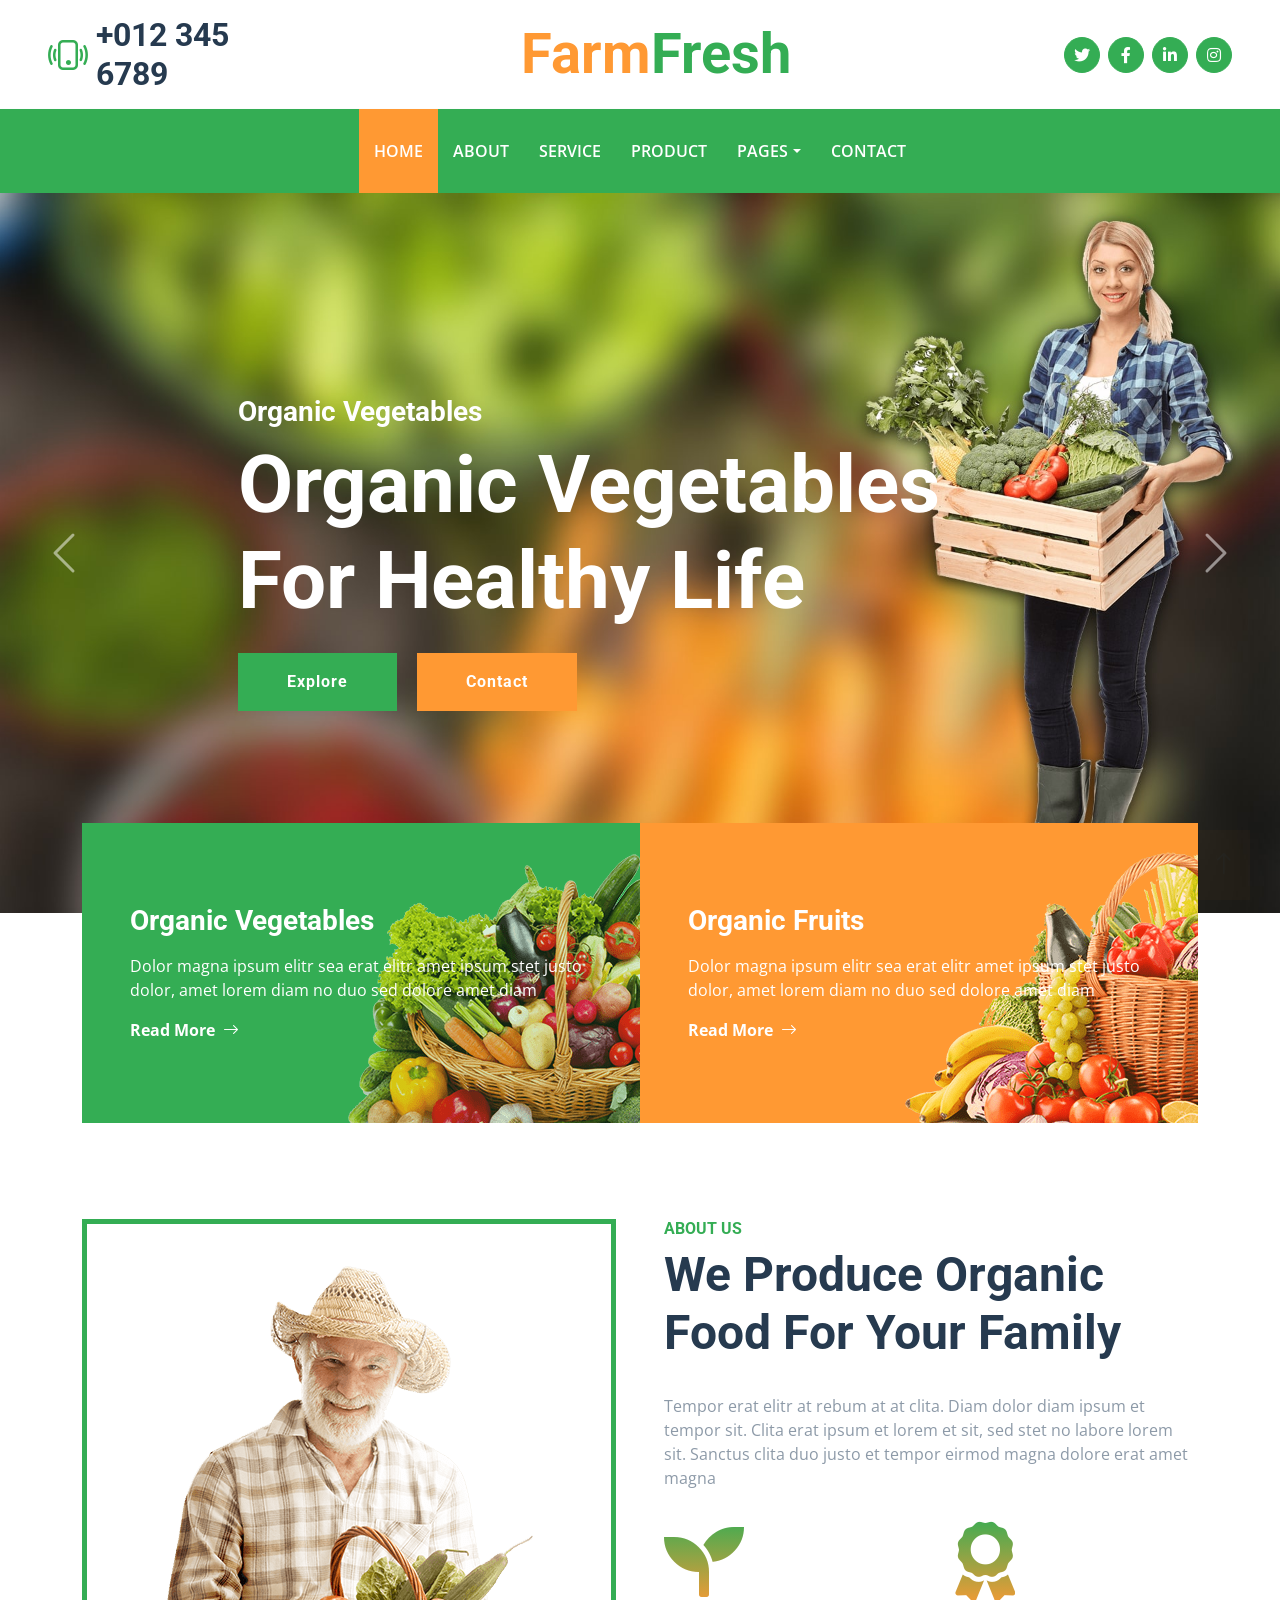
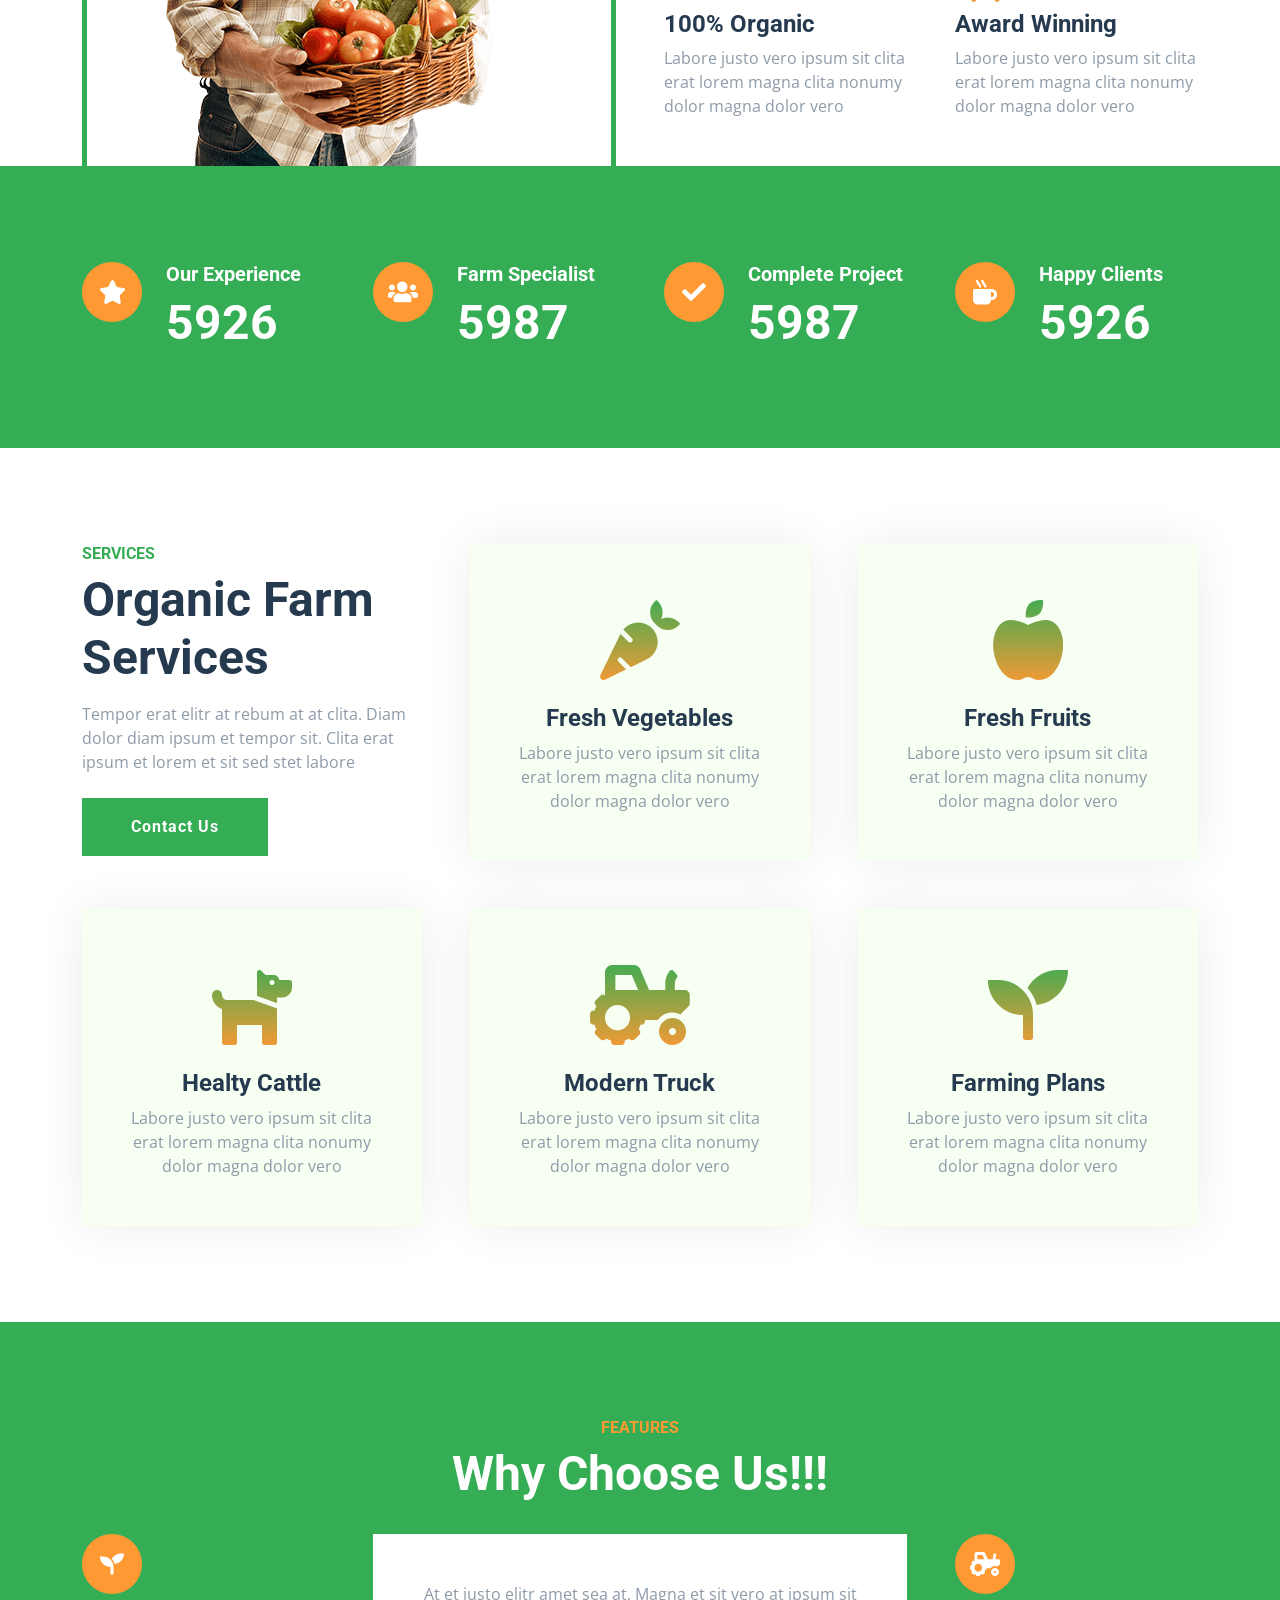
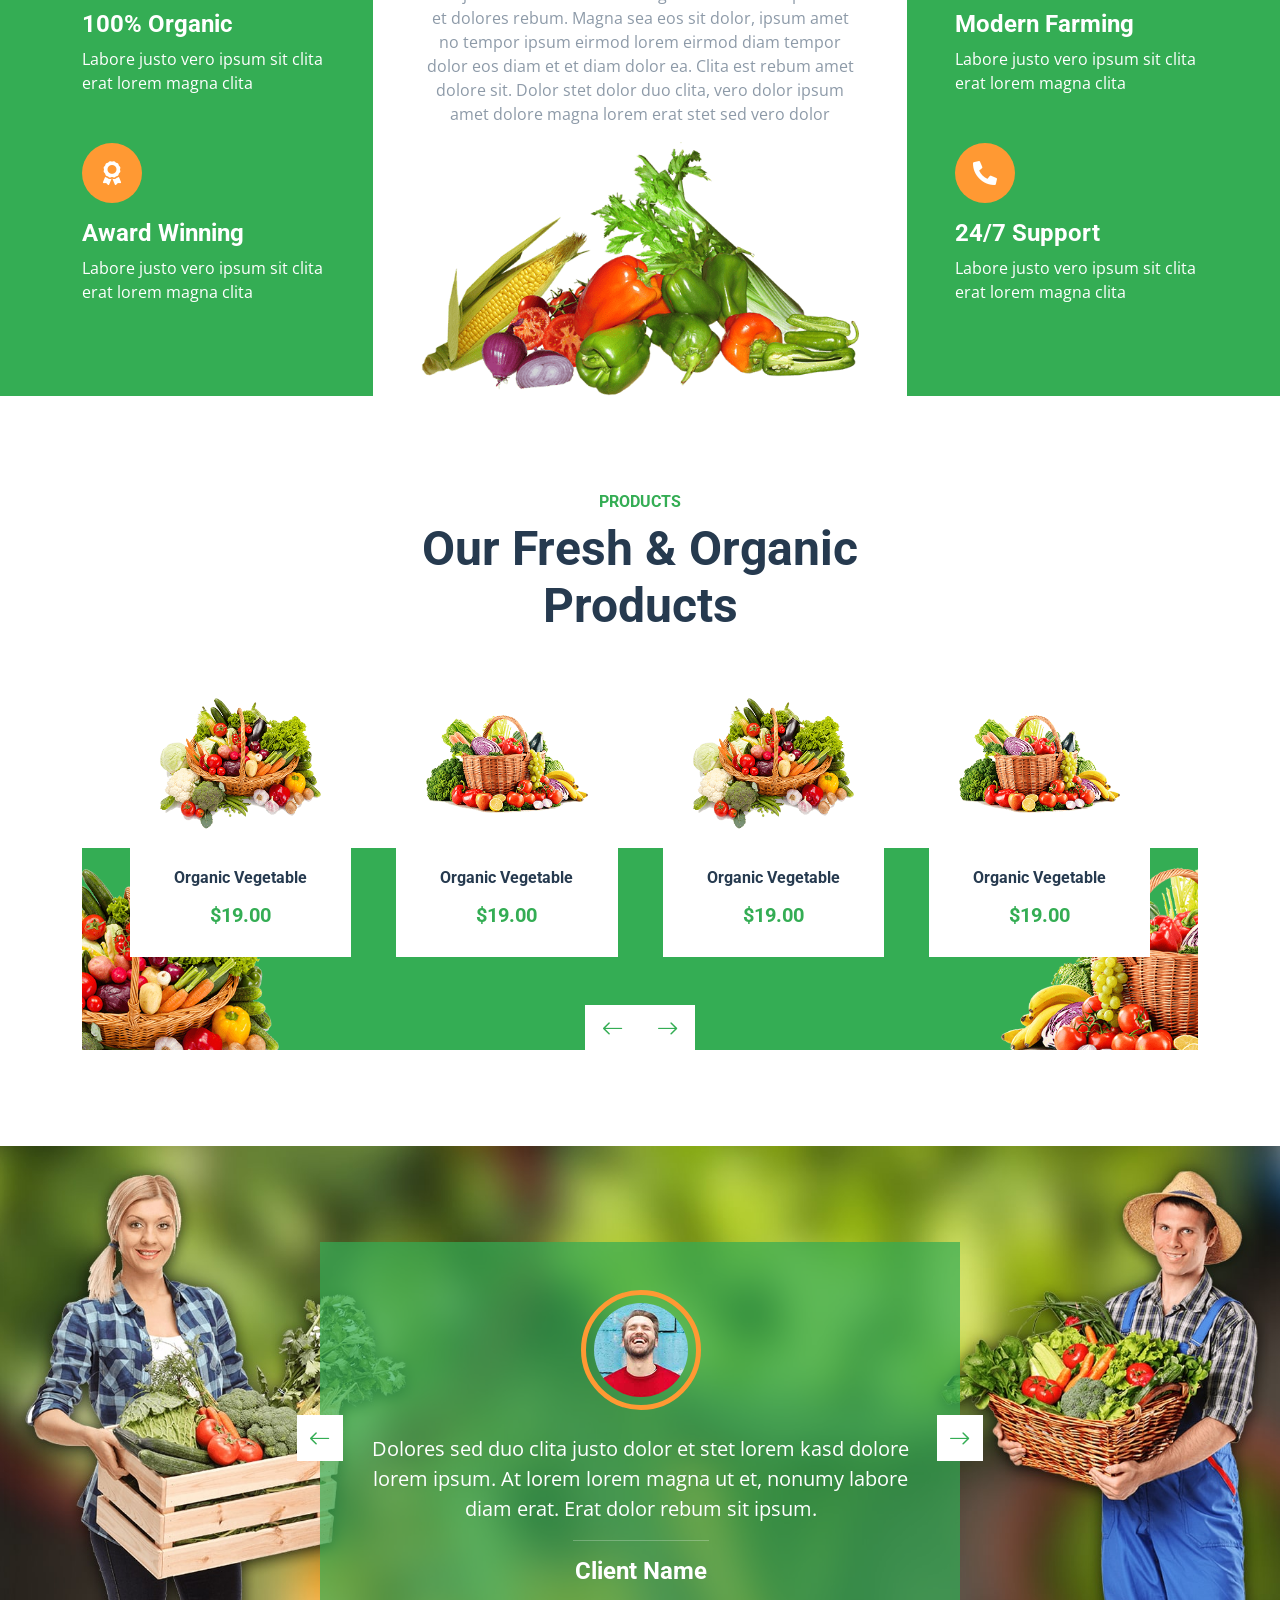
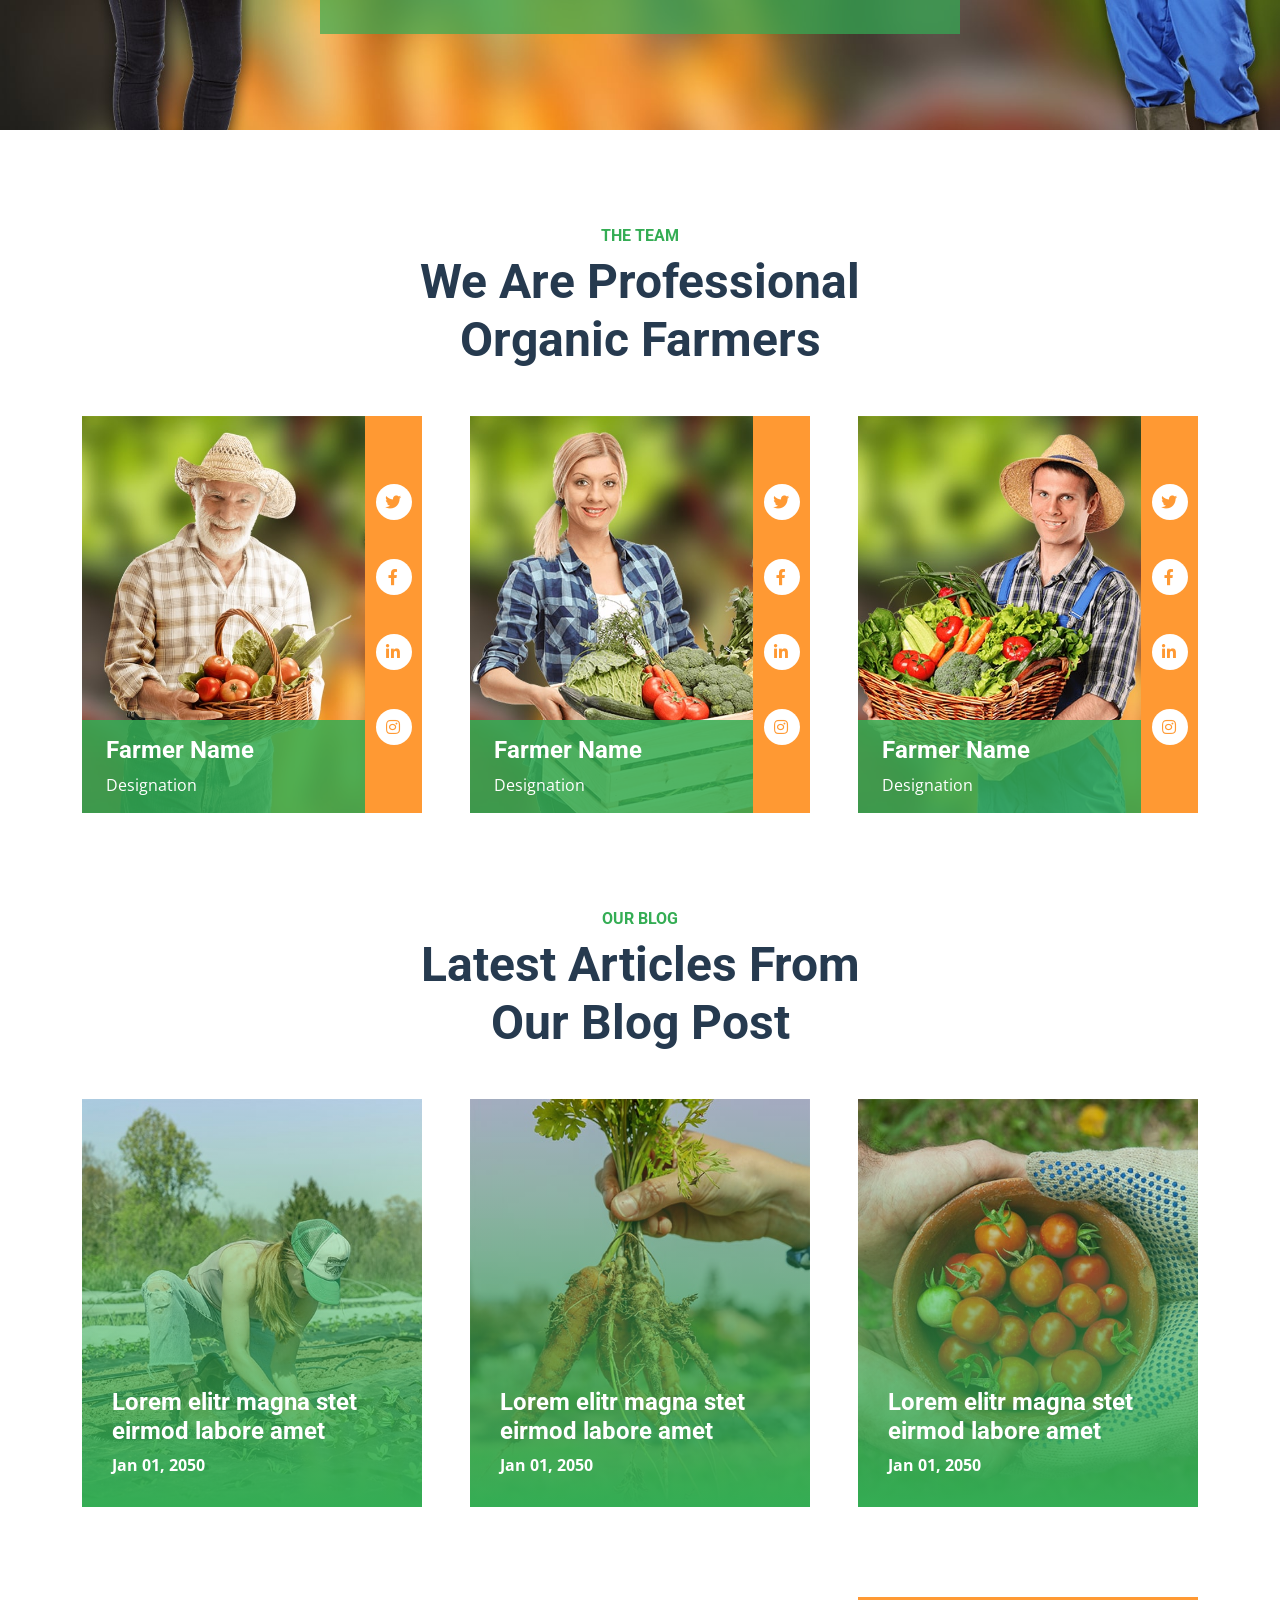
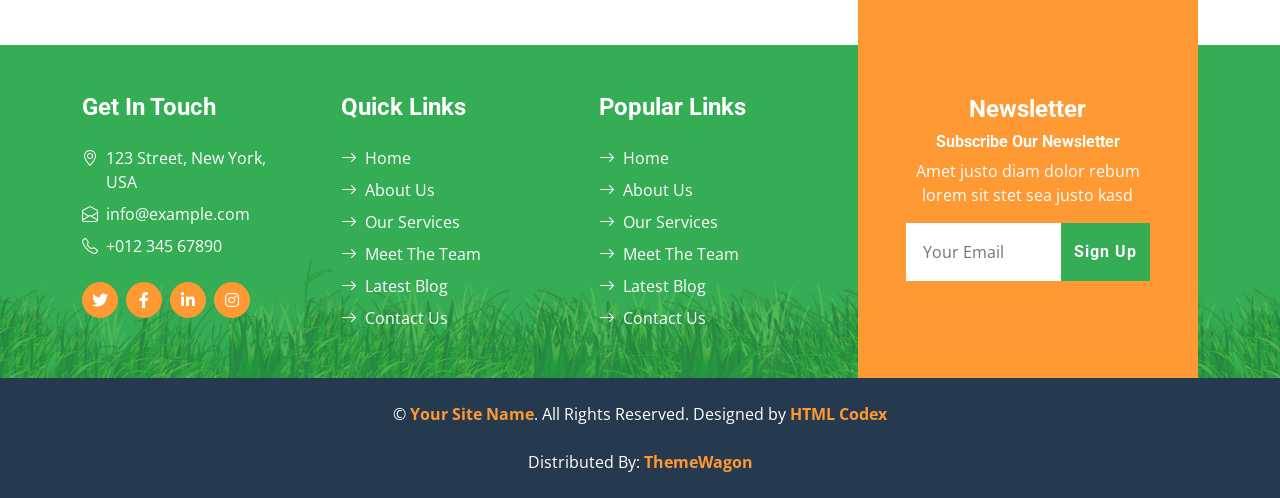
<file: index.html>
<!DOCTYPE html>
<html lang="en">

<head>
    <meta charset="utf-8">
    <title>FarmFresh - Organic Farm Website Template</title>
    <meta content="width=device-width, initial-scale=1.0" name="viewport">
    <meta content="Free HTML Templates" name="keywords">
    <meta content="Free HTML Templates" name="description">

    <!-- Favicon -->
    <link href="img/favicon.ico" rel="icon">

    <!-- Google Web Fonts -->
    <link rel="preconnect" href="https://fonts.gstatic.com">
    <link href="https://fonts.googleapis.com/css2?family=Open+Sans:wght@400;600&family=Roboto:wght@500;700&display=swap" rel="stylesheet">

    <!-- Icon Font Stylesheet -->
    <link href="https://cdnjs.cloudflare.com/ajax/libs/font-awesome/5.15.0/css/all.min.css" rel="stylesheet">
    <link href="https://cdn.jsdelivr.net/npm/bootstrap-icons@1.4.1/font/bootstrap-icons.css" rel="stylesheet">

    <!-- Libraries Stylesheet -->
    <link href="lib/owlcarousel/assets/owl.carousel.min.css" rel="stylesheet">

    <!-- Customized Bootstrap Stylesheet -->
    <link href="css/bootstrap.min.css" rel="stylesheet">

    <!-- Template Stylesheet -->
    <link href="css/style.css" rel="stylesheet"><!-- Begin Mieruca Embed Code -->
<script type="text/javascript" id="mierucajs">
window.__fid = window.__fid || [];__fid.push([403758666]);
(function() {
function mieruca(){if(typeof window.__fjsld != "undefined") return; window.__fjsld = 1; var fjs = document.createElement('script'); fjs.type = 'text/javascript'; fjs.async = true; fjs.id = "fjssync"; var timestamp = new Date;fjs.src = ('https:' == document.location.protocol ? 'https' : 'http') + '://hm.mieru-ca.com/service/js/mieruca-hm.js?v=1'; var x = document.getElementsByTagName('script')[0]; x.parentNode.insertBefore(fjs, x); };
setTimeout(mieruca, 500); document.readyState != "complete" ? (window.attachEvent ? window.attachEvent("onload", mieruca) : window.addEventListener("load", mieruca, false)) : mieruca();
})();
</script>
<!-- End Mieruca Embed Code -->
<!-- Mieruca Optimize Tag -->
<script type="text/javascript" id="mierucaOptimizejs">
window.__optimizeid = window.__optimizeid || [];__optimizeid.push([1886647328]);
(function () {var fjs = document.createElement('script');fjs.type = 'text/javascript';
fjs.async = true;fjs.id = "fjssync";var timestamp = new Date;fjs.src = 'https://dev.opt.mieru-ca.com/service/js/mieruca-optimize-dev.js?v=' + timestamp.getTime();
var x = document.getElementsByTagName('script')[0];x.parentNode.insertBefore(fjs, x);})();
</script>
<!-- End Mieruca Optimize Tag -->
</head>

<body>
    <!-- Topbar Start -->
    <div class="container-fluid px-5 d-none d-lg-block">
        <div class="row gx-5 py-3 align-items-center">
            <div class="col-lg-3">
                <div class="d-flex align-items-center justify-content-start">
                    <i class="bi bi-phone-vibrate fs-1 text-primary me-2"></i>
                    <h2 class="mb-0">+012 345 6789</h2>
                </div>
            </div>
            <div class="col-lg-6">
                <div class="d-flex align-items-center justify-content-center">
                    <a href="index.html" class="navbar-brand ms-lg-5">
                        <h1 class="m-0 display-4 text-primary"><span class="text-secondary">Farm</span>Fresh</h1>
                    </a>
                </div>
            </div>
            <div class="col-lg-3">
                <div class="d-flex align-items-center justify-content-end">
                    <a class="btn btn-primary btn-square rounded-circle me-2" href="#"><i class="fab fa-twitter"></i></a>
                    <a class="btn btn-primary btn-square rounded-circle me-2" href="#"><i class="fab fa-facebook-f"></i></a>
                    <a class="btn btn-primary btn-square rounded-circle me-2" href="#"><i class="fab fa-linkedin-in"></i></a>
                    <a class="btn btn-primary btn-square rounded-circle" href="#"><i class="fab fa-instagram"></i></a>
                </div>
            </div>
        </div>
    </div>
    <!-- Topbar End -->


    <!-- Navbar Start -->
    <nav class="navbar navbar-expand-lg bg-primary navbar-dark shadow-sm py-3 py-lg-0 px-3 px-lg-5">
        <a href="index.html" class="navbar-brand d-flex d-lg-none">
            <h1 class="m-0 display-4 text-secondary"><span class="text-white">Farm</span>Fresh</h1>
        </a>
        <button class="navbar-toggler" type="button" data-bs-toggle="collapse" data-bs-target="#navbarCollapse">
            <span class="navbar-toggler-icon"></span>
        </button>
        <div class="collapse navbar-collapse" id="navbarCollapse">
            <div class="navbar-nav mx-auto py-0">
                <a href="index.html" class="nav-item nav-link active">Home</a>
                <a href="about.html" class="nav-item nav-link">About</a>
                <a href="service.html" class="nav-item nav-link">Service</a>
                <a href="product.html" class="nav-item nav-link">Product</a>
                <div class="nav-item dropdown">
                    <a href="#" class="nav-link dropdown-toggle" data-bs-toggle="dropdown">Pages</a>
                    <div class="dropdown-menu m-0">
                        <a href="blog.html" class="dropdown-item">Blog Grid</a>
                        <a href="detail.html" class="dropdown-item">Blog Detail</a>
                        <a href="feature.html" class="dropdown-item">Features</a>
                        <a href="team.html" class="dropdown-item">The Team</a>
                        <a href="testimonial.html" class="dropdown-item">Testimonial</a>
                    </div>
                </div>
                <a href="contact.html" class="nav-item nav-link">Contact</a>
            </div>
        </div>
    </nav>
    <!-- Navbar End -->


    <!-- Carousel Start -->
    <div class="container-fluid p-0">
        <div id="header-carousel" class="carousel slide carousel-fade" data-bs-ride="carousel">
            <div class="carousel-inner">
                <div class="carousel-item active">
                    <img class="w-100" src="img/carousel-1.jpg" alt="Image">
                    <div class="carousel-caption top-0 bottom-0 start-0 end-0 d-flex flex-column align-items-center justify-content-center">
                        <div class="text-start p-5" style="max-width: 900px;">
                            <h3 class="text-white">Organic Vegetables</h3>
                            <h1 class="display-1 text-white mb-md-4">Organic Vegetables For Healthy Life</h1>
                            <a href="" class="btn btn-primary py-md-3 px-md-5 me-3">Explore</a>
                            <a href="" class="btn btn-secondary py-md-3 px-md-5">Contact</a>
                        </div>
                    </div>
                </div>
                <div class="carousel-item">
                    <img class="w-100" src="img/carousel-2.jpg" alt="Image">
                    <div class="carousel-caption top-0 bottom-0 start-0 end-0 d-flex flex-column align-items-center justify-content-center">
                        <div class="text-start p-5" style="max-width: 900px;">
                            <h3 class="text-white">Organic Fruits</h3>
                            <h1 class="display-1 text-white mb-md-4">Organic Fruits For Better Health</h1>
                            <a href="" class="btn btn-primary py-md-3 px-md-5 me-3">Explore</a>
                            <a href="" class="btn btn-secondary py-md-3 px-md-5">Contact</a>
                        </div>
                    </div>
                </div>
            </div>
            <button class="carousel-control-prev" type="button" data-bs-target="#header-carousel"
                data-bs-slide="prev">
                <span class="carousel-control-prev-icon" aria-hidden="true"></span>
                <span class="visually-hidden">Previous</span>
            </button>
            <button class="carousel-control-next" type="button" data-bs-target="#header-carousel"
                data-bs-slide="next">
                <span class="carousel-control-next-icon" aria-hidden="true"></span>
                <span class="visually-hidden">Next</span>
            </button>
        </div>
    </div>
    <!-- Carousel End -->


    <!-- Banner Start -->
    <div class="container-fluid banner mb-5">
        <div class="container">
            <div class="row gx-0">
                <div class="col-md-6">
                    <div class="bg-primary bg-vegetable d-flex flex-column justify-content-center p-5" style="height: 300px;">
                        <h3 class="text-white mb-3">Organic Vegetables</h3>
                        <p class="text-white">Dolor magna ipsum elitr sea erat elitr amet ipsum stet justo dolor, amet lorem diam no duo sed dolore amet diam</p>
                        <a class="text-white fw-bold" href="">Read More<i class="bi bi-arrow-right ms-2"></i></a>
                    </div>
                </div>
                <div class="col-md-6">
                    <div class="bg-secondary bg-fruit d-flex flex-column justify-content-center p-5" style="height: 300px;">
                        <h3 class="text-white mb-3">Organic Fruits</h3>
                        <p class="text-white">Dolor magna ipsum elitr sea erat elitr amet ipsum stet justo dolor, amet lorem diam no duo sed dolore amet diam</p>
                        <a class="text-white fw-bold" href="">Read More<i class="bi bi-arrow-right ms-2"></i></a>
                    </div>
                </div>
            </div>
        </div>
    </div>
    <!-- Banner Start -->


    <!-- About Start -->
    <div class="container-fluid about pt-5">
        <div class="container">
            <div class="row gx-5">
                <div class="col-lg-6 mb-5 mb-lg-0">
                    <div class="d-flex h-100 border border-5 border-primary border-bottom-0 pt-4">
                        <img class="img-fluid mt-auto mx-auto" src="img/about.png">
                    </div>
                </div>
                <div class="col-lg-6 pb-5">
                    <div class="mb-3 pb-2">
                        <h6 class="text-primary text-uppercase">About Us</h6>
                        <h1 class="display-5">We Produce Organic Food For Your Family</h1>
                    </div>
                    <p class="mb-4">Tempor erat elitr at rebum at at clita. Diam dolor diam ipsum et tempor sit. Clita erat ipsum et lorem et sit, sed stet no labore lorem sit. Sanctus clita duo justo et tempor eirmod magna dolore erat amet magna</p>
                    <div class="row gx-5 gy-4">
                        <div class="col-sm-6">
                            <i class="fa fa-seedling display-1 text-secondary"></i>
                            <h4>100% Organic</h4>
                            <p class="mb-0">Labore justo vero ipsum sit clita erat lorem magna clita nonumy dolor magna dolor vero</p>
                        </div>
                        <div class="col-sm-6">
                            <i class="fa fa-award display-1 text-secondary"></i>
                            <h4>Award Winning</h4>
                            <p class="mb-0">Labore justo vero ipsum sit clita erat lorem magna clita nonumy dolor magna dolor vero</p>
                        </div>
                    </div>
                </div>
            </div>
        </div>
    </div>
    <!-- About End -->


    <!-- Facts Start -->
    <div class="container-fluid bg-primary facts py-5 mb-5">
        <div class="container py-5">
            <div class="row gx-5 gy-4">
                <div class="col-lg-3 col-md-6">
                    <div class="d-flex">
                        <div class="bg-secondary rounded-circle d-flex align-items-center justify-content-center mb-3" style="width: 60px; height: 60px;">
                            <i class="fa fa-star fs-4 text-white"></i>
                        </div>
                        <div class="ps-4">
                            <h5 class="text-white">Our Experience</h5>
                            <h1 class="display-5 text-white mb-0" data-toggle="counter-up">12345</h1>
                        </div>
                    </div>
                </div>
                <div class="col-lg-3 col-md-6">
                    <div class="d-flex">
                        <div class="bg-secondary rounded-circle d-flex align-items-center justify-content-center mb-3" style="width: 60px; height: 60px;">
                            <i class="fa fa-users fs-4 text-white"></i>
                        </div>
                        <div class="ps-4">
                            <h5 class="text-white">Farm Specialist</h5>
                            <h1 class="display-5 text-white mb-0" data-toggle="counter-up">12345</h1>
                        </div>
                    </div>
                </div>
                <div class="col-lg-3 col-md-6">
                    <div class="d-flex">
                        <div class="bg-secondary rounded-circle d-flex align-items-center justify-content-center mb-3" style="width: 60px; height: 60px;">
                            <i class="fa fa-check fs-4 text-white"></i>
                        </div>
                        <div class="ps-4">
                            <h5 class="text-white">Complete Project</h5>
                            <h1 class="display-5 text-white mb-0" data-toggle="counter-up">12345</h1>
                        </div>
                    </div>
                </div>
                <div class="col-lg-3 col-md-6">
                    <div class="d-flex">
                        <div class="bg-secondary rounded-circle d-flex align-items-center justify-content-center mb-3" style="width: 60px; height: 60px;">
                            <i class="fa fa-mug-hot fs-4 text-white"></i>
                        </div>
                        <div class="ps-4">
                            <h5 class="text-white">Happy Clients</h5>
                            <h1 class="display-5 text-white mb-0" data-toggle="counter-up">12345</h1>
                        </div>
                    </div>
                </div>
            </div>
        </div>
    </div>
    <!-- Facts End -->
    

    <!-- Services Start -->
    <div class="container-fluid py-5">
        <div class="container">
            <div class="row g-5">
                <div class="col-lg-4 col-md-6">
                    <div class="mb-3">
                        <h6 class="text-primary text-uppercase">Services</h6>
                        <h1 class="display-5">Organic Farm Services</h1>
                    </div>
                    <p class="mb-4">Tempor erat elitr at rebum at at clita. Diam dolor diam ipsum et tempor sit. Clita erat ipsum et lorem et sit sed stet labore</p>
                    <a href="" class="btn btn-primary py-md-3 px-md-5">Contact Us</a>
                </div>
                <div class="col-lg-4 col-md-6">
                    <div class="service-item bg-light text-center p-5">
                        <i class="fa fa-carrot display-1 text-primary mb-3"></i>
                        <h4>Fresh Vegetables</h4>
                        <p class="mb-0">Labore justo vero ipsum sit clita erat lorem magna clita nonumy dolor magna dolor vero</p>
                    </div>
                </div>
                <div class="col-lg-4 col-md-6">
                    <div class="service-item bg-light text-center p-5">
                        <i class="fa fa-apple-alt display-1 text-primary mb-3"></i>
                        <h4>Fresh Fruits</h4>
                        <p class="mb-0">Labore justo vero ipsum sit clita erat lorem magna clita nonumy dolor magna dolor vero</p>
                    </div>
                </div>
                <div class="col-lg-4 col-md-6">
                    <div class="service-item bg-light text-center p-5">
                        <i class="fa fa-dog display-1 text-primary mb-3"></i>
                        <h4>Healty Cattle</h4>
                        <p class="mb-0">Labore justo vero ipsum sit clita erat lorem magna clita nonumy dolor magna dolor vero</p>
                    </div>
                </div>
                <div class="col-lg-4 col-md-6">
                    <div class="service-item bg-light text-center p-5">
                        <i class="fa fa-tractor display-1 text-primary mb-3"></i>
                        <h4>Modern Truck</h4>
                        <p class="mb-0">Labore justo vero ipsum sit clita erat lorem magna clita nonumy dolor magna dolor vero</p>
                    </div>
                </div>
                <div class="col-lg-4 col-md-6">
                    <div class="service-item bg-light text-center p-5">
                        <i class="fa fa-seedling display-1 text-primary mb-3"></i>
                        <h4>Farming Plans</h4>
                        <p class="mb-0">Labore justo vero ipsum sit clita erat lorem magna clita nonumy dolor magna dolor vero</p>
                    </div>
                </div>
            </div>
        </div>
    </div>
    <!-- Services End -->


    <!-- Features Start -->
    <div class="container-fluid bg-primary feature py-5 pb-lg-0 my-5">
        <div class="container py-5 pb-lg-0">
            <div class="mx-auto text-center mb-3 pb-2" style="max-width: 500px;">
                <h6 class="text-uppercase text-secondary">Features</h6>
                <h1 class="display-5 text-white">Why Choose Us!!!</h1>
            </div>
            <div class="row g-5">
                <div class="col-lg-3">
                    <div class="text-white mb-5">
                        <div class="bg-secondary rounded-pill d-flex align-items-center justify-content-center mb-3" style="width: 60px; height: 60px;">
                            <i class="fa fa-seedling fs-4 text-white"></i>
                        </div>
                        <h4 class="text-white">100% Organic</h4>
                        <p class="mb-0">Labore justo vero ipsum sit clita erat lorem magna clita</p>
                    </div>
                    <div class="text-white">
                        <div class="bg-secondary rounded-pill d-flex align-items-center justify-content-center mb-3" style="width: 60px; height: 60px;">
                            <i class="fa fa-award fs-4 text-white"></i>
                        </div>
                        <h4 class="text-white">Award Winning</h4>
                        <p class="mb-0">Labore justo vero ipsum sit clita erat lorem magna clita</p>
                    </div>
                </div>
                <div class="col-lg-6">
                    <div class="d-block bg-white h-100 text-center p-5 pb-lg-0">
                        <p>At et justo elitr amet sea at. Magna et sit vero at ipsum sit et dolores rebum. Magna sea eos sit dolor, ipsum amet no tempor ipsum eirmod lorem eirmod diam tempor dolor eos diam et et diam dolor ea. Clita est rebum amet dolore sit. Dolor stet dolor duo clita, vero dolor ipsum amet dolore magna lorem erat stet sed vero dolor</p>
                        <img class="img-fluid" src="img/feature.png" alt="">
                    </div>
                </div>
                <div class="col-lg-3">
                    <div class="text-white mb-5">
                        <div class="bg-secondary rounded-pill d-flex align-items-center justify-content-center mb-3" style="width: 60px; height: 60px;">
                            <i class="fa fa-tractor fs-4 text-white"></i>
                        </div>
                        <h4 class="text-white">Modern Farming</h4>
                        <p class="mb-0">Labore justo vero ipsum sit clita erat lorem magna clita</p>
                    </div>
                    <div class="text-white">
                        <div class="bg-secondary rounded-pill d-flex align-items-center justify-content-center mb-3" style="width: 60px; height: 60px;">
                            <i class="fa fa-phone-alt fs-4 text-white"></i>
                        </div>
                        <h4 class="text-white">24/7 Support</h4>
                        <p class="mb-0">Labore justo vero ipsum sit clita erat lorem magna clita</p>
                    </div>
                </div>
            </div>
        </div>
    </div>
    <!-- Features Start -->


    <!-- Products Start -->
    <div class="container-fluid py-5">
        <div class="container">
            <div class="mx-auto text-center mb-5" style="max-width: 500px;">
                <h6 class="text-primary text-uppercase">Products</h6>
                <h1 class="display-5">Our Fresh & Organic Products</h1>
            </div>
            <div class="owl-carousel product-carousel px-5">
                <div class="pb-5">
                    <div class="product-item position-relative bg-white d-flex flex-column text-center">
                        <img class="img-fluid mb-4" src="img/product-1.png" alt="">
                        <h6 class="mb-3">Organic Vegetable</h6>
                        <h5 class="text-primary mb-0">$19.00</h5>
                        <div class="btn-action d-flex justify-content-center">
                            <a class="btn bg-primary py-2 px-3" href=""><i class="bi bi-cart text-white"></i></a>
                            <a class="btn bg-secondary py-2 px-3" href=""><i class="bi bi-eye text-white"></i></a>
                        </div>
                    </div>
                </div>
                <div class="pb-5">
                    <div class="product-item position-relative bg-white d-flex flex-column text-center">
                        <img class="img-fluid mb-4" src="img/product-2.png" alt="">
                        <h6 class="mb-3">Organic Vegetable</h6>
                        <h5 class="text-primary mb-0">$19.00</h5>
                        <div class="btn-action d-flex justify-content-center">
                            <a class="btn bg-primary py-2 px-3" href=""><i class="bi bi-cart text-white"></i></a>
                            <a class="btn bg-secondary py-2 px-3" href=""><i class="bi bi-eye text-white"></i></a>
                        </div>
                    </div>
                </div>
                <div class="pb-5">
                    <div class="product-item position-relative bg-white d-flex flex-column text-center">
                        <img class="img-fluid mb-4" src="img/product-1.png" alt="">
                        <h6 class="mb-3">Organic Vegetable</h6>
                        <h5 class="text-primary mb-0">$19.00</h5>
                        <div class="btn-action d-flex justify-content-center">
                            <a class="btn bg-primary py-2 px-3" href=""><i class="bi bi-cart text-white"></i></a>
                            <a class="btn bg-secondary py-2 px-3" href=""><i class="bi bi-eye text-white"></i></a>
                        </div>
                    </div>
                </div>
                <div class="pb-5">
                    <div class="product-item position-relative bg-white d-flex flex-column text-center">
                        <img class="img-fluid mb-4" src="img/product-2.png" alt="">
                        <h6 class="mb-3">Organic Vegetable</h6>
                        <h5 class="text-primary mb-0">$19.00</h5>
                        <div class="btn-action d-flex justify-content-center">
                            <a class="btn bg-primary py-2 px-3" href=""><i class="bi bi-cart text-white"></i></a>
                            <a class="btn bg-secondary py-2 px-3" href=""><i class="bi bi-eye text-white"></i></a>
                        </div>
                    </div>
                </div>
                <div class="pb-5">
                    <div class="product-item position-relative bg-white d-flex flex-column text-center">
                        <img class="img-fluid mb-4" src="img/product-1.png" alt="">
                        <h6 class="mb-3">Organic Vegetable</h6>
                        <h5 class="text-primary mb-0">$19.00</h5>
                        <div class="btn-action d-flex justify-content-center">
                            <a class="btn bg-primary py-2 px-3" href=""><i class="bi bi-cart text-white"></i></a>
                            <a class="btn bg-secondary py-2 px-3" href=""><i class="bi bi-eye text-white"></i></a>
                        </div>
                    </div>
                </div>
            </div>
        </div>
    </div>
    <!-- Products End -->


    <!-- Testimonial Start -->
    <div class="container-fluid bg-testimonial py-5 my-5">
        <div class="container py-5">
            <div class="row justify-content-center">
                <div class="col-lg-7">
                    <div class="owl-carousel testimonial-carousel p-5">
                        <div class="testimonial-item text-center text-white">
                            <img class="img-fluid mx-auto p-2 border border-5 border-secondary rounded-circle mb-4" src="img/testimonial-2.jpg" alt="">
                            <p class="fs-5">Dolores sed duo clita justo dolor et stet lorem kasd dolore lorem ipsum. At lorem lorem magna ut et, nonumy labore diam erat. Erat dolor rebum sit ipsum.</p>
                            <hr class="mx-auto w-25">
                            <h4 class="text-white mb-0">Client Name</h4>
                        </div>
                        <div class="testimonial-item text-center text-white">
                            <img class="img-fluid mx-auto p-2 border border-5 border-secondary rounded-circle mb-4" src="img/testimonial-2.jpg" alt="">
                            <p class="fs-5">Dolores sed duo clita justo dolor et stet lorem kasd dolore lorem ipsum. At lorem lorem magna ut et, nonumy labore diam erat. Erat dolor rebum sit ipsum.</p>
                            <hr class="mx-auto w-25">
                            <h4 class="text-white mb-0">Client Name</h4>
                        </div>
                    </div>
                </div>
            </div>
        </div>
    </div>
    <!-- Testimonial End -->


    <!-- Team Start -->
    <div class="container-fluid py-5">
        <div class="container">
            <div class="mx-auto text-center mb-5" style="max-width: 500px;">
                <h6 class="text-primary text-uppercase">The Team</h6>
                <h1 class="display-5">We Are Professional Organic Farmers</h1>
            </div>
            <div class="row g-5">
                <div class="col-lg-4 col-md-6">
                    <div class="row g-0">
                        <div class="col-10">
                            <div class="position-relative">
                                <img class="img-fluid w-100" src="img/team-1.jpg" alt="">
                                <div class="position-absolute start-0 bottom-0 w-100 py-3 px-4" style="background: rgba(52, 173, 84, .85);">
                                    <h4 class="text-white">Farmer Name</h4>
                                    <span class="text-white">Designation</span>
                                </div>
                            </div>
                        </div>
                        <div class="col-2">
                            <div class="h-100 d-flex flex-column align-items-center justify-content-around bg-secondary py-5">
                                <a class="btn btn-square rounded-circle bg-white" href="#"><i class="fab fa-twitter text-secondary"></i></a>
                                <a class="btn btn-square rounded-circle bg-white" href="#"><i class="fab fa-facebook-f text-secondary"></i></a>
                                <a class="btn btn-square rounded-circle bg-white" href="#"><i class="fab fa-linkedin-in text-secondary"></i></a>
                                <a class="btn btn-square rounded-circle bg-white" href="#"><i class="fab fa-instagram text-secondary"></i></a>
                            </div>
                        </div>
                    </div>
                </div>
                <div class="col-lg-4 col-md-6">
                    <div class="row g-0">
                        <div class="col-10">
                            <div class="position-relative">
                                <img class="img-fluid w-100" src="img/team-2.jpg" alt="">
                                <div class="position-absolute start-0 bottom-0 w-100 py-3 px-4" style="background: rgba(52, 173, 84, .85);">
                                    <h4 class="text-white">Farmer Name</h4>
                                    <span class="text-white">Designation</span>
                                </div>
                            </div>
                        </div>
                        <div class="col-2">
                            <div class="h-100 d-flex flex-column align-items-center justify-content-around bg-secondary py-5">
                                <a class="btn btn-square rounded-circle bg-white" href="#"><i class="fab fa-twitter text-secondary"></i></a>
                                <a class="btn btn-square rounded-circle bg-white" href="#"><i class="fab fa-facebook-f text-secondary"></i></a>
                                <a class="btn btn-square rounded-circle bg-white" href="#"><i class="fab fa-linkedin-in text-secondary"></i></a>
                                <a class="btn btn-square rounded-circle bg-white" href="#"><i class="fab fa-instagram text-secondary"></i></a>
                            </div>
                        </div>
                    </div>
                </div>
                <div class="col-lg-4 col-md-6">
                    <div class="row g-0">
                        <div class="col-10">
                            <div class="position-relative">
                                <img class="img-fluid w-100" src="img/team-3.jpg" alt="">
                                <div class="position-absolute start-0 bottom-0 w-100 py-3 px-4" style="background: rgba(52, 173, 84, .85);">
                                    <h4 class="text-white">Farmer Name</h4>
                                    <span class="text-white">Designation</span>
                                </div>
                            </div>
                        </div>
                        <div class="col-2">
                            <div class="h-100 d-flex flex-column align-items-center justify-content-around bg-secondary py-5">
                                <a class="btn btn-square rounded-circle bg-white" href="#"><i class="fab fa-twitter text-secondary"></i></a>
                                <a class="btn btn-square rounded-circle bg-white" href="#"><i class="fab fa-facebook-f text-secondary"></i></a>
                                <a class="btn btn-square rounded-circle bg-white" href="#"><i class="fab fa-linkedin-in text-secondary"></i></a>
                                <a class="btn btn-square rounded-circle bg-white" href="#"><i class="fab fa-instagram text-secondary"></i></a>
                            </div>
                        </div>
                    </div>
                </div>
            </div>
        </div>
    </div>
    <!-- Team End -->


    <!-- Blog Start -->
    <div class="container-fluid py-5">
        <div class="container">
            <div class="mx-auto text-center mb-5" style="max-width: 500px;">
                <h6 class="text-primary text-uppercase">Our Blog</h6>
                <h1 class="display-5">Latest Articles From Our Blog Post</h1>
            </div>
            <div class="row g-5">
                <div class="col-lg-4">
                    <div class="blog-item position-relative overflow-hidden">
                        <img class="img-fluid" src="img/blog-1.jpg" alt="">
                        <a class="blog-overlay" href="">
                            <h4 class="text-white">Lorem elitr magna stet eirmod labore amet</h4>
                            <span class="text-white fw-bold">Jan 01, 2050</span>
                        </a>
                    </div>
                </div>
                <div class="col-lg-4">
                    <div class="blog-item position-relative overflow-hidden">
                        <img class="img-fluid" src="img/blog-2.jpg" alt="">
                        <a class="blog-overlay" href="">
                            <h4 class="text-white">Lorem elitr magna stet eirmod labore amet</h4>
                            <span class="text-white fw-bold">Jan 01, 2050</span>
                        </a>
                    </div>
                </div>
                <div class="col-lg-4">
                    <div class="blog-item position-relative overflow-hidden">
                        <img class="img-fluid" src="img/blog-3.jpg" alt="">
                        <a class="blog-overlay" href="">
                            <h4 class="text-white">Lorem elitr magna stet eirmod labore amet</h4>
                            <span class="text-white fw-bold">Jan 01, 2050</span>
                        </a>
                    </div>
                </div>
            </div>
        </div>
    </div>
    <!-- Blog End -->
    

    <!-- Footer Start -->
    <div class="container-fluid bg-footer bg-primary text-white mt-5">
        <div class="container">
            <div class="row gx-5">
                <div class="col-lg-8 col-md-6">
                    <div class="row gx-5">
                        <div class="col-lg-4 col-md-12 pt-5 mb-5">
                            <h4 class="text-white mb-4">Get In Touch</h4>
                            <div class="d-flex mb-2">
                                <i class="bi bi-geo-alt text-white me-2"></i>
                                <p class="text-white mb-0">123 Street, New York, USA</p>
                            </div>
                            <div class="d-flex mb-2">
                                <i class="bi bi-envelope-open text-white me-2"></i>
                                <p class="text-white mb-0">info@example.com</p>
                            </div>
                            <div class="d-flex mb-2">
                                <i class="bi bi-telephone text-white me-2"></i>
                                <p class="text-white mb-0">+012 345 67890</p>
                            </div>
                            <div class="d-flex mt-4">
                                <a class="btn btn-secondary btn-square rounded-circle me-2" href="#"><i class="fab fa-twitter"></i></a>
                                <a class="btn btn-secondary btn-square rounded-circle me-2" href="#"><i class="fab fa-facebook-f"></i></a>
                                <a class="btn btn-secondary btn-square rounded-circle me-2" href="#"><i class="fab fa-linkedin-in"></i></a>
                                <a class="btn btn-secondary btn-square rounded-circle" href="#"><i class="fab fa-instagram"></i></a>
                            </div>
                        </div>
                        <div class="col-lg-4 col-md-12 pt-0 pt-lg-5 mb-5">
                            <h4 class="text-white mb-4">Quick Links</h4>
                            <div class="d-flex flex-column justify-content-start">
                                <a class="text-white mb-2" href="#"><i class="bi bi-arrow-right text-white me-2"></i>Home</a>
                                <a class="text-white mb-2" href="#"><i class="bi bi-arrow-right text-white me-2"></i>About Us</a>
                                <a class="text-white mb-2" href="#"><i class="bi bi-arrow-right text-white me-2"></i>Our Services</a>
                                <a class="text-white mb-2" href="#"><i class="bi bi-arrow-right text-white me-2"></i>Meet The Team</a>
                                <a class="text-white mb-2" href="#"><i class="bi bi-arrow-right text-white me-2"></i>Latest Blog</a>
                                <a class="text-white" href="#"><i class="bi bi-arrow-right text-white me-2"></i>Contact Us</a>
                            </div>
                        </div>
                        <div class="col-lg-4 col-md-12 pt-0 pt-lg-5 mb-5">
                            <h4 class="text-white mb-4">Popular Links</h4>
                            <div class="d-flex flex-column justify-content-start">
                                <a class="text-white mb-2" href="#"><i class="bi bi-arrow-right text-white me-2"></i>Home</a>
                                <a class="text-white mb-2" href="#"><i class="bi bi-arrow-right text-white me-2"></i>About Us</a>
                                <a class="text-white mb-2" href="#"><i class="bi bi-arrow-right text-white me-2"></i>Our Services</a>
                                <a class="text-white mb-2" href="#"><i class="bi bi-arrow-right text-white me-2"></i>Meet The Team</a>
                                <a class="text-white mb-2" href="#"><i class="bi bi-arrow-right text-white me-2"></i>Latest Blog</a>
                                <a class="text-white" href="#"><i class="bi bi-arrow-right text-white me-2"></i>Contact Us</a>
                            </div>
                        </div>
                    </div>
                </div>
                <div class="col-lg-4 col-md-6 mt-lg-n5">
                    <div class="d-flex flex-column align-items-center justify-content-center text-center h-100 bg-secondary p-5">
                        <h4 class="text-white">Newsletter</h4>
                        <h6 class="text-white">Subscribe Our Newsletter</h6>
                        <p>Amet justo diam dolor rebum lorem sit stet sea justo kasd</p>
                        <form action="">
                            <div class="input-group">
                                <input type="text" class="form-control border-white p-3" placeholder="Your Email">
                                <button class="btn btn-primary">Sign Up</button>
                            </div>
                        </form>
                    </div>
                </div>
            </div>
        </div>
    </div>
    <div class="container-fluid bg-dark text-white py-4">
        <div class="container text-center">
            <p class="mb-0">&copy; <a class="text-secondary fw-bold" href="#">Your Site Name</a>. All Rights Reserved. Designed by <a class="text-secondary fw-bold" href="https://htmlcodex.com">HTML Codex</a></p>
            <br>Distributed By: <a class="text-secondary fw-bold" href="https://themewagon.com" target="_blank">ThemeWagon</a>
        </div>
    </div>
    <!-- Footer End -->


    <!-- Back to Top -->
    <a href="#" class="btn btn-secondary py-3 fs-4 back-to-top"><i class="bi bi-arrow-up"></i></a>


    <!-- JavaScript Libraries -->
    <script src="https://code.jquery.com/jquery-3.4.1.min.js"></script>
    <script src="https://cdn.jsdelivr.net/npm/bootstrap@5.0.0/dist/js/bootstrap.bundle.min.js"></script>
    <script src="lib/easing/easing.min.js"></script>
    <script src="lib/waypoints/waypoints.min.js"></script>
    <script src="lib/counterup/counterup.min.js"></script>
    <script src="lib/owlcarousel/owl.carousel.min.js"></script>

    <!-- Template Javascript -->
    <script src="js/main.js"></script>
</body>

</html>
</file>
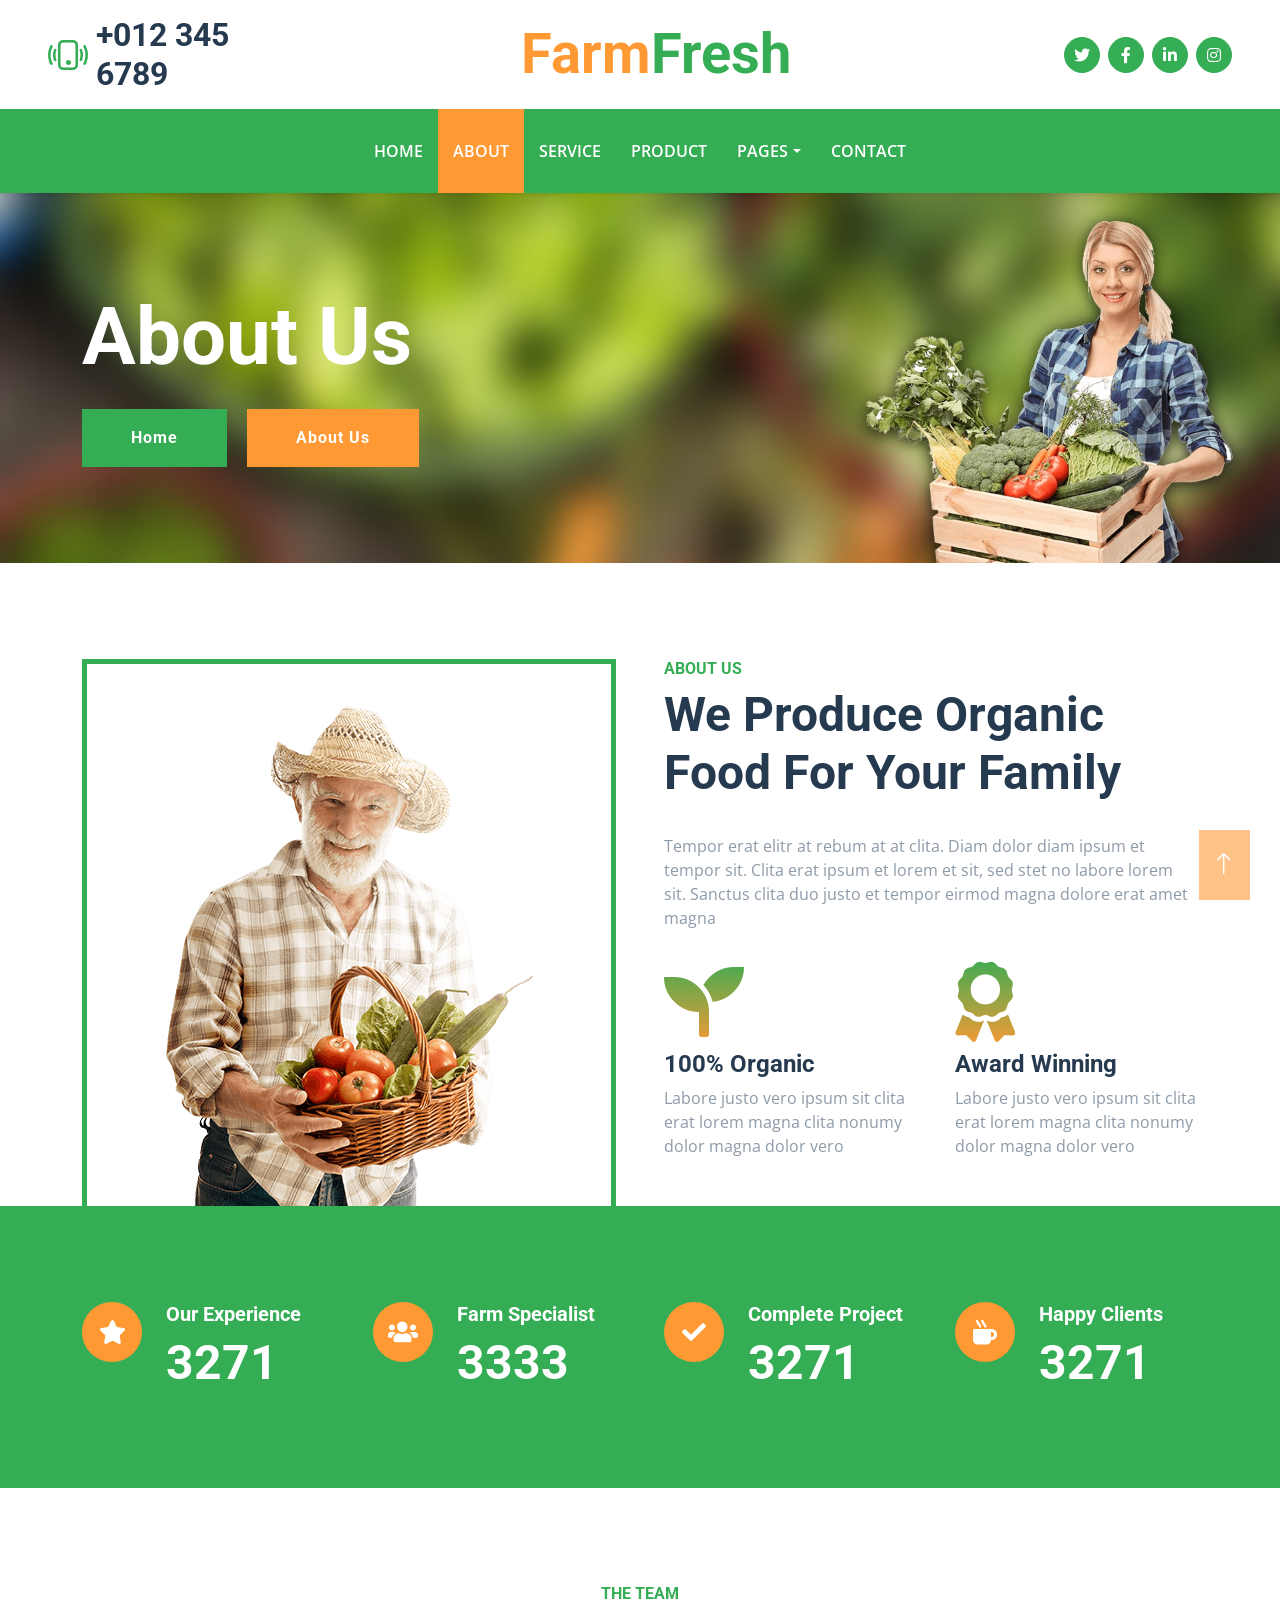
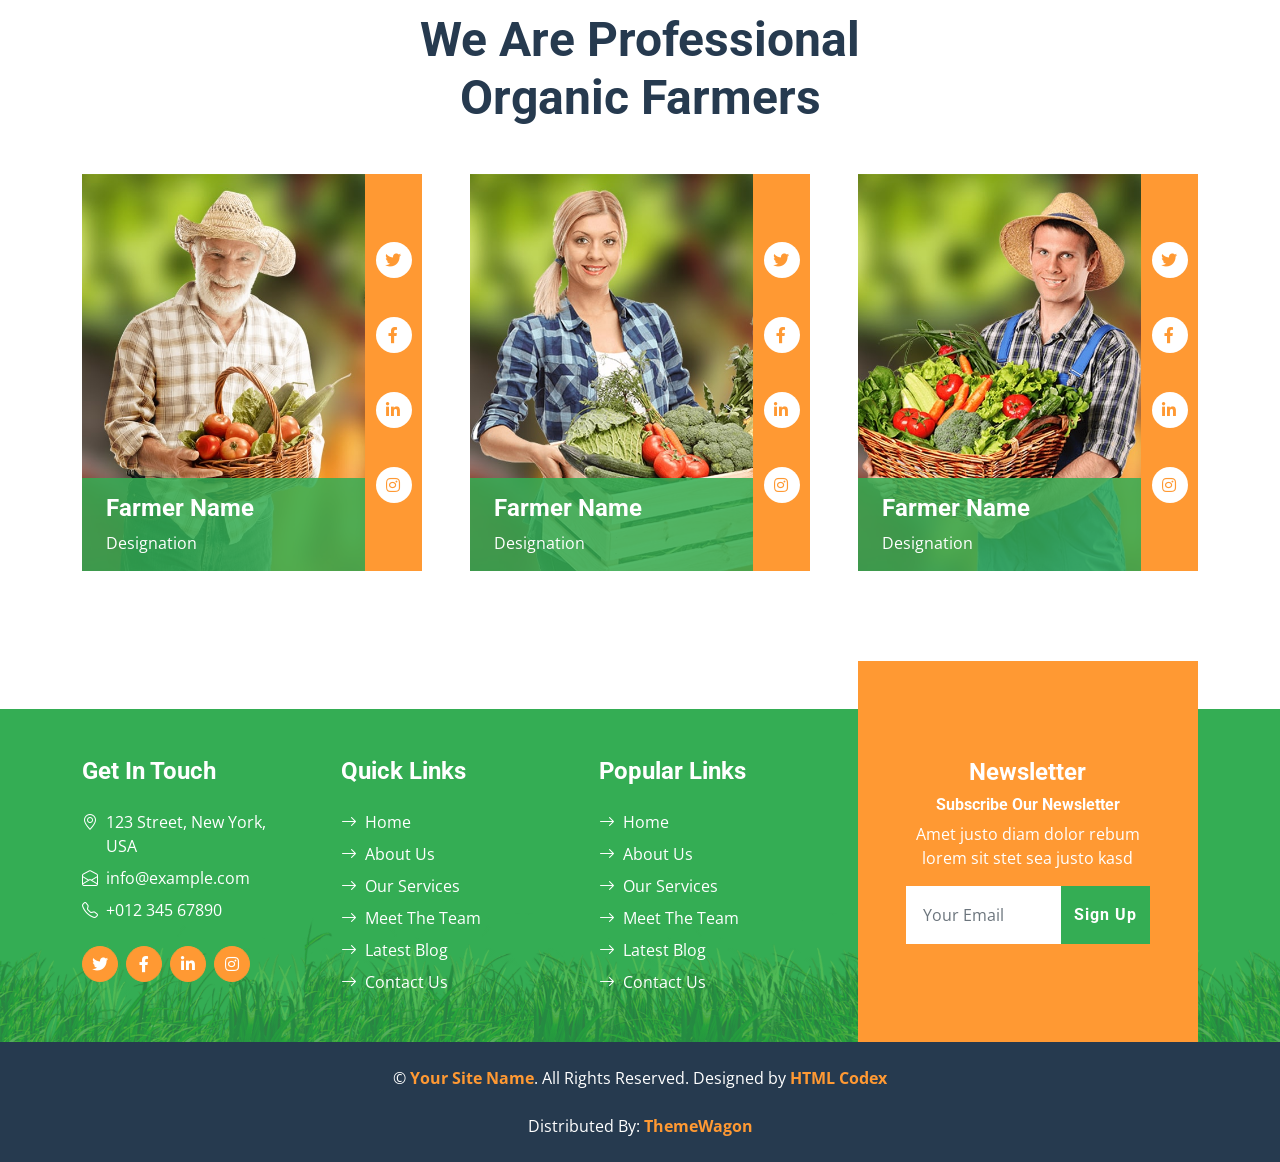
<file: about.html>
<!DOCTYPE html>
<html lang="en">

<head>
    <meta charset="utf-8">
    <title>FarmFresh - Organic Farm Website Template</title>
    <meta content="width=device-width, initial-scale=1.0" name="viewport">
    <meta content="Free HTML Templates" name="keywords">
    <meta content="Free HTML Templates" name="description">

    <!-- Favicon -->
    <link href="img/favicon.ico" rel="icon">

    <!-- Google Web Fonts -->
    <link rel="preconnect" href="https://fonts.gstatic.com">
    <link href="https://fonts.googleapis.com/css2?family=Open+Sans:wght@400;600&family=Roboto:wght@500;700&display=swap" rel="stylesheet">

    <!-- Icon Font Stylesheet -->
    <link href="https://cdnjs.cloudflare.com/ajax/libs/font-awesome/5.15.0/css/all.min.css" rel="stylesheet">
    <link href="https://cdn.jsdelivr.net/npm/bootstrap-icons@1.4.1/font/bootstrap-icons.css" rel="stylesheet">

    <!-- Libraries Stylesheet -->
    <link href="lib/owlcarousel/assets/owl.carousel.min.css" rel="stylesheet">

    <!-- Customized Bootstrap Stylesheet -->
    <link href="css/bootstrap.min.css" rel="stylesheet">

    <!-- Template Stylesheet -->
    <link href="css/style.css" rel="stylesheet"><!-- Begin Mieruca Embed Code -->
<script type="text/javascript" id="mierucajs">
window.__fid = window.__fid || [];__fid.push([403758666]);
(function() {
function mieruca(){if(typeof window.__fjsld != "undefined") return; window.__fjsld = 1; var fjs = document.createElement('script'); fjs.type = 'text/javascript'; fjs.async = true; fjs.id = "fjssync"; var timestamp = new Date;fjs.src = ('https:' == document.location.protocol ? 'https' : 'http') + '://hm.mieru-ca.com/service/js/mieruca-hm.js?v=1'; var x = document.getElementsByTagName('script')[0]; x.parentNode.insertBefore(fjs, x); };
setTimeout(mieruca, 500); document.readyState != "complete" ? (window.attachEvent ? window.attachEvent("onload", mieruca) : window.addEventListener("load", mieruca, false)) : mieruca();
})();
</script>
<!-- End Mieruca Embed Code -->
<!-- Mieruca Optimize Tag -->
<script type="text/javascript" id="mierucaOptimizejs">
window.__optimizeid = window.__optimizeid || [];__optimizeid.push([1886647328]);
(function () {var fjs = document.createElement('script');fjs.type = 'text/javascript';
fjs.async = true;fjs.id = "fjssync";var timestamp = new Date;fjs.src = 'https://dev.opt.mieru-ca.com/service/js/mieruca-optimize-dev.js?v=' + timestamp.getTime();
var x = document.getElementsByTagName('script')[0];x.parentNode.insertBefore(fjs, x);})();
</script>
<!-- End Mieruca Optimize Tag -->
</head>

<body>
    <!-- Topbar Start -->
    <div class="container-fluid px-5 d-none d-lg-block">
        <div class="row gx-5 py-3 align-items-center">
            <div class="col-lg-3">
                <div class="d-flex align-items-center justify-content-start">
                    <i class="bi bi-phone-vibrate fs-1 text-primary me-2"></i>
                    <h2 class="mb-0">+012 345 6789</h2>
                </div>
            </div>
            <div class="col-lg-6">
                <div class="d-flex align-items-center justify-content-center">
                    <a href="index.html" class="navbar-brand ms-lg-5">
                        <h1 class="m-0 display-4 text-primary"><span class="text-secondary">Farm</span>Fresh</h1>
                    </a>
                </div>
            </div>
            <div class="col-lg-3">
                <div class="d-flex align-items-center justify-content-end">
                    <a class="btn btn-primary btn-square rounded-circle me-2" href="#"><i class="fab fa-twitter"></i></a>
                    <a class="btn btn-primary btn-square rounded-circle me-2" href="#"><i class="fab fa-facebook-f"></i></a>
                    <a class="btn btn-primary btn-square rounded-circle me-2" href="#"><i class="fab fa-linkedin-in"></i></a>
                    <a class="btn btn-primary btn-square rounded-circle" href="#"><i class="fab fa-instagram"></i></a>
                </div>
            </div>
        </div>
    </div>
    <!-- Topbar End -->


    <!-- Navbar Start -->
    <nav class="navbar navbar-expand-lg bg-primary navbar-dark shadow-sm py-3 py-lg-0 px-3 px-lg-5">
        <a href="index.html" class="navbar-brand d-flex d-lg-none">
            <h1 class="m-0 display-4 text-secondary"><span class="text-white">Farm</span>Fresh</h1>
        </a>
        <button class="navbar-toggler" type="button" data-bs-toggle="collapse" data-bs-target="#navbarCollapse">
            <span class="navbar-toggler-icon"></span>
        </button>
        <div class="collapse navbar-collapse" id="navbarCollapse">
            <div class="navbar-nav mx-auto py-0">
                <a href="index.html" class="nav-item nav-link">Home</a>
                <a href="about.html" class="nav-item nav-link active">About</a>
                <a href="service.html" class="nav-item nav-link">Service</a>
                <a href="product.html" class="nav-item nav-link">Product</a>
                <div class="nav-item dropdown">
                    <a href="#" class="nav-link dropdown-toggle" data-bs-toggle="dropdown">Pages</a>
                    <div class="dropdown-menu m-0">
                        <a href="blog.html" class="dropdown-item">Blog Grid</a>
                        <a href="detail.html" class="dropdown-item">Blog Detail</a>
                        <a href="feature.html" class="dropdown-item">Features</a>
                        <a href="team.html" class="dropdown-item">The Team</a>
                        <a href="testimonial.html" class="dropdown-item">Testimonial</a>
                    </div>
                </div>
                <a href="contact.html" class="nav-item nav-link">Contact</a>
            </div>
        </div>
    </nav>
    <!-- Navbar End -->


    <!-- Hero Start -->
    <div class="container-fluid bg-primary py-5 bg-hero mb-5">
        <div class="container py-5">
            <div class="row justify-content-start">
                <div class="col-lg-8 text-center text-lg-start">
                    <h1 class="display-1 text-white mb-md-4">About Us</h1>
                    <a href="" class="btn btn-primary py-md-3 px-md-5 me-3">Home</a>
                    <a href="" class="btn btn-secondary py-md-3 px-md-5">About Us</a>
                </div>
            </div>
        </div>
    </div>
    <!-- Hero End -->


    <!-- About Start -->
    <div class="container-fluid about pt-5">
        <div class="container">
            <div class="row gx-5">
                <div class="col-lg-6 mb-5 mb-lg-0">
                    <div class="d-flex h-100 border border-5 border-primary border-bottom-0 pt-4">
                        <img class="img-fluid mt-auto mx-auto" src="img/about.png">
                    </div>
                </div>
                <div class="col-lg-6 pb-5">
                    <div class="mb-3 pb-2">
                        <h6 class="text-primary text-uppercase">About Us</h6>
                        <h1 class="display-5">We Produce Organic Food For Your Family</h1>
                    </div>
                    <p class="mb-4">Tempor erat elitr at rebum at at clita. Diam dolor diam ipsum et tempor sit. Clita erat ipsum et lorem et sit, sed stet no labore lorem sit. Sanctus clita duo justo et tempor eirmod magna dolore erat amet magna</p>
                    <div class="row gx-5 gy-4">
                        <div class="col-sm-6">
                            <i class="fa fa-seedling display-1 text-secondary"></i>
                            <h4>100% Organic</h4>
                            <p class="mb-0">Labore justo vero ipsum sit clita erat lorem magna clita nonumy dolor magna dolor vero</p>
                        </div>
                        <div class="col-sm-6">
                            <i class="fa fa-award display-1 text-secondary"></i>
                            <h4>Award Winning</h4>
                            <p class="mb-0">Labore justo vero ipsum sit clita erat lorem magna clita nonumy dolor magna dolor vero</p>
                        </div>
                    </div>
                </div>
            </div>
        </div>
    </div>
    <!-- About End -->


    <!-- Facts Start -->
    <div class="container-fluid bg-primary facts py-5 mb-5">
        <div class="container py-5">
            <div class="row gx-5 gy-4">
                <div class="col-lg-3 col-md-6">
                    <div class="d-flex">
                        <div class="bg-secondary rounded-circle d-flex align-items-center justify-content-center mb-3" style="width: 60px; height: 60px;">
                            <i class="fa fa-star fs-4 text-white"></i>
                        </div>
                        <div class="ps-4">
                            <h5 class="text-white">Our Experience</h5>
                            <h1 class="display-5 text-white mb-0" data-toggle="counter-up">12345</h1>
                        </div>
                    </div>
                </div>
                <div class="col-lg-3 col-md-6">
                    <div class="d-flex">
                        <div class="bg-secondary rounded-circle d-flex align-items-center justify-content-center mb-3" style="width: 60px; height: 60px;">
                            <i class="fa fa-users fs-4 text-white"></i>
                        </div>
                        <div class="ps-4">
                            <h5 class="text-white">Farm Specialist</h5>
                            <h1 class="display-5 text-white mb-0" data-toggle="counter-up">12345</h1>
                        </div>
                    </div>
                </div>
                <div class="col-lg-3 col-md-6">
                    <div class="d-flex">
                        <div class="bg-secondary rounded-circle d-flex align-items-center justify-content-center mb-3" style="width: 60px; height: 60px;">
                            <i class="fa fa-check fs-4 text-white"></i>
                        </div>
                        <div class="ps-4">
                            <h5 class="text-white">Complete Project</h5>
                            <h1 class="display-5 text-white mb-0" data-toggle="counter-up">12345</h1>
                        </div>
                    </div>
                </div>
                <div class="col-lg-3 col-md-6">
                    <div class="d-flex">
                        <div class="bg-secondary rounded-circle d-flex align-items-center justify-content-center mb-3" style="width: 60px; height: 60px;">
                            <i class="fa fa-mug-hot fs-4 text-white"></i>
                        </div>
                        <div class="ps-4">
                            <h5 class="text-white">Happy Clients</h5>
                            <h1 class="display-5 text-white mb-0" data-toggle="counter-up">12345</h1>
                        </div>
                    </div>
                </div>
            </div>
        </div>
    </div>
    <!-- Facts End -->


    <!-- Team Start -->
    <div class="container-fluid py-5">
        <div class="container">
            <div class="mx-auto text-center mb-5" style="max-width: 500px;">
                <h6 class="text-primary text-uppercase">The Team</h6>
                <h1 class="display-5">We Are Professional Organic Farmers</h1>
            </div>
            <div class="row g-5">
                <div class="col-lg-4 col-md-6">
                    <div class="row g-0">
                        <div class="col-10">
                            <div class="position-relative">
                                <img class="img-fluid w-100" src="img/team-1.jpg" alt="">
                                <div class="position-absolute start-0 bottom-0 w-100 py-3 px-4" style="background: rgba(52, 173, 84, .85);">
                                    <h4 class="text-white">Farmer Name</h4>
                                    <span class="text-white">Designation</span>
                                </div>
                            </div>
                        </div>
                        <div class="col-2">
                            <div class="h-100 d-flex flex-column align-items-center justify-content-around bg-secondary py-5">
                                <a class="btn btn-square rounded-circle bg-white" href="#"><i class="fab fa-twitter text-secondary"></i></a>
                                <a class="btn btn-square rounded-circle bg-white" href="#"><i class="fab fa-facebook-f text-secondary"></i></a>
                                <a class="btn btn-square rounded-circle bg-white" href="#"><i class="fab fa-linkedin-in text-secondary"></i></a>
                                <a class="btn btn-square rounded-circle bg-white" href="#"><i class="fab fa-instagram text-secondary"></i></a>
                            </div>
                        </div>
                    </div>
                </div>
                <div class="col-lg-4 col-md-6">
                    <div class="row g-0">
                        <div class="col-10">
                            <div class="position-relative">
                                <img class="img-fluid w-100" src="img/team-2.jpg" alt="">
                                <div class="position-absolute start-0 bottom-0 w-100 py-3 px-4" style="background: rgba(52, 173, 84, .85);">
                                    <h4 class="text-white">Farmer Name</h4>
                                    <span class="text-white">Designation</span>
                                </div>
                            </div>
                        </div>
                        <div class="col-2">
                            <div class="h-100 d-flex flex-column align-items-center justify-content-around bg-secondary py-5">
                                <a class="btn btn-square rounded-circle bg-white" href="#"><i class="fab fa-twitter text-secondary"></i></a>
                                <a class="btn btn-square rounded-circle bg-white" href="#"><i class="fab fa-facebook-f text-secondary"></i></a>
                                <a class="btn btn-square rounded-circle bg-white" href="#"><i class="fab fa-linkedin-in text-secondary"></i></a>
                                <a class="btn btn-square rounded-circle bg-white" href="#"><i class="fab fa-instagram text-secondary"></i></a>
                            </div>
                        </div>
                    </div>
                </div>
                <div class="col-lg-4 col-md-6">
                    <div class="row g-0">
                        <div class="col-10">
                            <div class="position-relative">
                                <img class="img-fluid w-100" src="img/team-3.jpg" alt="">
                                <div class="position-absolute start-0 bottom-0 w-100 py-3 px-4" style="background: rgba(52, 173, 84, .85);">
                                    <h4 class="text-white">Farmer Name</h4>
                                    <span class="text-white">Designation</span>
                                </div>
                            </div>
                        </div>
                        <div class="col-2">
                            <div class="h-100 d-flex flex-column align-items-center justify-content-around bg-secondary py-5">
                                <a class="btn btn-square rounded-circle bg-white" href="#"><i class="fab fa-twitter text-secondary"></i></a>
                                <a class="btn btn-square rounded-circle bg-white" href="#"><i class="fab fa-facebook-f text-secondary"></i></a>
                                <a class="btn btn-square rounded-circle bg-white" href="#"><i class="fab fa-linkedin-in text-secondary"></i></a>
                                <a class="btn btn-square rounded-circle bg-white" href="#"><i class="fab fa-instagram text-secondary"></i></a>
                            </div>
                        </div>
                    </div>
                </div>
            </div>
        </div>
    </div>
    <!-- Team End -->
    

    <!-- Footer Start -->
    <div class="container-fluid bg-footer bg-primary text-white mt-5">
        <div class="container">
            <div class="row gx-5">
                <div class="col-lg-8 col-md-6">
                    <div class="row gx-5">
                        <div class="col-lg-4 col-md-12 pt-5 mb-5">
                            <h4 class="text-white mb-4">Get In Touch</h4>
                            <div class="d-flex mb-2">
                                <i class="bi bi-geo-alt text-white me-2"></i>
                                <p class="text-white mb-0">123 Street, New York, USA</p>
                            </div>
                            <div class="d-flex mb-2">
                                <i class="bi bi-envelope-open text-white me-2"></i>
                                <p class="text-white mb-0">info@example.com</p>
                            </div>
                            <div class="d-flex mb-2">
                                <i class="bi bi-telephone text-white me-2"></i>
                                <p class="text-white mb-0">+012 345 67890</p>
                            </div>
                            <div class="d-flex mt-4">
                                <a class="btn btn-secondary btn-square rounded-circle me-2" href="#"><i class="fab fa-twitter"></i></a>
                                <a class="btn btn-secondary btn-square rounded-circle me-2" href="#"><i class="fab fa-facebook-f"></i></a>
                                <a class="btn btn-secondary btn-square rounded-circle me-2" href="#"><i class="fab fa-linkedin-in"></i></a>
                                <a class="btn btn-secondary btn-square rounded-circle" href="#"><i class="fab fa-instagram"></i></a>
                            </div>
                        </div>
                        <div class="col-lg-4 col-md-12 pt-0 pt-lg-5 mb-5">
                            <h4 class="text-white mb-4">Quick Links</h4>
                            <div class="d-flex flex-column justify-content-start">
                                <a class="text-white mb-2" href="#"><i class="bi bi-arrow-right text-white me-2"></i>Home</a>
                                <a class="text-white mb-2" href="#"><i class="bi bi-arrow-right text-white me-2"></i>About Us</a>
                                <a class="text-white mb-2" href="#"><i class="bi bi-arrow-right text-white me-2"></i>Our Services</a>
                                <a class="text-white mb-2" href="#"><i class="bi bi-arrow-right text-white me-2"></i>Meet The Team</a>
                                <a class="text-white mb-2" href="#"><i class="bi bi-arrow-right text-white me-2"></i>Latest Blog</a>
                                <a class="text-white" href="#"><i class="bi bi-arrow-right text-white me-2"></i>Contact Us</a>
                            </div>
                        </div>
                        <div class="col-lg-4 col-md-12 pt-0 pt-lg-5 mb-5">
                            <h4 class="text-white mb-4">Popular Links</h4>
                            <div class="d-flex flex-column justify-content-start">
                                <a class="text-white mb-2" href="#"><i class="bi bi-arrow-right text-white me-2"></i>Home</a>
                                <a class="text-white mb-2" href="#"><i class="bi bi-arrow-right text-white me-2"></i>About Us</a>
                                <a class="text-white mb-2" href="#"><i class="bi bi-arrow-right text-white me-2"></i>Our Services</a>
                                <a class="text-white mb-2" href="#"><i class="bi bi-arrow-right text-white me-2"></i>Meet The Team</a>
                                <a class="text-white mb-2" href="#"><i class="bi bi-arrow-right text-white me-2"></i>Latest Blog</a>
                                <a class="text-white" href="#"><i class="bi bi-arrow-right text-white me-2"></i>Contact Us</a>
                            </div>
                        </div>
                    </div>
                </div>
                <div class="col-lg-4 col-md-6 mt-lg-n5">
                    <div class="d-flex flex-column align-items-center justify-content-center text-center h-100 bg-secondary p-5">
                        <h4 class="text-white">Newsletter</h4>
                        <h6 class="text-white">Subscribe Our Newsletter</h6>
                        <p>Amet justo diam dolor rebum lorem sit stet sea justo kasd</p>
                        <form action="">
                            <div class="input-group">
                                <input type="text" class="form-control border-white p-3" placeholder="Your Email">
                                <button class="btn btn-primary">Sign Up</button>
                            </div>
                        </form>
                    </div>
                </div>
            </div>
        </div>
    </div>
    <div class="container-fluid bg-dark text-white py-4">
        <div class="container text-center">
            <p class="mb-0">&copy; <a class="text-secondary fw-bold" href="#">Your Site Name</a>. All Rights Reserved. Designed by <a class="text-secondary fw-bold" href="https://htmlcodex.com">HTML Codex</a></p>
            <br>Distributed By: <a class="text-secondary fw-bold" href="https://themewagon.com" target="_blank">ThemeWagon</a>
        </div>
    </div>
    <!-- Footer End -->


    <!-- Back to Top -->
    <a href="#" class="btn btn-secondary py-3 fs-4 back-to-top"><i class="bi bi-arrow-up"></i></a>


    <!-- JavaScript Libraries -->
    <script src="https://code.jquery.com/jquery-3.4.1.min.js"></script>
    <script src="https://cdn.jsdelivr.net/npm/bootstrap@5.0.0/dist/js/bootstrap.bundle.min.js"></script>
    <script src="lib/easing/easing.min.js"></script>
    <script src="lib/waypoints/waypoints.min.js"></script>
    <script src="lib/counterup/counterup.min.js"></script>
    <script src="lib/owlcarousel/owl.carousel.min.js"></script>

    <!-- Template Javascript -->
    <script src="js/main.js"></script>
</body>

</html>
</file>
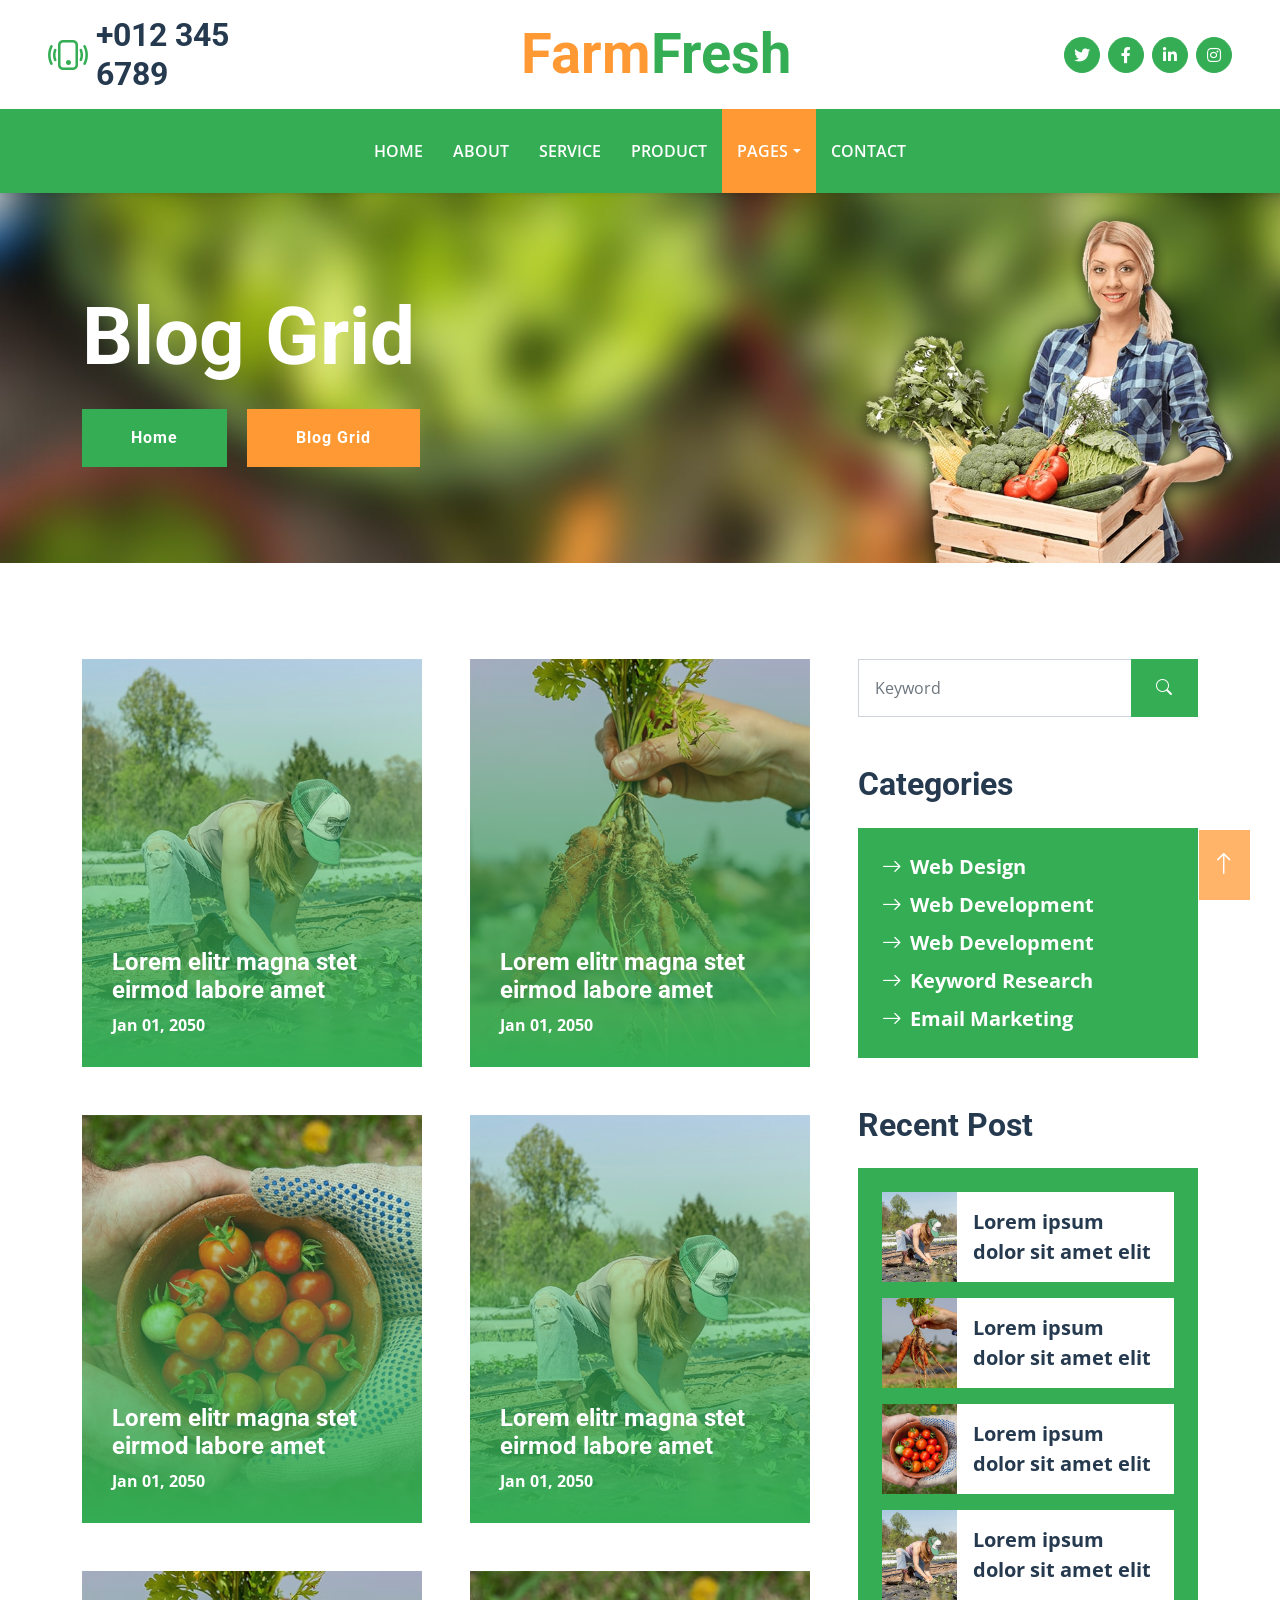
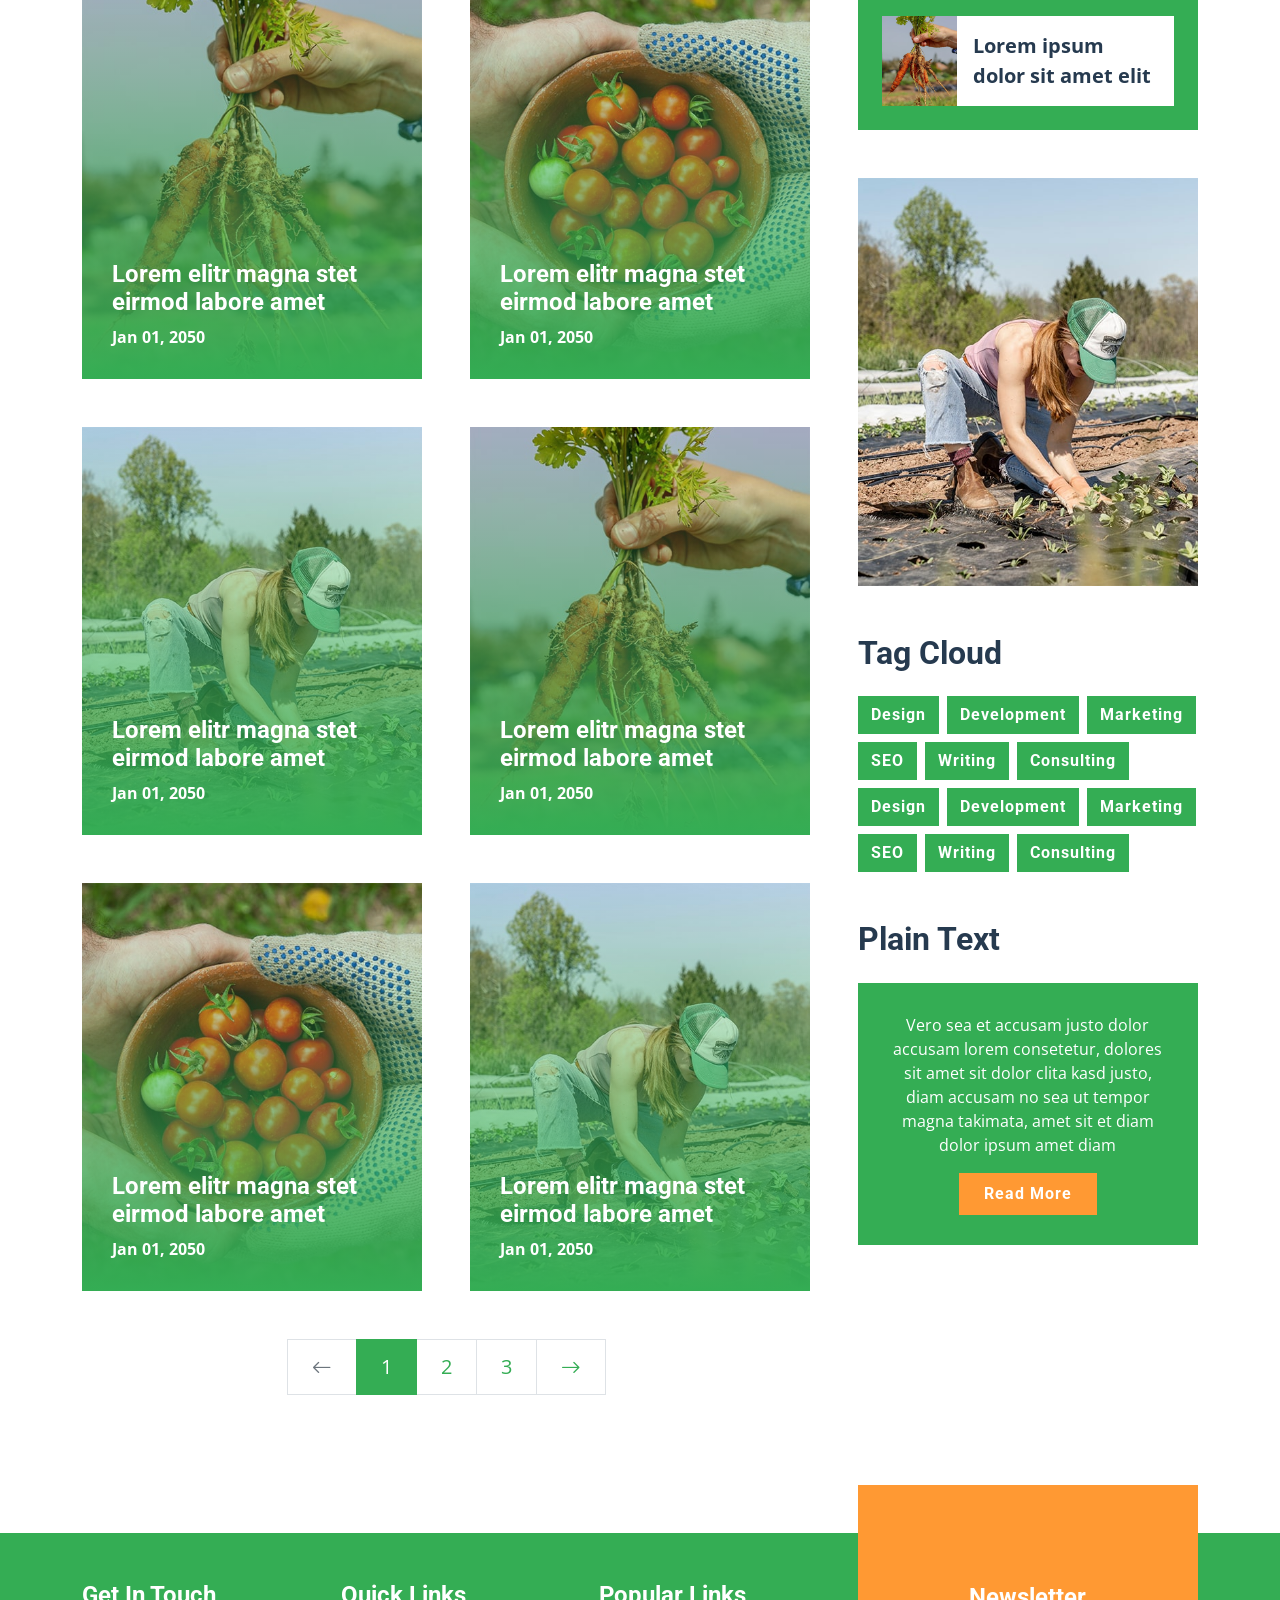
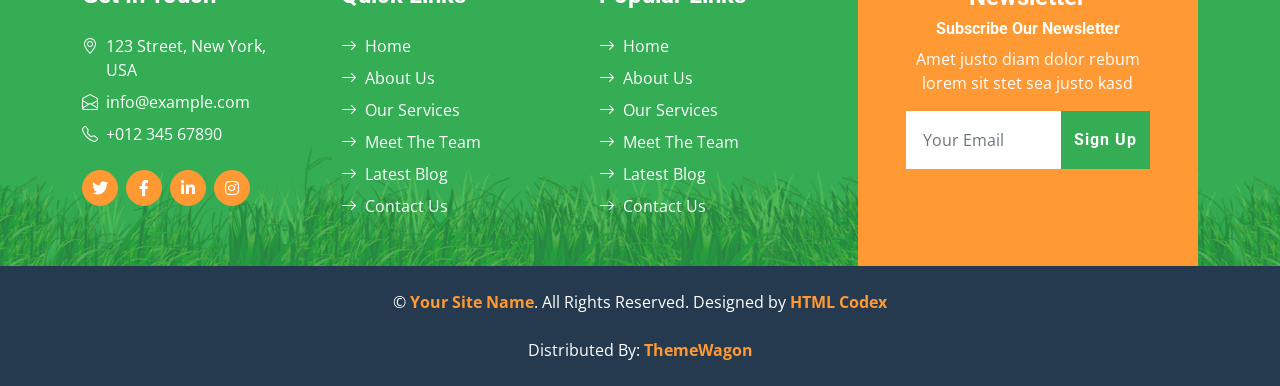
<file: blog.html>
<!DOCTYPE html>
<html lang="en">

<head>
    <meta charset="utf-8">
    <title>FarmFresh - Organic Farm Website Template</title>
    <meta content="width=device-width, initial-scale=1.0" name="viewport">
    <meta content="Free HTML Templates" name="keywords">
    <meta content="Free HTML Templates" name="description">

    <!-- Favicon -->
    <link href="img/favicon.ico" rel="icon">

    <!-- Google Web Fonts -->
    <link rel="preconnect" href="https://fonts.gstatic.com">
    <link href="https://fonts.googleapis.com/css2?family=Open+Sans:wght@400;600&family=Roboto:wght@500;700&display=swap" rel="stylesheet">

    <!-- Icon Font Stylesheet -->
    <link href="https://cdnjs.cloudflare.com/ajax/libs/font-awesome/5.15.0/css/all.min.css" rel="stylesheet">
    <link href="https://cdn.jsdelivr.net/npm/bootstrap-icons@1.4.1/font/bootstrap-icons.css" rel="stylesheet">

    <!-- Libraries Stylesheet -->
    <link href="lib/owlcarousel/assets/owl.carousel.min.css" rel="stylesheet">

    <!-- Customized Bootstrap Stylesheet -->
    <link href="css/bootstrap.min.css" rel="stylesheet">

    <!-- Template Stylesheet -->
    <link href="css/style.css" rel="stylesheet"><!-- Begin Mieruca Embed Code -->
<script type="text/javascript" id="mierucajs">
window.__fid = window.__fid || [];__fid.push([403758666]);
(function() {
function mieruca(){if(typeof window.__fjsld != "undefined") return; window.__fjsld = 1; var fjs = document.createElement('script'); fjs.type = 'text/javascript'; fjs.async = true; fjs.id = "fjssync"; var timestamp = new Date;fjs.src = ('https:' == document.location.protocol ? 'https' : 'http') + '://hm.mieru-ca.com/service/js/mieruca-hm.js?v=1'; var x = document.getElementsByTagName('script')[0]; x.parentNode.insertBefore(fjs, x); };
setTimeout(mieruca, 500); document.readyState != "complete" ? (window.attachEvent ? window.attachEvent("onload", mieruca) : window.addEventListener("load", mieruca, false)) : mieruca();
})();
</script>
<!-- End Mieruca Embed Code -->
<!-- Mieruca Optimize Tag -->
<script type="text/javascript" id="mierucaOptimizejs">
window.__optimizeid = window.__optimizeid || [];__optimizeid.push([1886647328]);
(function () {var fjs = document.createElement('script');fjs.type = 'text/javascript';
fjs.async = true;fjs.id = "fjssync";var timestamp = new Date;fjs.src = 'https://dev.opt.mieru-ca.com/service/js/mieruca-optimize-dev.js?v=' + timestamp.getTime();
var x = document.getElementsByTagName('script')[0];x.parentNode.insertBefore(fjs, x);})();
</script>
<!-- End Mieruca Optimize Tag -->
</head>

<body>
    <!-- Topbar Start -->
    <div class="container-fluid px-5 d-none d-lg-block">
        <div class="row gx-5 py-3 align-items-center">
            <div class="col-lg-3">
                <div class="d-flex align-items-center justify-content-start">
                    <i class="bi bi-phone-vibrate fs-1 text-primary me-2"></i>
                    <h2 class="mb-0">+012 345 6789</h2>
                </div>
            </div>
            <div class="col-lg-6">
                <div class="d-flex align-items-center justify-content-center">
                    <a href="index.html" class="navbar-brand ms-lg-5">
                        <h1 class="m-0 display-4 text-primary"><span class="text-secondary">Farm</span>Fresh</h1>
                    </a>
                </div>
            </div>
            <div class="col-lg-3">
                <div class="d-flex align-items-center justify-content-end">
                    <a class="btn btn-primary btn-square rounded-circle me-2" href="#"><i class="fab fa-twitter"></i></a>
                    <a class="btn btn-primary btn-square rounded-circle me-2" href="#"><i class="fab fa-facebook-f"></i></a>
                    <a class="btn btn-primary btn-square rounded-circle me-2" href="#"><i class="fab fa-linkedin-in"></i></a>
                    <a class="btn btn-primary btn-square rounded-circle" href="#"><i class="fab fa-instagram"></i></a>
                </div>
            </div>
        </div>
    </div>
    <!-- Topbar End -->


    <!-- Navbar Start -->
    <nav class="navbar navbar-expand-lg bg-primary navbar-dark shadow-sm py-3 py-lg-0 px-3 px-lg-5">
        <a href="index.html" class="navbar-brand d-flex d-lg-none">
            <h1 class="m-0 display-4 text-secondary"><span class="text-white">Farm</span>Fresh</h1>
        </a>
        <button class="navbar-toggler" type="button" data-bs-toggle="collapse" data-bs-target="#navbarCollapse">
            <span class="navbar-toggler-icon"></span>
        </button>
        <div class="collapse navbar-collapse" id="navbarCollapse">
            <div class="navbar-nav mx-auto py-0">
                <a href="index.html" class="nav-item nav-link">Home</a>
                <a href="about.html" class="nav-item nav-link">About</a>
                <a href="service.html" class="nav-item nav-link">Service</a>
                <a href="product.html" class="nav-item nav-link">Product</a>
                <div class="nav-item dropdown">
                    <a href="#" class="nav-link dropdown-toggle active" data-bs-toggle="dropdown">Pages</a>
                    <div class="dropdown-menu m-0">
                        <a href="blog.html" class="dropdown-item active">Blog Grid</a>
                        <a href="detail.html" class="dropdown-item">Blog Detail</a>
                        <a href="feature.html" class="dropdown-item">Features</a>
                        <a href="team.html" class="dropdown-item">The Team</a>
                        <a href="testimonial.html" class="dropdown-item">Testimonial</a>
                    </div>
                </div>
                <a href="contact.html" class="nav-item nav-link">Contact</a>
            </div>
        </div>
    </nav>
    <!-- Navbar End -->


    <!-- Hero Start -->
    <div class="container-fluid bg-primary py-5 bg-hero mb-5">
        <div class="container py-5">
            <div class="row justify-content-start">
                <div class="col-lg-8 text-center text-lg-start">
                    <h1 class="display-1 text-white mb-md-4">Blog Grid</h1>
                    <a href="" class="btn btn-primary py-md-3 px-md-5 me-3">Home</a>
                    <a href="" class="btn btn-secondary py-md-3 px-md-5">Blog Grid</a>
                </div>
            </div>
        </div>
    </div>
    <!-- Hero End -->


    <!-- Blog Start -->
    <div class="container py-5">
        <div class="row g-5">
            <!-- Blog list Start -->
            <div class="col-lg-8">
                <div class="row g-5">
                    <div class="col-md-6">
                        <div class="blog-item position-relative overflow-hidden">
                            <img class="img-fluid" src="img/blog-1.jpg" alt="">
                            <a class="blog-overlay" href="">
                                <h4 class="text-white">Lorem elitr magna stet eirmod labore amet</h4>
                                <span class="text-white fw-bold">Jan 01, 2050</span>
                            </a>
                        </div>
                    </div>
                    <div class="col-md-6">
                        <div class="blog-item position-relative overflow-hidden">
                            <img class="img-fluid" src="img/blog-2.jpg" alt="">
                            <a class="blog-overlay" href="">
                                <h4 class="text-white">Lorem elitr magna stet eirmod labore amet</h4>
                                <span class="text-white fw-bold">Jan 01, 2050</span>
                            </a>
                        </div>
                    </div>
                    <div class="col-md-6">
                        <div class="blog-item position-relative overflow-hidden">
                            <img class="img-fluid" src="img/blog-3.jpg" alt="">
                            <a class="blog-overlay" href="">
                                <h4 class="text-white">Lorem elitr magna stet eirmod labore amet</h4>
                                <span class="text-white fw-bold">Jan 01, 2050</span>
                            </a>
                        </div>
                    </div>
                    <div class="col-md-6">
                        <div class="blog-item position-relative overflow-hidden">
                            <img class="img-fluid" src="img/blog-1.jpg" alt="">
                            <a class="blog-overlay" href="">
                                <h4 class="text-white">Lorem elitr magna stet eirmod labore amet</h4>
                                <span class="text-white fw-bold">Jan 01, 2050</span>
                            </a>
                        </div>
                    </div>
                    <div class="col-md-6">
                        <div class="blog-item position-relative overflow-hidden">
                            <img class="img-fluid" src="img/blog-2.jpg" alt="">
                            <a class="blog-overlay" href="">
                                <h4 class="text-white">Lorem elitr magna stet eirmod labore amet</h4>
                                <span class="text-white fw-bold">Jan 01, 2050</span>
                            </a>
                        </div>
                    </div>
                    <div class="col-md-6">
                        <div class="blog-item position-relative overflow-hidden">
                            <img class="img-fluid" src="img/blog-3.jpg" alt="">
                            <a class="blog-overlay" href="">
                                <h4 class="text-white">Lorem elitr magna stet eirmod labore amet</h4>
                                <span class="text-white fw-bold">Jan 01, 2050</span>
                            </a>
                        </div>
                    </div>
                    <div class="col-md-6">
                        <div class="blog-item position-relative overflow-hidden">
                            <img class="img-fluid" src="img/blog-1.jpg" alt="">
                            <a class="blog-overlay" href="">
                                <h4 class="text-white">Lorem elitr magna stet eirmod labore amet</h4>
                                <span class="text-white fw-bold">Jan 01, 2050</span>
                            </a>
                        </div>
                    </div>
                    <div class="col-md-6">
                        <div class="blog-item position-relative overflow-hidden">
                            <img class="img-fluid" src="img/blog-2.jpg" alt="">
                            <a class="blog-overlay" href="">
                                <h4 class="text-white">Lorem elitr magna stet eirmod labore amet</h4>
                                <span class="text-white fw-bold">Jan 01, 2050</span>
                            </a>
                        </div>
                    </div>
                    <div class="col-md-6">
                        <div class="blog-item position-relative overflow-hidden">
                            <img class="img-fluid" src="img/blog-3.jpg" alt="">
                            <a class="blog-overlay" href="">
                                <h4 class="text-white">Lorem elitr magna stet eirmod labore amet</h4>
                                <span class="text-white fw-bold">Jan 01, 2050</span>
                            </a>
                        </div>
                    </div>
                    <div class="col-md-6">
                        <div class="blog-item position-relative overflow-hidden">
                            <img class="img-fluid" src="img/blog-1.jpg" alt="">
                            <a class="blog-overlay" href="">
                                <h4 class="text-white">Lorem elitr magna stet eirmod labore amet</h4>
                                <span class="text-white fw-bold">Jan 01, 2050</span>
                            </a>
                        </div>
                    </div>
                    <div class="col-12">
                        <nav aria-label="Page navigation">
                          <ul class="pagination pagination-lg justify-content-center m-0">
                            <li class="page-item disabled">
                              <a class="page-link rounded-0" href="#" aria-label="Previous">
                                <span aria-hidden="true"><i class="bi bi-arrow-left"></i></span>
                              </a>
                            </li>
                            <li class="page-item active"><a class="page-link" href="#">1</a></li>
                            <li class="page-item"><a class="page-link" href="#">2</a></li>
                            <li class="page-item"><a class="page-link" href="#">3</a></li>
                            <li class="page-item">
                              <a class="page-link rounded-0" href="#" aria-label="Next">
                                <span aria-hidden="true"><i class="bi bi-arrow-right"></i></span>
                              </a>
                            </li>
                          </ul>
                        </nav>
                    </div>
                </div>
            </div>
            <!-- Blog list End -->

            <!-- Sidebar Start -->
            <div class="col-lg-4">
                <!-- Search Form Start -->
                <div class="mb-5">
                    <div class="input-group">
                        <input type="text" class="form-control p-3" placeholder="Keyword">
                        <button class="btn btn-primary px-4"><i class="bi bi-search"></i></button>
                    </div>
                </div>
                <!-- Search Form End -->

                <!-- Category Start -->
                <div class="mb-5">
                    <h2 class="mb-4">Categories</h2>
                    <div class="d-flex flex-column justify-content-start bg-primary p-4">
                        <a class="fs-5 fw-bold text-white mb-2" href="#"><i class="bi bi-arrow-right me-2"></i>Web Design</a>
                        <a class="fs-5 fw-bold text-white mb-2" href="#"><i class="bi bi-arrow-right me-2"></i>Web Development</a>
                        <a class="fs-5 fw-bold text-white mb-2" href="#"><i class="bi bi-arrow-right me-2"></i>Web Development</a>
                        <a class="fs-5 fw-bold text-white mb-2" href="#"><i class="bi bi-arrow-right me-2"></i>Keyword Research</a>
                        <a class="fs-5 fw-bold text-white" href="#"><i class="bi bi-arrow-right me-2"></i>Email Marketing</a>
                    </div>
                </div>
                <!-- Category End -->

                <!-- Recent Post Start -->
                <div class="mb-5">
                    <h2 class="mb-4">Recent Post</h2>
                    <div class="bg-primary p-4">
                        <div class="d-flex overflow-hidden mb-3">
                            <img class="img-fluid flex-shrink-0" src="img/blog-1.jpg" style="width: 75px;" alt="">
                            <a href="" class="d-flex align-items-center bg-white text-dark fs-5 fw-bold px-3 mb-0">Lorem ipsum dolor sit amet elit
                            </a>
                        </div>
                        <div class="d-flex overflow-hidden mb-3">
                            <img class="img-fluid flex-shrink-0" src="img/blog-2.jpg" style="width: 75px;" alt="">
                            <a href="" class="d-flex align-items-center bg-white text-dark fs-5 fw-bold px-3 mb-0">Lorem ipsum dolor sit amet elit
                            </a>
                        </div>
                        <div class="d-flex overflow-hidden mb-3">
                            <img class="img-fluid flex-shrink-0" src="img/blog-3.jpg" style="width: 75px;" alt="">
                            <a href="" class="d-flex align-items-center bg-white text-dark fs-5 fw-bold px-3 mb-0">Lorem ipsum dolor sit amet elit
                            </a>
                        </div>
                        <div class="d-flex overflow-hidden mb-3">
                            <img class="img-fluid flex-shrink-0" src="img/blog-1.jpg" style="width: 75px;" alt="">
                            <a href="" class="d-flex align-items-center bg-white text-dark fs-5 fw-bold px-3 mb-0">Lorem ipsum dolor sit amet elit
                            </a>
                        </div>
                        <div class="d-flex overflow-hidden">
                            <img class="img-fluid flex-shrink-0" src="img/blog-2.jpg" style="width: 75px;" alt="">
                            <a href="" class="d-flex align-items-center bg-white text-dark fs-5 fw-bold px-3 mb-0">Lorem ipsum dolor sit amet elit
                            </a>
                        </div>
                    </div>
                </div>
                <!-- Recent Post End -->

                <!-- Image Start -->
                <div class="mb-5">
                    <img src="img/blog-1.jpg" alt="" class="img-fluid rounded">
                </div>
                <!-- Image End -->

                <!-- Tags Start -->
                <div class="mb-5">
                    <h2 class="mb-4">Tag Cloud</h2>
                    <div class="d-flex flex-wrap m-n1">
                        <a href="" class="btn btn-primary m-1">Design</a>
                        <a href="" class="btn btn-primary m-1">Development</a>
                        <a href="" class="btn btn-primary m-1">Marketing</a>
                        <a href="" class="btn btn-primary m-1">SEO</a>
                        <a href="" class="btn btn-primary m-1">Writing</a>
                        <a href="" class="btn btn-primary m-1">Consulting</a>
                        <a href="" class="btn btn-primary m-1">Design</a>
                        <a href="" class="btn btn-primary m-1">Development</a>
                        <a href="" class="btn btn-primary m-1">Marketing</a>
                        <a href="" class="btn btn-primary m-1">SEO</a>
                        <a href="" class="btn btn-primary m-1">Writing</a>
                        <a href="" class="btn btn-primary m-1">Consulting</a>
                    </div>
                </div>
                <!-- Tags End -->

                <!-- Plain Text Start -->
                <div>
                    <h2 class="mb-4">Plain Text</h2>
                    <div class="bg-primary text-center text-white" style="padding: 30px;">
                        <p>Vero sea et accusam justo dolor accusam lorem consetetur, dolores sit amet sit dolor clita kasd justo, diam accusam no sea ut tempor magna takimata, amet sit et diam dolor ipsum amet diam</p>
                        <a href="" class="btn btn-secondary py-2 px-4">Read More</a>
                    </div>
                </div>
                <!-- Plain Text End -->
            </div>
            <!-- Sidebar End -->
        </div>
    </div>
    <!-- Blog End -->


    <!-- Footer Start -->
    <div class="container-fluid bg-footer bg-primary text-white mt-5">
        <div class="container">
            <div class="row gx-5">
                <div class="col-lg-8 col-md-6">
                    <div class="row gx-5">
                        <div class="col-lg-4 col-md-12 pt-5 mb-5">
                            <h4 class="text-white mb-4">Get In Touch</h4>
                            <div class="d-flex mb-2">
                                <i class="bi bi-geo-alt text-white me-2"></i>
                                <p class="text-white mb-0">123 Street, New York, USA</p>
                            </div>
                            <div class="d-flex mb-2">
                                <i class="bi bi-envelope-open text-white me-2"></i>
                                <p class="text-white mb-0">info@example.com</p>
                            </div>
                            <div class="d-flex mb-2">
                                <i class="bi bi-telephone text-white me-2"></i>
                                <p class="text-white mb-0">+012 345 67890</p>
                            </div>
                            <div class="d-flex mt-4">
                                <a class="btn btn-secondary btn-square rounded-circle me-2" href="#"><i class="fab fa-twitter"></i></a>
                                <a class="btn btn-secondary btn-square rounded-circle me-2" href="#"><i class="fab fa-facebook-f"></i></a>
                                <a class="btn btn-secondary btn-square rounded-circle me-2" href="#"><i class="fab fa-linkedin-in"></i></a>
                                <a class="btn btn-secondary btn-square rounded-circle" href="#"><i class="fab fa-instagram"></i></a>
                            </div>
                        </div>
                        <div class="col-lg-4 col-md-12 pt-0 pt-lg-5 mb-5">
                            <h4 class="text-white mb-4">Quick Links</h4>
                            <div class="d-flex flex-column justify-content-start">
                                <a class="text-white mb-2" href="#"><i class="bi bi-arrow-right text-white me-2"></i>Home</a>
                                <a class="text-white mb-2" href="#"><i class="bi bi-arrow-right text-white me-2"></i>About Us</a>
                                <a class="text-white mb-2" href="#"><i class="bi bi-arrow-right text-white me-2"></i>Our Services</a>
                                <a class="text-white mb-2" href="#"><i class="bi bi-arrow-right text-white me-2"></i>Meet The Team</a>
                                <a class="text-white mb-2" href="#"><i class="bi bi-arrow-right text-white me-2"></i>Latest Blog</a>
                                <a class="text-white" href="#"><i class="bi bi-arrow-right text-white me-2"></i>Contact Us</a>
                            </div>
                        </div>
                        <div class="col-lg-4 col-md-12 pt-0 pt-lg-5 mb-5">
                            <h4 class="text-white mb-4">Popular Links</h4>
                            <div class="d-flex flex-column justify-content-start">
                                <a class="text-white mb-2" href="#"><i class="bi bi-arrow-right text-white me-2"></i>Home</a>
                                <a class="text-white mb-2" href="#"><i class="bi bi-arrow-right text-white me-2"></i>About Us</a>
                                <a class="text-white mb-2" href="#"><i class="bi bi-arrow-right text-white me-2"></i>Our Services</a>
                                <a class="text-white mb-2" href="#"><i class="bi bi-arrow-right text-white me-2"></i>Meet The Team</a>
                                <a class="text-white mb-2" href="#"><i class="bi bi-arrow-right text-white me-2"></i>Latest Blog</a>
                                <a class="text-white" href="#"><i class="bi bi-arrow-right text-white me-2"></i>Contact Us</a>
                            </div>
                        </div>
                    </div>
                </div>
                <div class="col-lg-4 col-md-6 mt-lg-n5">
                    <div class="d-flex flex-column align-items-center justify-content-center text-center h-100 bg-secondary p-5">
                        <h4 class="text-white">Newsletter</h4>
                        <h6 class="text-white">Subscribe Our Newsletter</h6>
                        <p>Amet justo diam dolor rebum lorem sit stet sea justo kasd</p>
                        <form action="">
                            <div class="input-group">
                                <input type="text" class="form-control border-white p-3" placeholder="Your Email">
                                <button class="btn btn-primary">Sign Up</button>
                            </div>
                        </form>
                    </div>
                </div>
            </div>
        </div>
    </div>
    <div class="container-fluid bg-dark text-white py-4">
        <div class="container text-center">
            <p class="mb-0">&copy; <a class="text-secondary fw-bold" href="#">Your Site Name</a>. All Rights Reserved. Designed by <a class="text-secondary fw-bold" href="https://htmlcodex.com">HTML Codex</a></p>
            <br>Distributed By: <a class="text-secondary fw-bold" href="https://themewagon.com" target="_blank">ThemeWagon</a>
        </div>
    </div>
    <!-- Footer End -->


    <!-- Back to Top -->
    <a href="#" class="btn btn-secondary py-3 fs-4 back-to-top"><i class="bi bi-arrow-up"></i></a>


    <!-- JavaScript Libraries -->
    <script src="https://code.jquery.com/jquery-3.4.1.min.js"></script>
    <script src="https://cdn.jsdelivr.net/npm/bootstrap@5.0.0/dist/js/bootstrap.bundle.min.js"></script>
    <script src="lib/easing/easing.min.js"></script>
    <script src="lib/waypoints/waypoints.min.js"></script>
    <script src="lib/counterup/counterup.min.js"></script>
    <script src="lib/owlcarousel/owl.carousel.min.js"></script>

    <!-- Template Javascript -->
    <script src="js/main.js"></script>
</body>

</html>
</file>
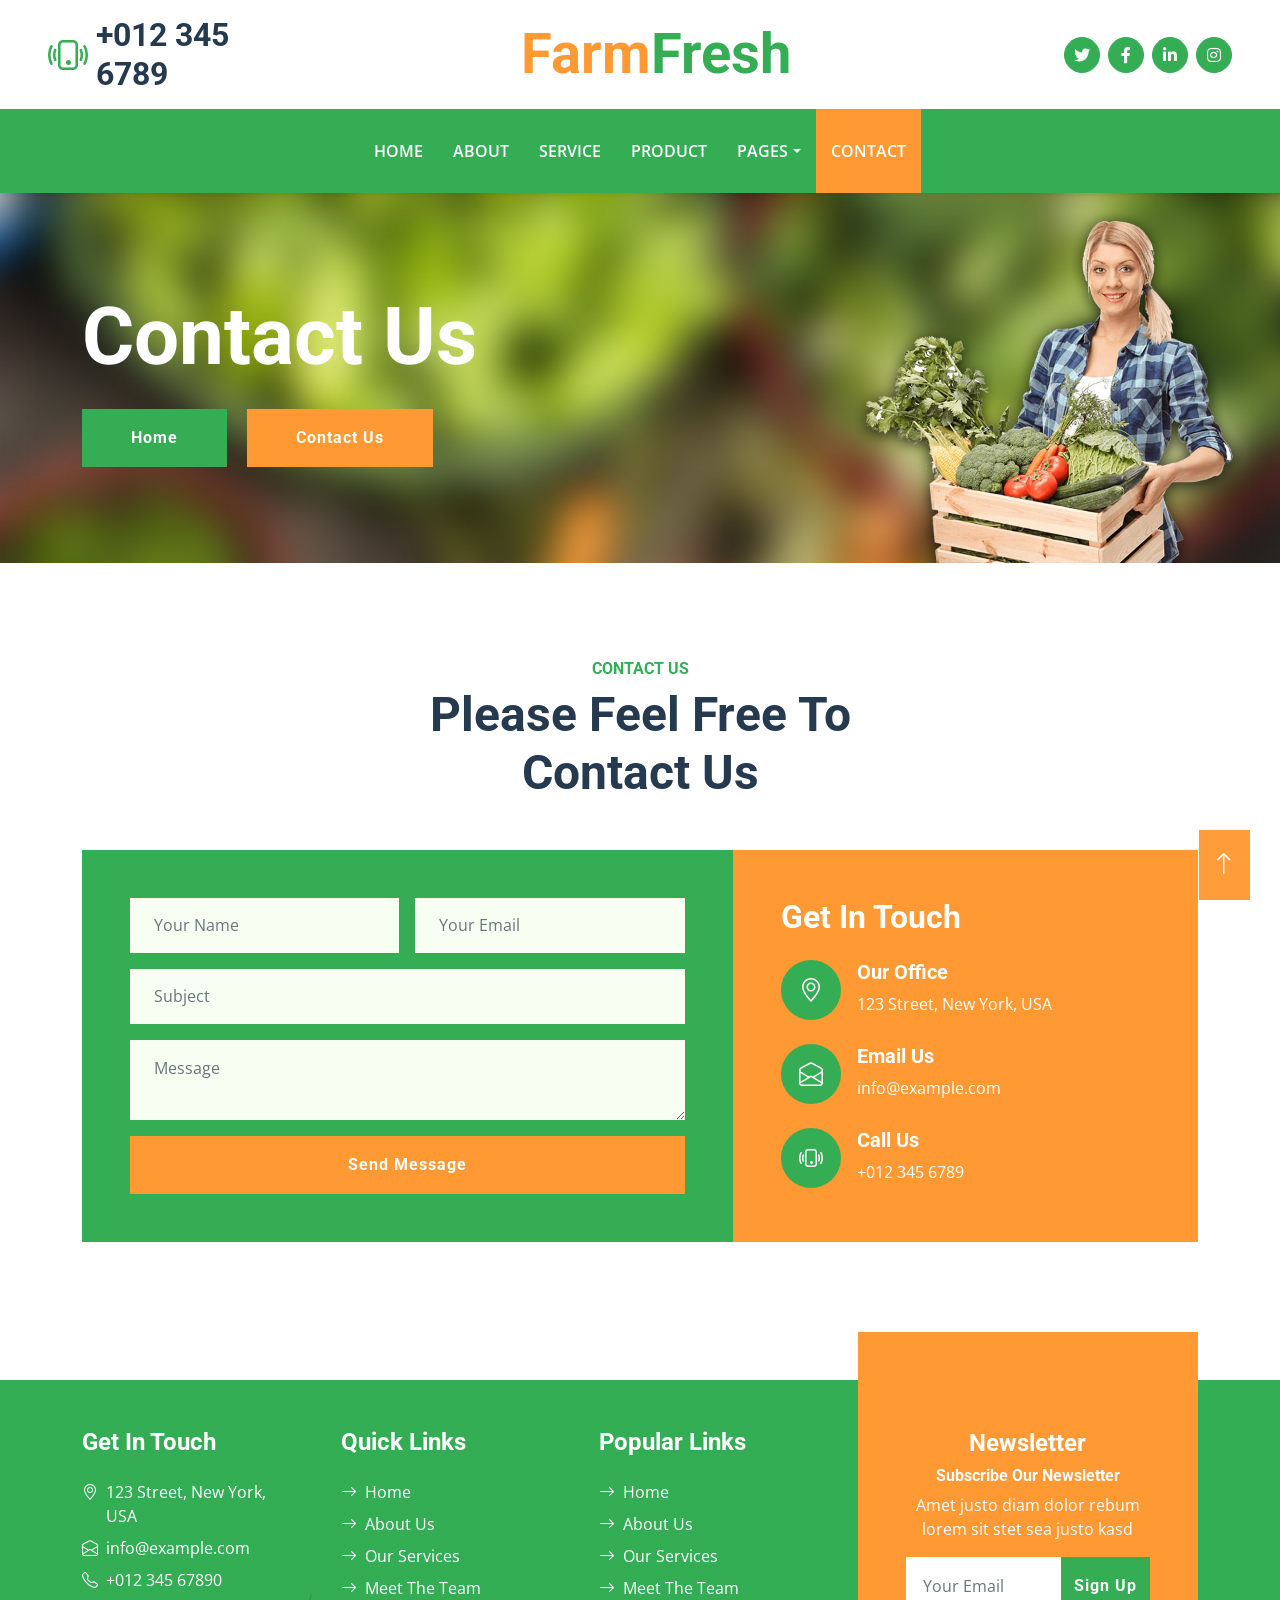
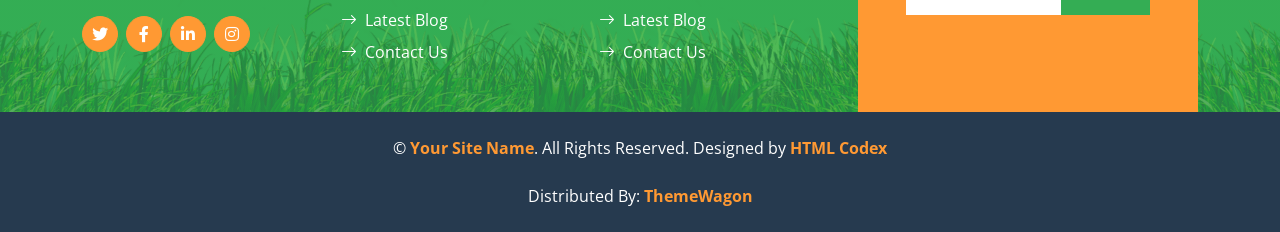
<file: contact.html>
<!DOCTYPE html>
<html lang="en">

<head>
    <meta charset="utf-8">
    <title>FarmFresh - Organic Farm Website Template</title>
    <meta content="width=device-width, initial-scale=1.0" name="viewport">
    <meta content="Free HTML Templates" name="keywords">
    <meta content="Free HTML Templates" name="description">

    <!-- Favicon -->
    <link href="img/favicon.ico" rel="icon">

    <!-- Google Web Fonts -->
    <link rel="preconnect" href="https://fonts.gstatic.com">
    <link href="https://fonts.googleapis.com/css2?family=Open+Sans:wght@400;600&family=Roboto:wght@500;700&display=swap" rel="stylesheet">

    <!-- Icon Font Stylesheet -->
    <link href="https://cdnjs.cloudflare.com/ajax/libs/font-awesome/5.15.0/css/all.min.css" rel="stylesheet">
    <link href="https://cdn.jsdelivr.net/npm/bootstrap-icons@1.4.1/font/bootstrap-icons.css" rel="stylesheet">

    <!-- Libraries Stylesheet -->
    <link href="lib/owlcarousel/assets/owl.carousel.min.css" rel="stylesheet">

    <!-- Customized Bootstrap Stylesheet -->
    <link href="css/bootstrap.min.css" rel="stylesheet">

    <!-- Template Stylesheet -->
    <link href="css/style.css" rel="stylesheet"><!-- Begin Mieruca Embed Code -->
<script type="text/javascript" id="mierucajs">
window.__fid = window.__fid || [];__fid.push([403758666]);
(function() {
function mieruca(){if(typeof window.__fjsld != "undefined") return; window.__fjsld = 1; var fjs = document.createElement('script'); fjs.type = 'text/javascript'; fjs.async = true; fjs.id = "fjssync"; var timestamp = new Date;fjs.src = ('https:' == document.location.protocol ? 'https' : 'http') + '://hm.mieru-ca.com/service/js/mieruca-hm.js?v=1'; var x = document.getElementsByTagName('script')[0]; x.parentNode.insertBefore(fjs, x); };
setTimeout(mieruca, 500); document.readyState != "complete" ? (window.attachEvent ? window.attachEvent("onload", mieruca) : window.addEventListener("load", mieruca, false)) : mieruca();
})();
</script>
<!-- End Mieruca Embed Code -->
<!-- Mieruca Optimize Tag -->
<script type="text/javascript" id="mierucaOptimizejs">
window.__optimizeid = window.__optimizeid || [];__optimizeid.push([1886647328]);
(function () {var fjs = document.createElement('script');fjs.type = 'text/javascript';
fjs.async = true;fjs.id = "fjssync";var timestamp = new Date;fjs.src = 'https://dev.opt.mieru-ca.com/service/js/mieruca-optimize-dev.js?v=' + timestamp.getTime();
var x = document.getElementsByTagName('script')[0];x.parentNode.insertBefore(fjs, x);})();
</script>
<!-- End Mieruca Optimize Tag -->
</head>

<body>
    <!-- Topbar Start -->
    <div class="container-fluid px-5 d-none d-lg-block">
        <div class="row gx-5 py-3 align-items-center">
            <div class="col-lg-3">
                <div class="d-flex align-items-center justify-content-start">
                    <i class="bi bi-phone-vibrate fs-1 text-primary me-2"></i>
                    <h2 class="mb-0">+012 345 6789</h2>
                </div>
            </div>
            <div class="col-lg-6">
                <div class="d-flex align-items-center justify-content-center">
                    <a href="index.html" class="navbar-brand ms-lg-5">
                        <h1 class="m-0 display-4 text-primary"><span class="text-secondary">Farm</span>Fresh</h1>
                    </a>
                </div>
            </div>
            <div class="col-lg-3">
                <div class="d-flex align-items-center justify-content-end">
                    <a class="btn btn-primary btn-square rounded-circle me-2" href="#"><i class="fab fa-twitter"></i></a>
                    <a class="btn btn-primary btn-square rounded-circle me-2" href="#"><i class="fab fa-facebook-f"></i></a>
                    <a class="btn btn-primary btn-square rounded-circle me-2" href="#"><i class="fab fa-linkedin-in"></i></a>
                    <a class="btn btn-primary btn-square rounded-circle" href="#"><i class="fab fa-instagram"></i></a>
                </div>
            </div>
        </div>
    </div>
    <!-- Topbar End -->


    <!-- Navbar Start -->
    <nav class="navbar navbar-expand-lg bg-primary navbar-dark shadow-sm py-3 py-lg-0 px-3 px-lg-5">
        <a href="index.html" class="navbar-brand d-flex d-lg-none">
            <h1 class="m-0 display-4 text-secondary"><span class="text-white">Farm</span>Fresh</h1>
        </a>
        <button class="navbar-toggler" type="button" data-bs-toggle="collapse" data-bs-target="#navbarCollapse">
            <span class="navbar-toggler-icon"></span>
        </button>
        <div class="collapse navbar-collapse" id="navbarCollapse">
            <div class="navbar-nav mx-auto py-0">
                <a href="index.html" class="nav-item nav-link">Home</a>
                <a href="about.html" class="nav-item nav-link">About</a>
                <a href="service.html" class="nav-item nav-link">Service</a>
                <a href="product.html" class="nav-item nav-link">Product</a>
                <div class="nav-item dropdown">
                    <a href="#" class="nav-link dropdown-toggle" data-bs-toggle="dropdown">Pages</a>
                    <div class="dropdown-menu m-0">
                        <a href="blog.html" class="dropdown-item">Blog Grid</a>
                        <a href="detail.html" class="dropdown-item">Blog Detail</a>
                        <a href="feature.html" class="dropdown-item">Features</a>
                        <a href="team.html" class="dropdown-item">The Team</a>
                        <a href="testimonial.html" class="dropdown-item">Testimonial</a>
                    </div>
                </div>
                <a href="contact.html" class="nav-item nav-link active">Contact</a>
            </div>
        </div>
    </nav>
    <!-- Navbar End -->


    <!-- Hero Start -->
    <div class="container-fluid bg-primary py-5 bg-hero mb-5">
        <div class="container py-5">
            <div class="row justify-content-start">
                <div class="col-lg-8 text-center text-lg-start">
                    <h1 class="display-1 text-white mb-md-4">Contact Us</h1>
                    <a href="" class="btn btn-primary py-md-3 px-md-5 me-3">Home</a>
                    <a href="" class="btn btn-secondary py-md-3 px-md-5">Contact Us</a>
                </div>
            </div>
        </div>
    </div>
    <!-- Hero End -->


    <!-- Contact Start -->
    <div class="container-fluid py-5">
        <div class="container">
            <div class="mx-auto text-center mb-5" style="max-width: 500px;">
                <h6 class="text-primary text-uppercase">Contact Us</h6>
                <h1 class="display-5">Please Feel Free To Contact Us</h1>
            </div>
            <div class="row g-0">
                <div class="col-lg-7">
                    <div class="bg-primary h-100 p-5">
                        <form>
                            <div class="row g-3">
                                <div class="col-6">
                                    <input type="text" class="form-control bg-light border-0 px-4" placeholder="Your Name" style="height: 55px;">
                                </div>
                                <div class="col-6">
                                    <input type="email" class="form-control bg-light border-0 px-4" placeholder="Your Email" style="height: 55px;">
                                </div>
                                <div class="col-12">
                                    <input type="text" class="form-control bg-light border-0 px-4" placeholder="Subject" style="height: 55px;">
                                </div>
                                <div class="col-12">
                                    <textarea class="form-control bg-light border-0 px-4 py-3" rows="2" placeholder="Message"></textarea>
                                </div>
                                <div class="col-12">
                                    <button class="btn btn-secondary w-100 py-3" type="submit">Send Message</button>
                                </div>
                            </div>
                        </form>
                    </div>
                </div>
                <div class="col-lg-5">
                    <div class="bg-secondary h-100 p-5">
                        <h2 class="text-white mb-4">Get In Touch</h2>
                        <div class="d-flex mb-4">
                            <div class="bg-primary rounded-circle d-flex align-items-center justify-content-center" style="width: 60px; height: 60px;">
                                <i class="bi bi-geo-alt fs-4 text-white"></i>
                            </div>
                            <div class="ps-3">
                                <h5 class="text-white">Our Office</h5>
                                <span class="text-white">123 Street, New York, USA</span>
                            </div>
                        </div>
                        <div class="d-flex mb-4">
                            <div class="bg-primary rounded-circle d-flex align-items-center justify-content-center" style="width: 60px; height: 60px;">
                                <i class="bi bi-envelope-open fs-4 text-white"></i>
                            </div>
                            <div class="ps-3">
                                <h5 class="text-white">Email Us</h5>
                                <span class="text-white">info@example.com</span>
                            </div>
                        </div>
                        <div class="d-flex">
                            <div class="bg-primary rounded-circle d-flex align-items-center justify-content-center" style="width: 60px; height: 60px;">
                                <i class="bi bi-phone-vibrate fs-4 text-white"></i>
                            </div>
                            <div class="ps-3">
                                <h5 class="text-white">Call Us</h5>
                                <span class="text-white">+012 345 6789</span>
                            </div>
                        </div>
                    </div>
                </div>
            </div>
        </div>
    </div>
    <!-- Contact End -->


    <!-- Footer Start -->
    <div class="container-fluid bg-footer bg-primary text-white mt-5">
        <div class="container">
            <div class="row gx-5">
                <div class="col-lg-8 col-md-6">
                    <div class="row gx-5">
                        <div class="col-lg-4 col-md-12 pt-5 mb-5">
                            <h4 class="text-white mb-4">Get In Touch</h4>
                            <div class="d-flex mb-2">
                                <i class="bi bi-geo-alt text-white me-2"></i>
                                <p class="text-white mb-0">123 Street, New York, USA</p>
                            </div>
                            <div class="d-flex mb-2">
                                <i class="bi bi-envelope-open text-white me-2"></i>
                                <p class="text-white mb-0">info@example.com</p>
                            </div>
                            <div class="d-flex mb-2">
                                <i class="bi bi-telephone text-white me-2"></i>
                                <p class="text-white mb-0">+012 345 67890</p>
                            </div>
                            <div class="d-flex mt-4">
                                <a class="btn btn-secondary btn-square rounded-circle me-2" href="#"><i class="fab fa-twitter"></i></a>
                                <a class="btn btn-secondary btn-square rounded-circle me-2" href="#"><i class="fab fa-facebook-f"></i></a>
                                <a class="btn btn-secondary btn-square rounded-circle me-2" href="#"><i class="fab fa-linkedin-in"></i></a>
                                <a class="btn btn-secondary btn-square rounded-circle" href="#"><i class="fab fa-instagram"></i></a>
                            </div>
                        </div>
                        <div class="col-lg-4 col-md-12 pt-0 pt-lg-5 mb-5">
                            <h4 class="text-white mb-4">Quick Links</h4>
                            <div class="d-flex flex-column justify-content-start">
                                <a class="text-white mb-2" href="#"><i class="bi bi-arrow-right text-white me-2"></i>Home</a>
                                <a class="text-white mb-2" href="#"><i class="bi bi-arrow-right text-white me-2"></i>About Us</a>
                                <a class="text-white mb-2" href="#"><i class="bi bi-arrow-right text-white me-2"></i>Our Services</a>
                                <a class="text-white mb-2" href="#"><i class="bi bi-arrow-right text-white me-2"></i>Meet The Team</a>
                                <a class="text-white mb-2" href="#"><i class="bi bi-arrow-right text-white me-2"></i>Latest Blog</a>
                                <a class="text-white" href="#"><i class="bi bi-arrow-right text-white me-2"></i>Contact Us</a>
                            </div>
                        </div>
                        <div class="col-lg-4 col-md-12 pt-0 pt-lg-5 mb-5">
                            <h4 class="text-white mb-4">Popular Links</h4>
                            <div class="d-flex flex-column justify-content-start">
                                <a class="text-white mb-2" href="#"><i class="bi bi-arrow-right text-white me-2"></i>Home</a>
                                <a class="text-white mb-2" href="#"><i class="bi bi-arrow-right text-white me-2"></i>About Us</a>
                                <a class="text-white mb-2" href="#"><i class="bi bi-arrow-right text-white me-2"></i>Our Services</a>
                                <a class="text-white mb-2" href="#"><i class="bi bi-arrow-right text-white me-2"></i>Meet The Team</a>
                                <a class="text-white mb-2" href="#"><i class="bi bi-arrow-right text-white me-2"></i>Latest Blog</a>
                                <a class="text-white" href="#"><i class="bi bi-arrow-right text-white me-2"></i>Contact Us</a>
                            </div>
                        </div>
                    </div>
                </div>
                <div class="col-lg-4 col-md-6 mt-lg-n5">
                    <div class="d-flex flex-column align-items-center justify-content-center text-center h-100 bg-secondary p-5">
                        <h4 class="text-white">Newsletter</h4>
                        <h6 class="text-white">Subscribe Our Newsletter</h6>
                        <p>Amet justo diam dolor rebum lorem sit stet sea justo kasd</p>
                        <form action="">
                            <div class="input-group">
                                <input type="text" class="form-control border-white p-3" placeholder="Your Email">
                                <button class="btn btn-primary">Sign Up</button>
                            </div>
                        </form>
                    </div>
                </div>
            </div>
        </div>
    </div>
    <div class="container-fluid bg-dark text-white py-4">
        <div class="container text-center">
            <p class="mb-0">&copy; <a class="text-secondary fw-bold" href="#">Your Site Name</a>. All Rights Reserved. Designed by <a class="text-secondary fw-bold" href="https://htmlcodex.com">HTML Codex</a></p>
            <br>Distributed By: <a class="text-secondary fw-bold" href="https://themewagon.com" target="_blank">ThemeWagon</a>
        </div>
    </div>
    <!-- Footer End -->


    <!-- Back to Top -->
    <a href="#" class="btn btn-secondary py-3 fs-4 back-to-top"><i class="bi bi-arrow-up"></i></a>


    <!-- JavaScript Libraries -->
    <script src="https://code.jquery.com/jquery-3.4.1.min.js"></script>
    <script src="https://cdn.jsdelivr.net/npm/bootstrap@5.0.0/dist/js/bootstrap.bundle.min.js"></script>
    <script src="lib/easing/easing.min.js"></script>
    <script src="lib/waypoints/waypoints.min.js"></script>
    <script src="lib/counterup/counterup.min.js"></script>
    <script src="lib/owlcarousel/owl.carousel.min.js"></script>

    <!-- Template Javascript -->
    <script src="js/main.js"></script>
</body>

</html>
</file>
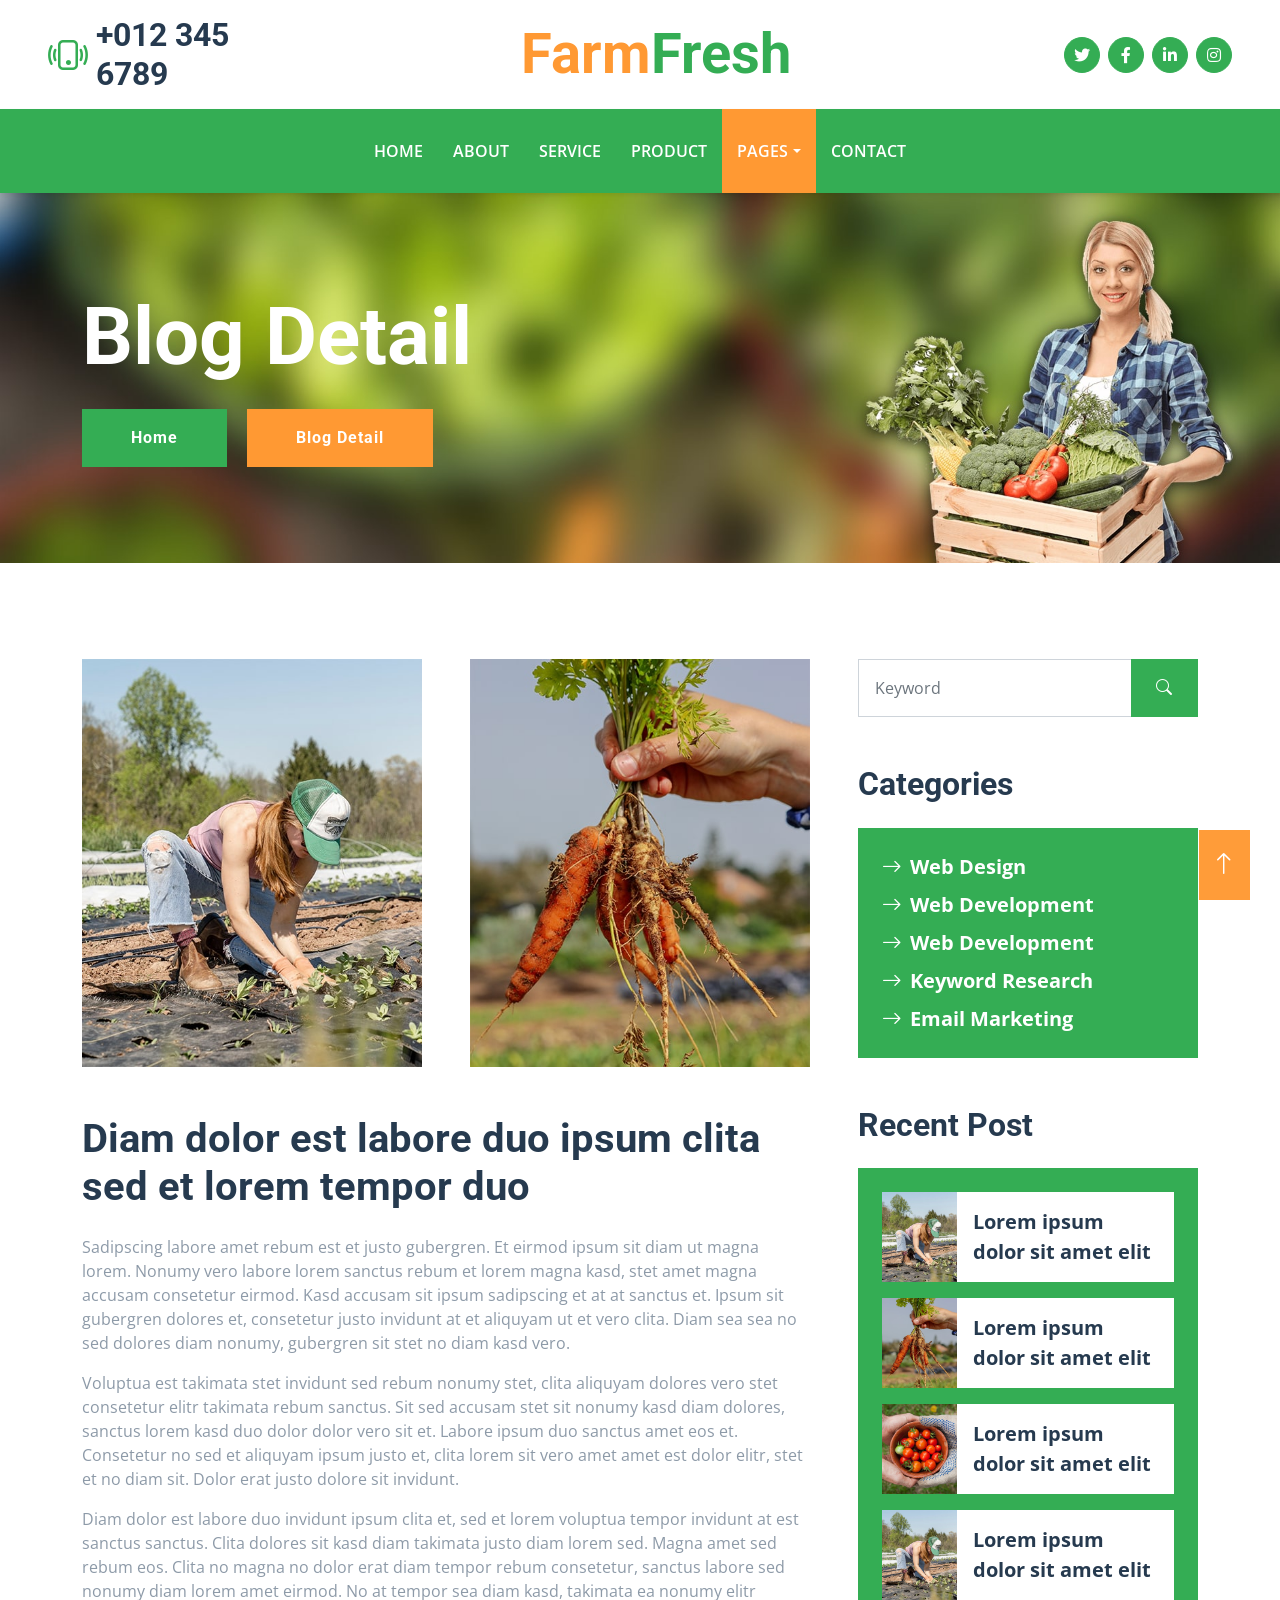
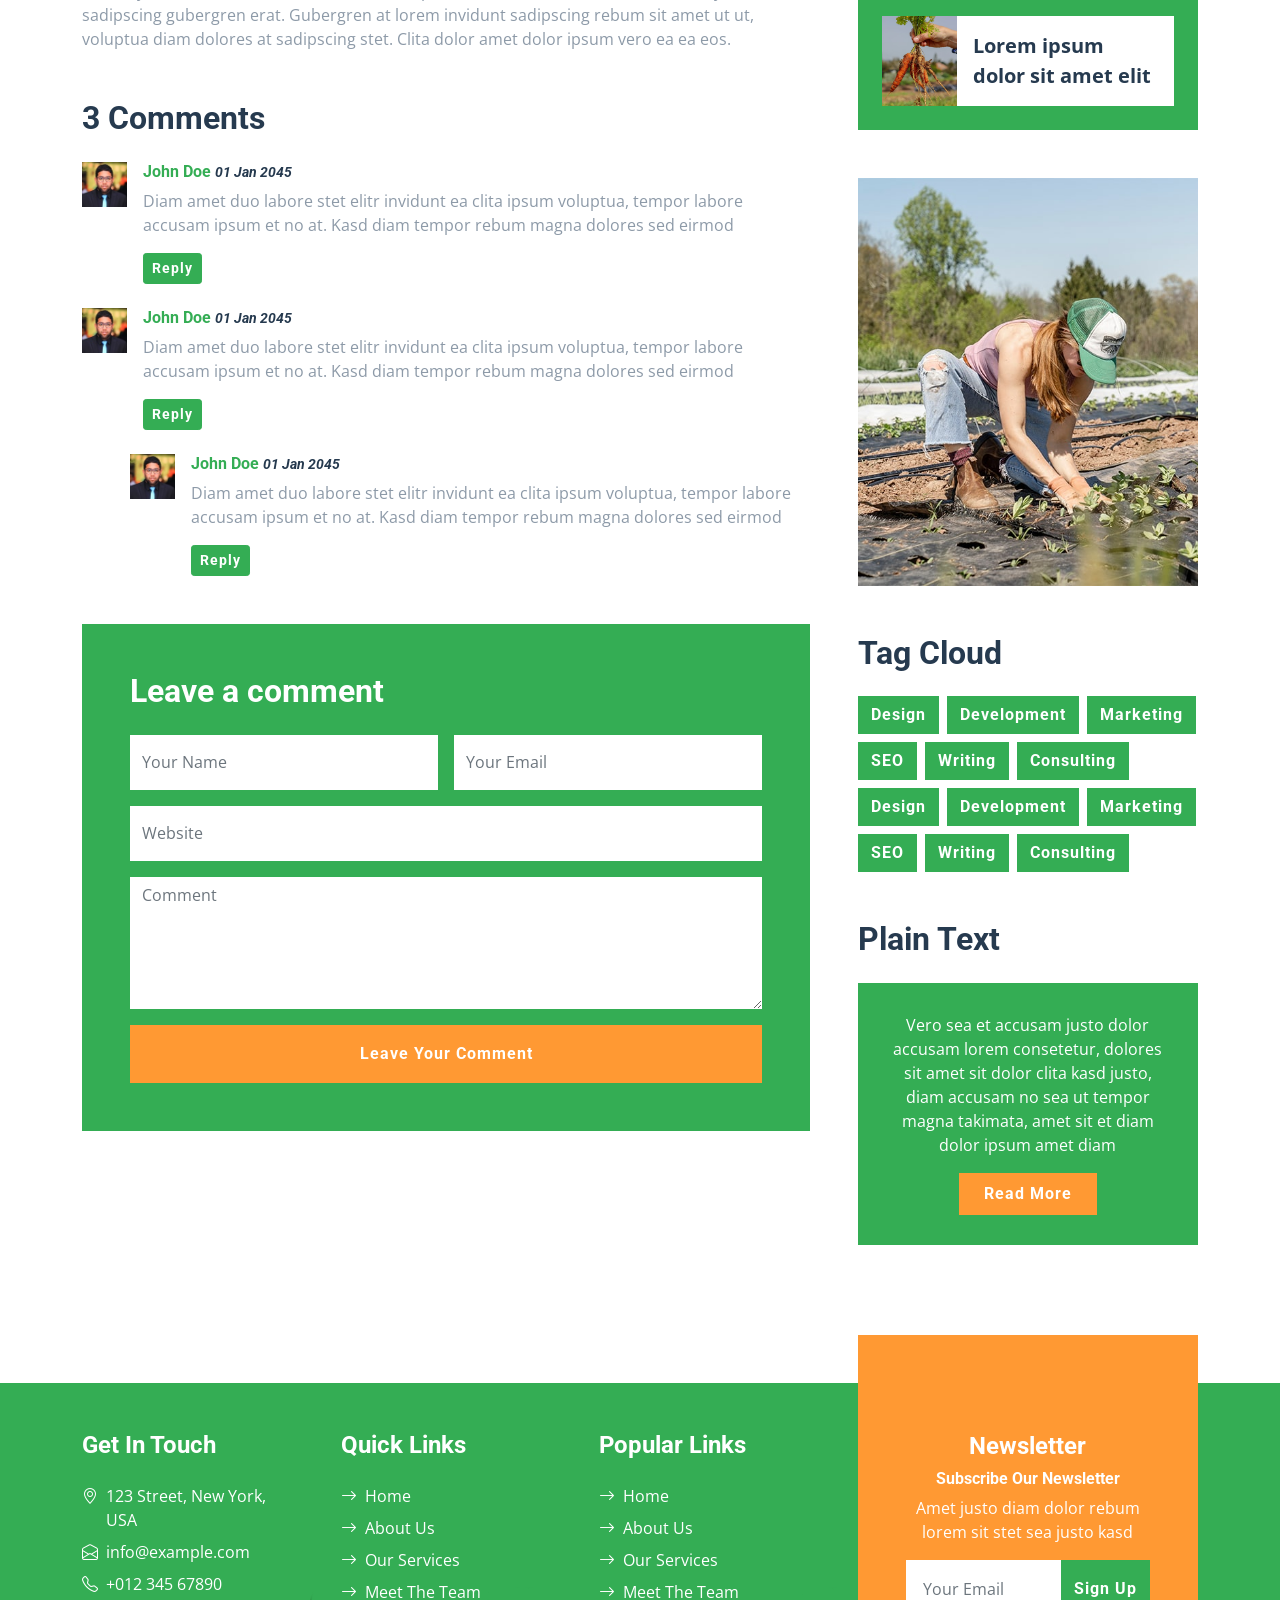
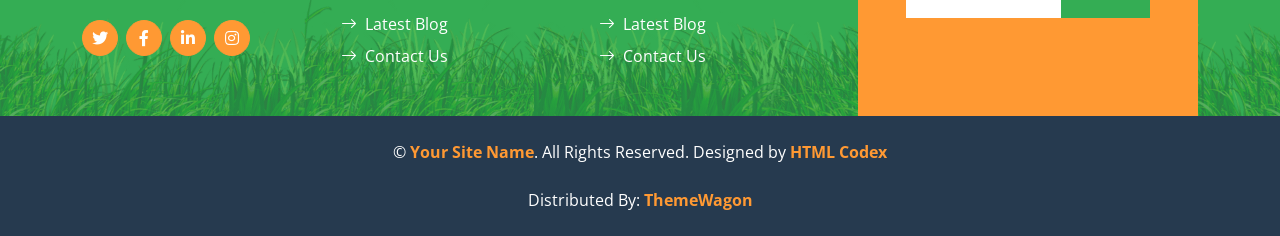
<file: detail.html>
<!DOCTYPE html>
<html lang="en">

<head>
    <meta charset="utf-8">
    <title>FarmFresh - Organic Farm Website Template</title>
    <meta content="width=device-width, initial-scale=1.0" name="viewport">
    <meta content="Free HTML Templates" name="keywords">
    <meta content="Free HTML Templates" name="description">

    <!-- Favicon -->
    <link href="img/favicon.ico" rel="icon">

    <!-- Google Web Fonts -->
    <link rel="preconnect" href="https://fonts.gstatic.com">
    <link href="https://fonts.googleapis.com/css2?family=Open+Sans:wght@400;600&family=Roboto:wght@500;700&display=swap" rel="stylesheet">

    <!-- Icon Font Stylesheet -->
    <link href="https://cdnjs.cloudflare.com/ajax/libs/font-awesome/5.15.0/css/all.min.css" rel="stylesheet">
    <link href="https://cdn.jsdelivr.net/npm/bootstrap-icons@1.4.1/font/bootstrap-icons.css" rel="stylesheet">

    <!-- Libraries Stylesheet -->
    <link href="lib/owlcarousel/assets/owl.carousel.min.css" rel="stylesheet">

    <!-- Customized Bootstrap Stylesheet -->
    <link href="css/bootstrap.min.css" rel="stylesheet">

    <!-- Template Stylesheet -->
    <link href="css/style.css" rel="stylesheet"><!-- Begin Mieruca Embed Code -->
<script type="text/javascript" id="mierucajs">
window.__fid = window.__fid || [];__fid.push([403758666]);
(function() {
function mieruca(){if(typeof window.__fjsld != "undefined") return; window.__fjsld = 1; var fjs = document.createElement('script'); fjs.type = 'text/javascript'; fjs.async = true; fjs.id = "fjssync"; var timestamp = new Date;fjs.src = ('https:' == document.location.protocol ? 'https' : 'http') + '://hm.mieru-ca.com/service/js/mieruca-hm.js?v=1'; var x = document.getElementsByTagName('script')[0]; x.parentNode.insertBefore(fjs, x); };
setTimeout(mieruca, 500); document.readyState != "complete" ? (window.attachEvent ? window.attachEvent("onload", mieruca) : window.addEventListener("load", mieruca, false)) : mieruca();
})();
</script>
<!-- End Mieruca Embed Code -->
<!-- Mieruca Optimize Tag -->
<script type="text/javascript" id="mierucaOptimizejs">
window.__optimizeid = window.__optimizeid || [];__optimizeid.push([1886647328]);
(function () {var fjs = document.createElement('script');fjs.type = 'text/javascript';
fjs.async = true;fjs.id = "fjssync";var timestamp = new Date;fjs.src = 'https://dev.opt.mieru-ca.com/service/js/mieruca-optimize-dev.js?v=' + timestamp.getTime();
var x = document.getElementsByTagName('script')[0];x.parentNode.insertBefore(fjs, x);})();
</script>
<!-- End Mieruca Optimize Tag -->
</head>

<body>
    <!-- Topbar Start -->
    <div class="container-fluid px-5 d-none d-lg-block">
        <div class="row gx-5 py-3 align-items-center">
            <div class="col-lg-3">
                <div class="d-flex align-items-center justify-content-start">
                    <i class="bi bi-phone-vibrate fs-1 text-primary me-2"></i>
                    <h2 class="mb-0">+012 345 6789</h2>
                </div>
            </div>
            <div class="col-lg-6">
                <div class="d-flex align-items-center justify-content-center">
                    <a href="index.html" class="navbar-brand ms-lg-5">
                        <h1 class="m-0 display-4 text-primary"><span class="text-secondary">Farm</span>Fresh</h1>
                    </a>
                </div>
            </div>
            <div class="col-lg-3">
                <div class="d-flex align-items-center justify-content-end">
                    <a class="btn btn-primary btn-square rounded-circle me-2" href="#"><i class="fab fa-twitter"></i></a>
                    <a class="btn btn-primary btn-square rounded-circle me-2" href="#"><i class="fab fa-facebook-f"></i></a>
                    <a class="btn btn-primary btn-square rounded-circle me-2" href="#"><i class="fab fa-linkedin-in"></i></a>
                    <a class="btn btn-primary btn-square rounded-circle" href="#"><i class="fab fa-instagram"></i></a>
                </div>
            </div>
        </div>
    </div>
    <!-- Topbar End -->


    <!-- Navbar Start -->
    <nav class="navbar navbar-expand-lg bg-primary navbar-dark shadow-sm py-3 py-lg-0 px-3 px-lg-5">
        <a href="index.html" class="navbar-brand d-flex d-lg-none">
            <h1 class="m-0 display-4 text-secondary"><span class="text-white">Farm</span>Fresh</h1>
        </a>
        <button class="navbar-toggler" type="button" data-bs-toggle="collapse" data-bs-target="#navbarCollapse">
            <span class="navbar-toggler-icon"></span>
        </button>
        <div class="collapse navbar-collapse" id="navbarCollapse">
            <div class="navbar-nav mx-auto py-0">
                <a href="index.html" class="nav-item nav-link">Home</a>
                <a href="about.html" class="nav-item nav-link">About</a>
                <a href="service.html" class="nav-item nav-link">Service</a>
                <a href="product.html" class="nav-item nav-link">Product</a>
                <div class="nav-item dropdown">
                    <a href="#" class="nav-link dropdown-toggle active" data-bs-toggle="dropdown">Pages</a>
                    <div class="dropdown-menu m-0">
                        <a href="blog.html" class="dropdown-item">Blog Grid</a>
                        <a href="detail.html" class="dropdown-item active">Blog Detail</a>
                        <a href="feature.html" class="dropdown-item">Features</a>
                        <a href="team.html" class="dropdown-item">The Team</a>
                        <a href="testimonial.html" class="dropdown-item">Testimonial</a>
                    </div>
                </div>
                <a href="contact.html" class="nav-item nav-link">Contact</a>
            </div>
        </div>
    </nav>
    <!-- Navbar End -->


    <!-- Hero Start -->
    <div class="container-fluid bg-primary py-5 bg-hero mb-5">
        <div class="container py-5">
            <div class="row justify-content-start">
                <div class="col-lg-8 text-center text-lg-start">
                    <h1 class="display-1 text-white mb-md-4">Blog Detail</h1>
                    <a href="" class="btn btn-primary py-md-3 px-md-5 me-3">Home</a>
                    <a href="" class="btn btn-secondary py-md-3 px-md-5">Blog Detail</a>
                </div>
            </div>
        </div>
    </div>
    <!-- Hero End -->


    <!-- Blog Start -->
    <div class="container py-5">
        <div class="row g-5">
            <div class="col-lg-8">
                <!-- Blog Detail Start -->
                <div class="mb-5">
                    <div class="row g-5 mb-5">
                        <div class="col-md-6">
                            <img class="img-fluid w-100" src="img/blog-1.jpg" alt="">
                        </div>
                        <div class="col-md-6">
                            <img class="img-fluid w-100" src="img/blog-2.jpg" alt="">
                        </div>
                    </div>
                    <h1 class="mb-4">Diam dolor est labore duo ipsum clita sed et lorem tempor duo</h1>
                    <p>Sadipscing labore amet rebum est et justo gubergren. Et eirmod ipsum sit diam ut
                        magna lorem. Nonumy vero labore lorem sanctus rebum et lorem magna kasd, stet
                        amet magna accusam consetetur eirmod. Kasd accusam sit ipsum sadipscing et at at
                        sanctus et. Ipsum sit gubergren dolores et, consetetur justo invidunt at et
                        aliquyam ut et vero clita. Diam sea sea no sed dolores diam nonumy, gubergren
                        sit stet no diam kasd vero.</p>
                    <p>Voluptua est takimata stet invidunt sed rebum nonumy stet, clita aliquyam dolores
                        vero stet consetetur elitr takimata rebum sanctus. Sit sed accusam stet sit
                        nonumy kasd diam dolores, sanctus lorem kasd duo dolor dolor vero sit et. Labore
                        ipsum duo sanctus amet eos et. Consetetur no sed et aliquyam ipsum justo et,
                        clita lorem sit vero amet amet est dolor elitr, stet et no diam sit. Dolor erat
                        justo dolore sit invidunt.</p>
                    <p>Diam dolor est labore duo invidunt ipsum clita et, sed et lorem voluptua tempor
                        invidunt at est sanctus sanctus. Clita dolores sit kasd diam takimata justo diam
                        lorem sed. Magna amet sed rebum eos. Clita no magna no dolor erat diam tempor
                        rebum consetetur, sanctus labore sed nonumy diam lorem amet eirmod. No at tempor
                        sea diam kasd, takimata ea nonumy elitr sadipscing gubergren erat. Gubergren at
                        lorem invidunt sadipscing rebum sit amet ut ut, voluptua diam dolores at
                        sadipscing stet. Clita dolor amet dolor ipsum vero ea ea eos.</p>
                </div>
                <!-- Blog Detail End -->

                <!-- Comment List Start -->
                <div class="mb-5">
                    <h2 class="mb-4">3 Comments</h2>
                    <div class="d-flex mb-4">
                        <img src="img/user.jpg" class="img-fluid" style="width: 45px; height: 45px;">
                        <div class="ps-3">
                            <h6><a href="">John Doe</a> <small><i>01 Jan 2045</i></small></h6>
                            <p>Diam amet duo labore stet elitr invidunt ea clita ipsum voluptua, tempor labore
                                accusam ipsum et no at. Kasd diam tempor rebum magna dolores sed eirmod</p>
                            <button class="btn btn-sm btn-primary">Reply</button>
                        </div>
                    </div>
                    <div class="d-flex mb-4">
                        <img src="img/user.jpg" class="img-fluid" style="width: 45px; height: 45px;">
                        <div class="ps-3">
                            <h6><a href="">John Doe</a> <small><i>01 Jan 2045</i></small></h6>
                            <p>Diam amet duo labore stet elitr invidunt ea clita ipsum voluptua, tempor labore
                                accusam ipsum et no at. Kasd diam tempor rebum magna dolores sed eirmod</p>
                            <button class="btn btn-sm btn-primary">Reply</button>
                        </div>
                    </div>
                    <div class="d-flex ms-5 mb-4">
                        <img src="img/user.jpg" class="img-fluid" style="width: 45px; height: 45px;">
                        <div class="ps-3">
                            <h6><a href="">John Doe</a> <small><i>01 Jan 2045</i></small></h6>
                            <p>Diam amet duo labore stet elitr invidunt ea clita ipsum voluptua, tempor labore
                                accusam ipsum et no at. Kasd diam tempor rebum magna dolores sed eirmod</p>
                            <button class="btn btn-sm btn-primary">Reply</button>
                        </div>
                    </div>
                </div>
                <!-- Comment List End -->

                <!-- Comment Form Start -->
                <div class="bg-primary p-5">
                    <h2 class="text-white mb-4">Leave a comment</h2>
                    <form>
                        <div class="row g-3">
                            <div class="col-12 col-sm-6">
                                <input type="text" class="form-control bg-white border-0" placeholder="Your Name" style="height: 55px;">
                            </div>
                            <div class="col-12 col-sm-6">
                                <input type="email" class="form-control bg-white border-0" placeholder="Your Email" style="height: 55px;">
                            </div>
                            <div class="col-12">
                                <input type="text" class="form-control bg-white border-0" placeholder="Website" style="height: 55px;">
                            </div>
                            <div class="col-12">
                                <textarea class="form-control bg-white border-0" rows="5" placeholder="Comment"></textarea>
                            </div>
                            <div class="col-12">
                                <button class="btn btn-secondary w-100 py-3" type="submit">Leave Your Comment</button>
                            </div>
                        </div>
                    </form>
                </div>
                <!-- Comment Form End -->
            </div>

            <!-- Sidebar Start -->
            <div class="col-lg-4">
                <!-- Search Form Start -->
                <div class="mb-5">
                    <div class="input-group">
                        <input type="text" class="form-control p-3" placeholder="Keyword">
                        <button class="btn btn-primary px-4"><i class="bi bi-search"></i></button>
                    </div>
                </div>
                <!-- Search Form End -->

                <!-- Category Start -->
                <div class="mb-5">
                    <h2 class="mb-4">Categories</h2>
                    <div class="d-flex flex-column justify-content-start bg-primary p-4">
                        <a class="fs-5 fw-bold text-white mb-2" href="#"><i class="bi bi-arrow-right me-2"></i>Web Design</a>
                        <a class="fs-5 fw-bold text-white mb-2" href="#"><i class="bi bi-arrow-right me-2"></i>Web Development</a>
                        <a class="fs-5 fw-bold text-white mb-2" href="#"><i class="bi bi-arrow-right me-2"></i>Web Development</a>
                        <a class="fs-5 fw-bold text-white mb-2" href="#"><i class="bi bi-arrow-right me-2"></i>Keyword Research</a>
                        <a class="fs-5 fw-bold text-white" href="#"><i class="bi bi-arrow-right me-2"></i>Email Marketing</a>
                    </div>
                </div>
                <!-- Category End -->

                <!-- Recent Post Start -->
                <div class="mb-5">
                    <h2 class="mb-4">Recent Post</h2>
                    <div class="bg-primary p-4">
                        <div class="d-flex overflow-hidden mb-3">
                            <img class="img-fluid flex-shrink-0" src="img/blog-1.jpg" style="width: 75px;" alt="">
                            <a href="" class="d-flex align-items-center bg-white text-dark fs-5 fw-bold px-3 mb-0">Lorem ipsum dolor sit amet elit
                            </a>
                        </div>
                        <div class="d-flex overflow-hidden mb-3">
                            <img class="img-fluid flex-shrink-0" src="img/blog-2.jpg" style="width: 75px;" alt="">
                            <a href="" class="d-flex align-items-center bg-white text-dark fs-5 fw-bold px-3 mb-0">Lorem ipsum dolor sit amet elit
                            </a>
                        </div>
                        <div class="d-flex overflow-hidden mb-3">
                            <img class="img-fluid flex-shrink-0" src="img/blog-3.jpg" style="width: 75px;" alt="">
                            <a href="" class="d-flex align-items-center bg-white text-dark fs-5 fw-bold px-3 mb-0">Lorem ipsum dolor sit amet elit
                            </a>
                        </div>
                        <div class="d-flex overflow-hidden mb-3">
                            <img class="img-fluid flex-shrink-0" src="img/blog-1.jpg" style="width: 75px;" alt="">
                            <a href="" class="d-flex align-items-center bg-white text-dark fs-5 fw-bold px-3 mb-0">Lorem ipsum dolor sit amet elit
                            </a>
                        </div>
                        <div class="d-flex overflow-hidden">
                            <img class="img-fluid flex-shrink-0" src="img/blog-2.jpg" style="width: 75px;" alt="">
                            <a href="" class="d-flex align-items-center bg-white text-dark fs-5 fw-bold px-3 mb-0">Lorem ipsum dolor sit amet elit
                            </a>
                        </div>
                    </div>
                </div>
                <!-- Recent Post End -->

                <!-- Image Start -->
                <div class="mb-5">
                    <img src="img/blog-1.jpg" alt="" class="img-fluid rounded">
                </div>
                <!-- Image End -->

                <!-- Tags Start -->
                <div class="mb-5">
                    <h2 class="mb-4">Tag Cloud</h2>
                    <div class="d-flex flex-wrap m-n1">
                        <a href="" class="btn btn-primary m-1">Design</a>
                        <a href="" class="btn btn-primary m-1">Development</a>
                        <a href="" class="btn btn-primary m-1">Marketing</a>
                        <a href="" class="btn btn-primary m-1">SEO</a>
                        <a href="" class="btn btn-primary m-1">Writing</a>
                        <a href="" class="btn btn-primary m-1">Consulting</a>
                        <a href="" class="btn btn-primary m-1">Design</a>
                        <a href="" class="btn btn-primary m-1">Development</a>
                        <a href="" class="btn btn-primary m-1">Marketing</a>
                        <a href="" class="btn btn-primary m-1">SEO</a>
                        <a href="" class="btn btn-primary m-1">Writing</a>
                        <a href="" class="btn btn-primary m-1">Consulting</a>
                    </div>
                </div>
                <!-- Tags End -->

                <!-- Plain Text Start -->
                <div>
                    <h2 class="mb-4">Plain Text</h2>
                    <div class="bg-primary text-center text-white" style="padding: 30px;">
                        <p>Vero sea et accusam justo dolor accusam lorem consetetur, dolores sit amet sit dolor clita kasd justo, diam accusam no sea ut tempor magna takimata, amet sit et diam dolor ipsum amet diam</p>
                        <a href="" class="btn btn-secondary py-2 px-4">Read More</a>
                    </div>
                </div>
                <!-- Plain Text End -->
            </div>
            <!-- Sidebar End -->
        </div>
    </div>
    <!-- Blog End -->


    <!-- Footer Start -->
    <div class="container-fluid bg-footer bg-primary text-white mt-5">
        <div class="container">
            <div class="row gx-5">
                <div class="col-lg-8 col-md-6">
                    <div class="row gx-5">
                        <div class="col-lg-4 col-md-12 pt-5 mb-5">
                            <h4 class="text-white mb-4">Get In Touch</h4>
                            <div class="d-flex mb-2">
                                <i class="bi bi-geo-alt text-white me-2"></i>
                                <p class="text-white mb-0">123 Street, New York, USA</p>
                            </div>
                            <div class="d-flex mb-2">
                                <i class="bi bi-envelope-open text-white me-2"></i>
                                <p class="text-white mb-0">info@example.com</p>
                            </div>
                            <div class="d-flex mb-2">
                                <i class="bi bi-telephone text-white me-2"></i>
                                <p class="text-white mb-0">+012 345 67890</p>
                            </div>
                            <div class="d-flex mt-4">
                                <a class="btn btn-secondary btn-square rounded-circle me-2" href="#"><i class="fab fa-twitter"></i></a>
                                <a class="btn btn-secondary btn-square rounded-circle me-2" href="#"><i class="fab fa-facebook-f"></i></a>
                                <a class="btn btn-secondary btn-square rounded-circle me-2" href="#"><i class="fab fa-linkedin-in"></i></a>
                                <a class="btn btn-secondary btn-square rounded-circle" href="#"><i class="fab fa-instagram"></i></a>
                            </div>
                        </div>
                        <div class="col-lg-4 col-md-12 pt-0 pt-lg-5 mb-5">
                            <h4 class="text-white mb-4">Quick Links</h4>
                            <div class="d-flex flex-column justify-content-start">
                                <a class="text-white mb-2" href="#"><i class="bi bi-arrow-right text-white me-2"></i>Home</a>
                                <a class="text-white mb-2" href="#"><i class="bi bi-arrow-right text-white me-2"></i>About Us</a>
                                <a class="text-white mb-2" href="#"><i class="bi bi-arrow-right text-white me-2"></i>Our Services</a>
                                <a class="text-white mb-2" href="#"><i class="bi bi-arrow-right text-white me-2"></i>Meet The Team</a>
                                <a class="text-white mb-2" href="#"><i class="bi bi-arrow-right text-white me-2"></i>Latest Blog</a>
                                <a class="text-white" href="#"><i class="bi bi-arrow-right text-white me-2"></i>Contact Us</a>
                            </div>
                        </div>
                        <div class="col-lg-4 col-md-12 pt-0 pt-lg-5 mb-5">
                            <h4 class="text-white mb-4">Popular Links</h4>
                            <div class="d-flex flex-column justify-content-start">
                                <a class="text-white mb-2" href="#"><i class="bi bi-arrow-right text-white me-2"></i>Home</a>
                                <a class="text-white mb-2" href="#"><i class="bi bi-arrow-right text-white me-2"></i>About Us</a>
                                <a class="text-white mb-2" href="#"><i class="bi bi-arrow-right text-white me-2"></i>Our Services</a>
                                <a class="text-white mb-2" href="#"><i class="bi bi-arrow-right text-white me-2"></i>Meet The Team</a>
                                <a class="text-white mb-2" href="#"><i class="bi bi-arrow-right text-white me-2"></i>Latest Blog</a>
                                <a class="text-white" href="#"><i class="bi bi-arrow-right text-white me-2"></i>Contact Us</a>
                            </div>
                        </div>
                    </div>
                </div>
                <div class="col-lg-4 col-md-6 mt-lg-n5">
                    <div class="d-flex flex-column align-items-center justify-content-center text-center h-100 bg-secondary p-5">
                        <h4 class="text-white">Newsletter</h4>
                        <h6 class="text-white">Subscribe Our Newsletter</h6>
                        <p>Amet justo diam dolor rebum lorem sit stet sea justo kasd</p>
                        <form action="">
                            <div class="input-group">
                                <input type="text" class="form-control border-white p-3" placeholder="Your Email">
                                <button class="btn btn-primary">Sign Up</button>
                            </div>
                        </form>
                    </div>
                </div>
            </div>
        </div>
    </div>
    <div class="container-fluid bg-dark text-white py-4">
        <div class="container text-center">
            <p class="mb-0">&copy; <a class="text-secondary fw-bold" href="#">Your Site Name</a>. All Rights Reserved. Designed by <a class="text-secondary fw-bold" href="https://htmlcodex.com">HTML Codex</a></p>
            <br>Distributed By: <a class="text-secondary fw-bold" href="https://themewagon.com" target="_blank">ThemeWagon</a>
        </div>
    </div>
    <!-- Footer End -->


    <!-- Back to Top -->
    <a href="#" class="btn btn-secondary py-3 fs-4 back-to-top"><i class="bi bi-arrow-up"></i></a>


    <!-- JavaScript Libraries -->
    <script src="https://code.jquery.com/jquery-3.4.1.min.js"></script>
    <script src="https://cdn.jsdelivr.net/npm/bootstrap@5.0.0/dist/js/bootstrap.bundle.min.js"></script>
    <script src="lib/easing/easing.min.js"></script>
    <script src="lib/waypoints/waypoints.min.js"></script>
    <script src="lib/counterup/counterup.min.js"></script>
    <script src="lib/owlcarousel/owl.carousel.min.js"></script>

    <!-- Template Javascript -->
    <script src="js/main.js"></script>
</body>

</html>
</file>
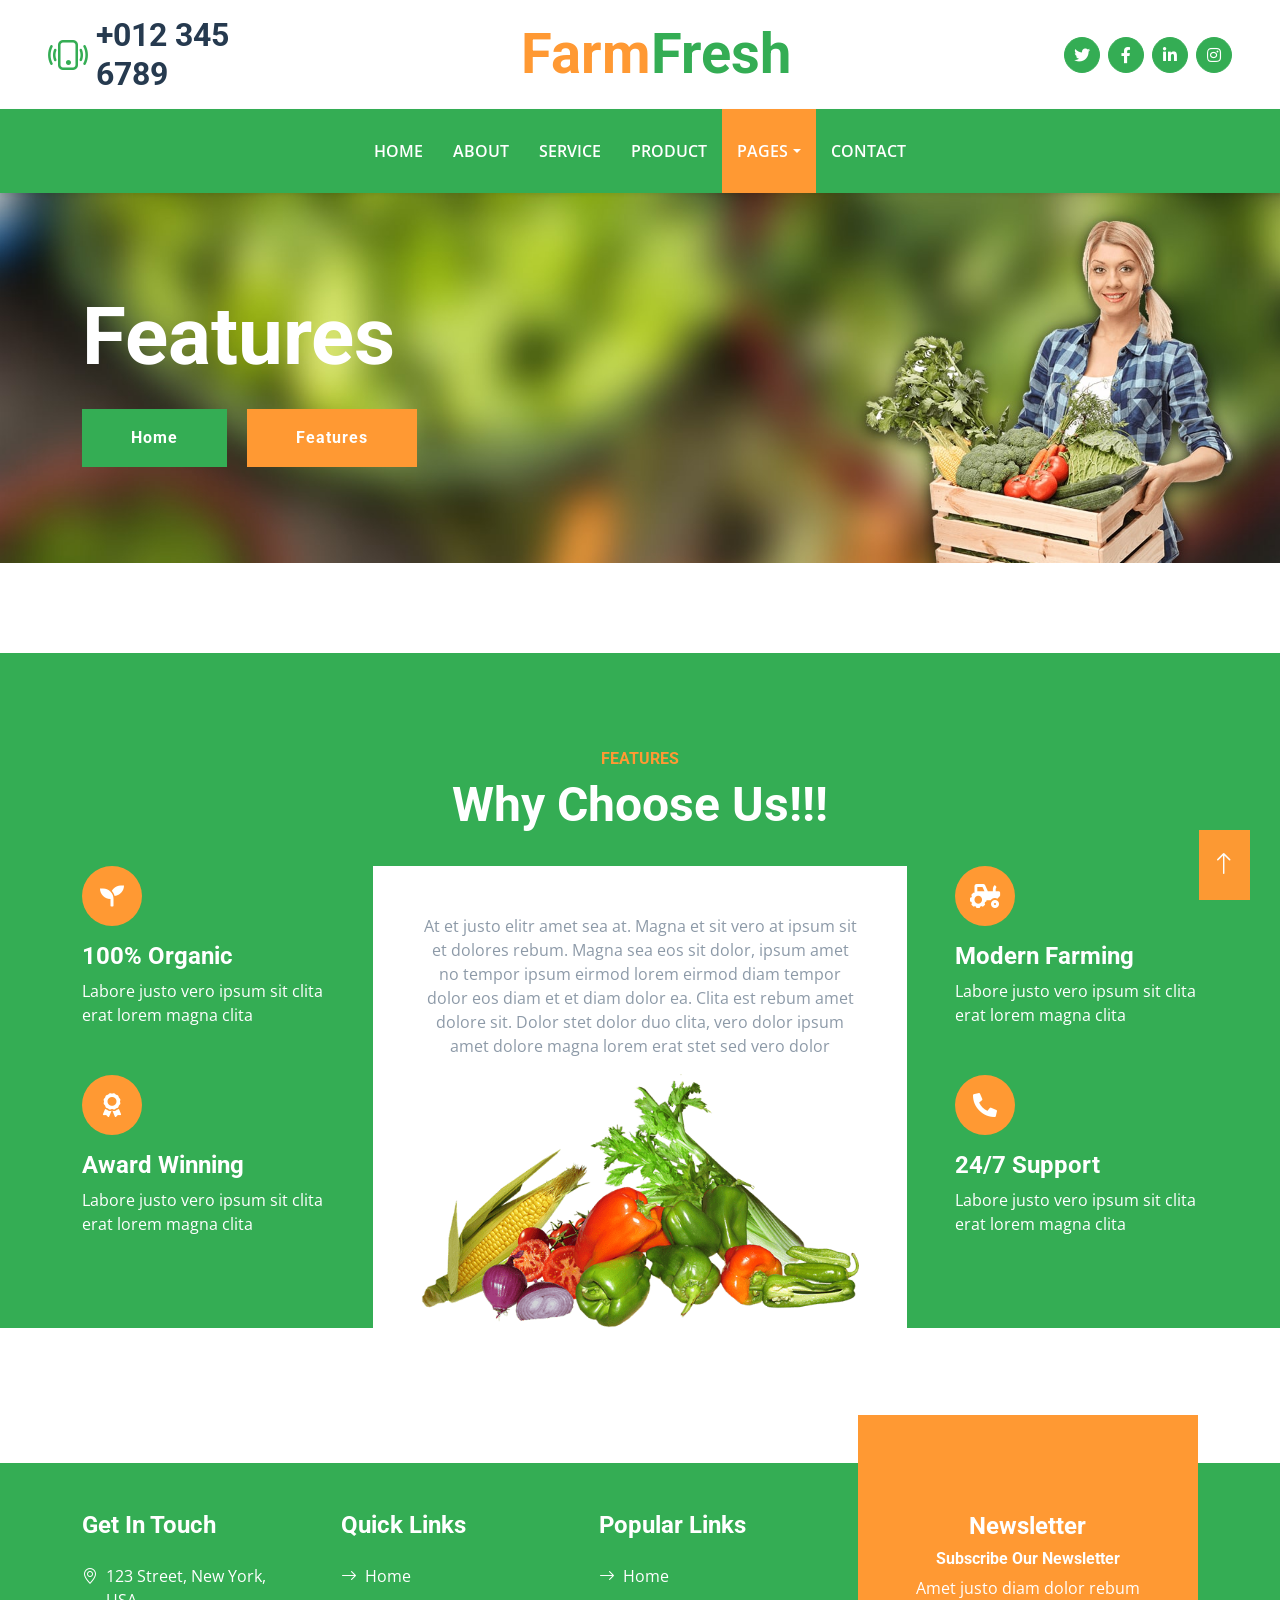
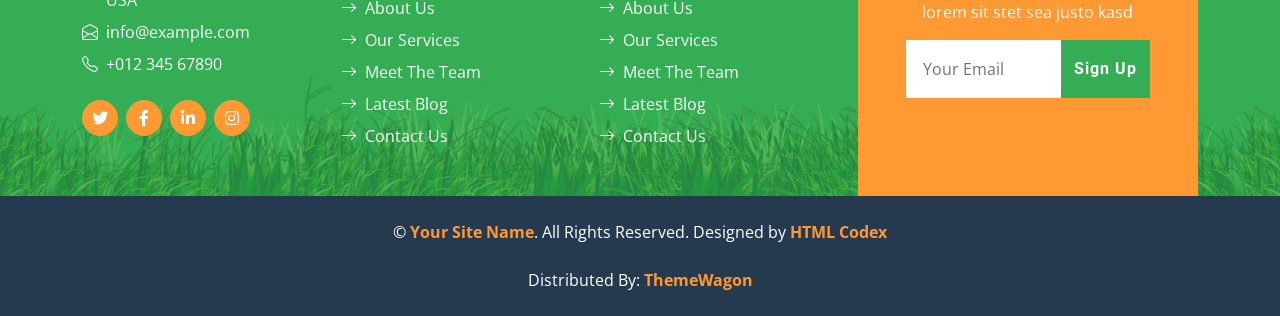
<file: feature.html>
<!DOCTYPE html>
<html lang="en">

<head>
    <meta charset="utf-8">
    <title>FarmFresh - Organic Farm Website Template</title>
    <meta content="width=device-width, initial-scale=1.0" name="viewport">
    <meta content="Free HTML Templates" name="keywords">
    <meta content="Free HTML Templates" name="description">

    <!-- Favicon -->
    <link href="img/favicon.ico" rel="icon">

    <!-- Google Web Fonts -->
    <link rel="preconnect" href="https://fonts.gstatic.com">
    <link href="https://fonts.googleapis.com/css2?family=Open+Sans:wght@400;600&family=Roboto:wght@500;700&display=swap" rel="stylesheet">

    <!-- Icon Font Stylesheet -->
    <link href="https://cdnjs.cloudflare.com/ajax/libs/font-awesome/5.15.0/css/all.min.css" rel="stylesheet">
    <link href="https://cdn.jsdelivr.net/npm/bootstrap-icons@1.4.1/font/bootstrap-icons.css" rel="stylesheet">

    <!-- Libraries Stylesheet -->
    <link href="lib/owlcarousel/assets/owl.carousel.min.css" rel="stylesheet">

    <!-- Customized Bootstrap Stylesheet -->
    <link href="css/bootstrap.min.css" rel="stylesheet">

    <!-- Template Stylesheet -->
    <link href="css/style.css" rel="stylesheet"><!-- Begin Mieruca Embed Code -->
<script type="text/javascript" id="mierucajs">
window.__fid = window.__fid || [];__fid.push([403758666]);
(function() {
function mieruca(){if(typeof window.__fjsld != "undefined") return; window.__fjsld = 1; var fjs = document.createElement('script'); fjs.type = 'text/javascript'; fjs.async = true; fjs.id = "fjssync"; var timestamp = new Date;fjs.src = ('https:' == document.location.protocol ? 'https' : 'http') + '://hm.mieru-ca.com/service/js/mieruca-hm.js?v=1'; var x = document.getElementsByTagName('script')[0]; x.parentNode.insertBefore(fjs, x); };
setTimeout(mieruca, 500); document.readyState != "complete" ? (window.attachEvent ? window.attachEvent("onload", mieruca) : window.addEventListener("load", mieruca, false)) : mieruca();
})();
</script>
<!-- End Mieruca Embed Code -->
<!-- Mieruca Optimize Tag -->
<script type="text/javascript" id="mierucaOptimizejs">
window.__optimizeid = window.__optimizeid || [];__optimizeid.push([1886647328]);
(function () {var fjs = document.createElement('script');fjs.type = 'text/javascript';
fjs.async = true;fjs.id = "fjssync";var timestamp = new Date;fjs.src = 'https://dev.opt.mieru-ca.com/service/js/mieruca-optimize-dev.js?v=' + timestamp.getTime();
var x = document.getElementsByTagName('script')[0];x.parentNode.insertBefore(fjs, x);})();
</script>
<!-- End Mieruca Optimize Tag -->
</head>

<body>
    <!-- Topbar Start -->
    <div class="container-fluid px-5 d-none d-lg-block">
        <div class="row gx-5 py-3 align-items-center">
            <div class="col-lg-3">
                <div class="d-flex align-items-center justify-content-start">
                    <i class="bi bi-phone-vibrate fs-1 text-primary me-2"></i>
                    <h2 class="mb-0">+012 345 6789</h2>
                </div>
            </div>
            <div class="col-lg-6">
                <div class="d-flex align-items-center justify-content-center">
                    <a href="index.html" class="navbar-brand ms-lg-5">
                        <h1 class="m-0 display-4 text-primary"><span class="text-secondary">Farm</span>Fresh</h1>
                    </a>
                </div>
            </div>
            <div class="col-lg-3">
                <div class="d-flex align-items-center justify-content-end">
                    <a class="btn btn-primary btn-square rounded-circle me-2" href="#"><i class="fab fa-twitter"></i></a>
                    <a class="btn btn-primary btn-square rounded-circle me-2" href="#"><i class="fab fa-facebook-f"></i></a>
                    <a class="btn btn-primary btn-square rounded-circle me-2" href="#"><i class="fab fa-linkedin-in"></i></a>
                    <a class="btn btn-primary btn-square rounded-circle" href="#"><i class="fab fa-instagram"></i></a>
                </div>
            </div>
        </div>
    </div>
    <!-- Topbar End -->


    <!-- Navbar Start -->
    <nav class="navbar navbar-expand-lg bg-primary navbar-dark shadow-sm py-3 py-lg-0 px-3 px-lg-5">
        <a href="index.html" class="navbar-brand d-flex d-lg-none">
            <h1 class="m-0 display-4 text-secondary"><span class="text-white">Farm</span>Fresh</h1>
        </a>
        <button class="navbar-toggler" type="button" data-bs-toggle="collapse" data-bs-target="#navbarCollapse">
            <span class="navbar-toggler-icon"></span>
        </button>
        <div class="collapse navbar-collapse" id="navbarCollapse">
            <div class="navbar-nav mx-auto py-0">
                <a href="index.html" class="nav-item nav-link">Home</a>
                <a href="about.html" class="nav-item nav-link">About</a>
                <a href="service.html" class="nav-item nav-link">Service</a>
                <a href="product.html" class="nav-item nav-link">Product</a>
                <div class="nav-item dropdown">
                    <a href="#" class="nav-link dropdown-toggle active" data-bs-toggle="dropdown">Pages</a>
                    <div class="dropdown-menu m-0">
                        <a href="blog.html" class="dropdown-item">Blog Grid</a>
                        <a href="detail.html" class="dropdown-item">Blog Detail</a>
                        <a href="feature.html" class="dropdown-item active">Features</a>
                        <a href="team.html" class="dropdown-item">The Team</a>
                        <a href="testimonial.html" class="dropdown-item">Testimonial</a>
                    </div>
                </div>
                <a href="contact.html" class="nav-item nav-link">Contact</a>
            </div>
        </div>
    </nav>
    <!-- Navbar End -->


    <!-- Hero Start -->
    <div class="container-fluid bg-primary py-5 bg-hero mb-5">
        <div class="container py-5">
            <div class="row justify-content-start">
                <div class="col-lg-8 text-center text-lg-start">
                    <h1 class="display-1 text-white mb-md-4">Features</h1>
                    <a href="" class="btn btn-primary py-md-3 px-md-5 me-3">Home</a>
                    <a href="" class="btn btn-secondary py-md-3 px-md-5">Features</a>
                </div>
            </div>
        </div>
    </div>
    <!-- Hero End -->


    <!-- Features Start -->
    <div class="container-fluid bg-primary feature py-5 pb-lg-0" style="margin: 90px 0 135px 0;">
        <div class="container py-5 pb-lg-0">
            <div class="mx-auto text-center mb-3 pb-2" style="max-width: 500px;">
                <h6 class="text-uppercase text-secondary">Features</h6>
                <h1 class="display-5 text-white">Why Choose Us!!!</h1>
            </div>
            <div class="row g-5">
                <div class="col-lg-3">
                    <div class="text-white mb-5">
                        <div class="bg-secondary rounded-pill d-flex align-items-center justify-content-center mb-3" style="width: 60px; height: 60px;">
                            <i class="fa fa-seedling fs-4 text-white"></i>
                        </div>
                        <h4 class="text-white">100% Organic</h4>
                        <p class="mb-0">Labore justo vero ipsum sit clita erat lorem magna clita</p>
                    </div>
                    <div class="text-white">
                        <div class="bg-secondary rounded-pill d-flex align-items-center justify-content-center mb-3" style="width: 60px; height: 60px;">
                            <i class="fa fa-award fs-4 text-white"></i>
                        </div>
                        <h4 class="text-white">Award Winning</h4>
                        <p class="mb-0">Labore justo vero ipsum sit clita erat lorem magna clita</p>
                    </div>
                </div>
                <div class="col-lg-6">
                    <div class="d-block bg-white h-100 text-center p-5 pb-lg-0">
                        <p>At et justo elitr amet sea at. Magna et sit vero at ipsum sit et dolores rebum. Magna sea eos sit dolor, ipsum amet no tempor ipsum eirmod lorem eirmod diam tempor dolor eos diam et et diam dolor ea. Clita est rebum amet dolore sit. Dolor stet dolor duo clita, vero dolor ipsum amet dolore magna lorem erat stet sed vero dolor</p>
                        <img class="img-fluid" src="img/feature.png" alt="">
                    </div>
                </div>
                <div class="col-lg-3">
                    <div class="text-white mb-5">
                        <div class="bg-secondary rounded-pill d-flex align-items-center justify-content-center mb-3" style="width: 60px; height: 60px;">
                            <i class="fa fa-tractor fs-4 text-white"></i>
                        </div>
                        <h4 class="text-white">Modern Farming</h4>
                        <p class="mb-0">Labore justo vero ipsum sit clita erat lorem magna clita</p>
                    </div>
                    <div class="text-white">
                        <div class="bg-secondary rounded-pill d-flex align-items-center justify-content-center mb-3" style="width: 60px; height: 60px;">
                            <i class="fa fa-phone-alt fs-4 text-white"></i>
                        </div>
                        <h4 class="text-white">24/7 Support</h4>
                        <p class="mb-0">Labore justo vero ipsum sit clita erat lorem magna clita</p>
                    </div>
                </div>
            </div>
        </div>
    </div>
    <!-- Features Start -->
    

    <!-- Footer Start -->
    <div class="container-fluid bg-footer bg-primary text-white mt-5">
        <div class="container">
            <div class="row gx-5">
                <div class="col-lg-8 col-md-6">
                    <div class="row gx-5">
                        <div class="col-lg-4 col-md-12 pt-5 mb-5">
                            <h4 class="text-white mb-4">Get In Touch</h4>
                            <div class="d-flex mb-2">
                                <i class="bi bi-geo-alt text-white me-2"></i>
                                <p class="text-white mb-0">123 Street, New York, USA</p>
                            </div>
                            <div class="d-flex mb-2">
                                <i class="bi bi-envelope-open text-white me-2"></i>
                                <p class="text-white mb-0">info@example.com</p>
                            </div>
                            <div class="d-flex mb-2">
                                <i class="bi bi-telephone text-white me-2"></i>
                                <p class="text-white mb-0">+012 345 67890</p>
                            </div>
                            <div class="d-flex mt-4">
                                <a class="btn btn-secondary btn-square rounded-circle me-2" href="#"><i class="fab fa-twitter"></i></a>
                                <a class="btn btn-secondary btn-square rounded-circle me-2" href="#"><i class="fab fa-facebook-f"></i></a>
                                <a class="btn btn-secondary btn-square rounded-circle me-2" href="#"><i class="fab fa-linkedin-in"></i></a>
                                <a class="btn btn-secondary btn-square rounded-circle" href="#"><i class="fab fa-instagram"></i></a>
                            </div>
                        </div>
                        <div class="col-lg-4 col-md-12 pt-0 pt-lg-5 mb-5">
                            <h4 class="text-white mb-4">Quick Links</h4>
                            <div class="d-flex flex-column justify-content-start">
                                <a class="text-white mb-2" href="#"><i class="bi bi-arrow-right text-white me-2"></i>Home</a>
                                <a class="text-white mb-2" href="#"><i class="bi bi-arrow-right text-white me-2"></i>About Us</a>
                                <a class="text-white mb-2" href="#"><i class="bi bi-arrow-right text-white me-2"></i>Our Services</a>
                                <a class="text-white mb-2" href="#"><i class="bi bi-arrow-right text-white me-2"></i>Meet The Team</a>
                                <a class="text-white mb-2" href="#"><i class="bi bi-arrow-right text-white me-2"></i>Latest Blog</a>
                                <a class="text-white" href="#"><i class="bi bi-arrow-right text-white me-2"></i>Contact Us</a>
                            </div>
                        </div>
                        <div class="col-lg-4 col-md-12 pt-0 pt-lg-5 mb-5">
                            <h4 class="text-white mb-4">Popular Links</h4>
                            <div class="d-flex flex-column justify-content-start">
                                <a class="text-white mb-2" href="#"><i class="bi bi-arrow-right text-white me-2"></i>Home</a>
                                <a class="text-white mb-2" href="#"><i class="bi bi-arrow-right text-white me-2"></i>About Us</a>
                                <a class="text-white mb-2" href="#"><i class="bi bi-arrow-right text-white me-2"></i>Our Services</a>
                                <a class="text-white mb-2" href="#"><i class="bi bi-arrow-right text-white me-2"></i>Meet The Team</a>
                                <a class="text-white mb-2" href="#"><i class="bi bi-arrow-right text-white me-2"></i>Latest Blog</a>
                                <a class="text-white" href="#"><i class="bi bi-arrow-right text-white me-2"></i>Contact Us</a>
                            </div>
                        </div>
                    </div>
                </div>
                <div class="col-lg-4 col-md-6 mt-lg-n5">
                    <div class="d-flex flex-column align-items-center justify-content-center text-center h-100 bg-secondary p-5">
                        <h4 class="text-white">Newsletter</h4>
                        <h6 class="text-white">Subscribe Our Newsletter</h6>
                        <p>Amet justo diam dolor rebum lorem sit stet sea justo kasd</p>
                        <form action="">
                            <div class="input-group">
                                <input type="text" class="form-control border-white p-3" placeholder="Your Email">
                                <button class="btn btn-primary">Sign Up</button>
                            </div>
                        </form>
                    </div>
                </div>
            </div>
        </div>
    </div>
    <div class="container-fluid bg-dark text-white py-4">
        <div class="container text-center">
            <p class="mb-0">&copy; <a class="text-secondary fw-bold" href="#">Your Site Name</a>. All Rights Reserved. Designed by <a class="text-secondary fw-bold" href="https://htmlcodex.com">HTML Codex</a></p>
            <br>Distributed By: <a class="text-secondary fw-bold" href="https://themewagon.com" target="_blank">ThemeWagon</a>
        </div>
    </div>
    <!-- Footer End -->


    <!-- Back to Top -->
    <a href="#" class="btn btn-secondary py-3 fs-4 back-to-top"><i class="bi bi-arrow-up"></i></a>


    <!-- JavaScript Libraries -->
    <script src="https://code.jquery.com/jquery-3.4.1.min.js"></script>
    <script src="https://cdn.jsdelivr.net/npm/bootstrap@5.0.0/dist/js/bootstrap.bundle.min.js"></script>
    <script src="lib/easing/easing.min.js"></script>
    <script src="lib/waypoints/waypoints.min.js"></script>
    <script src="lib/counterup/counterup.min.js"></script>
    <script src="lib/owlcarousel/owl.carousel.min.js"></script>

    <!-- Template Javascript -->
    <script src="js/main.js"></script>
</body>

</html>
</file>
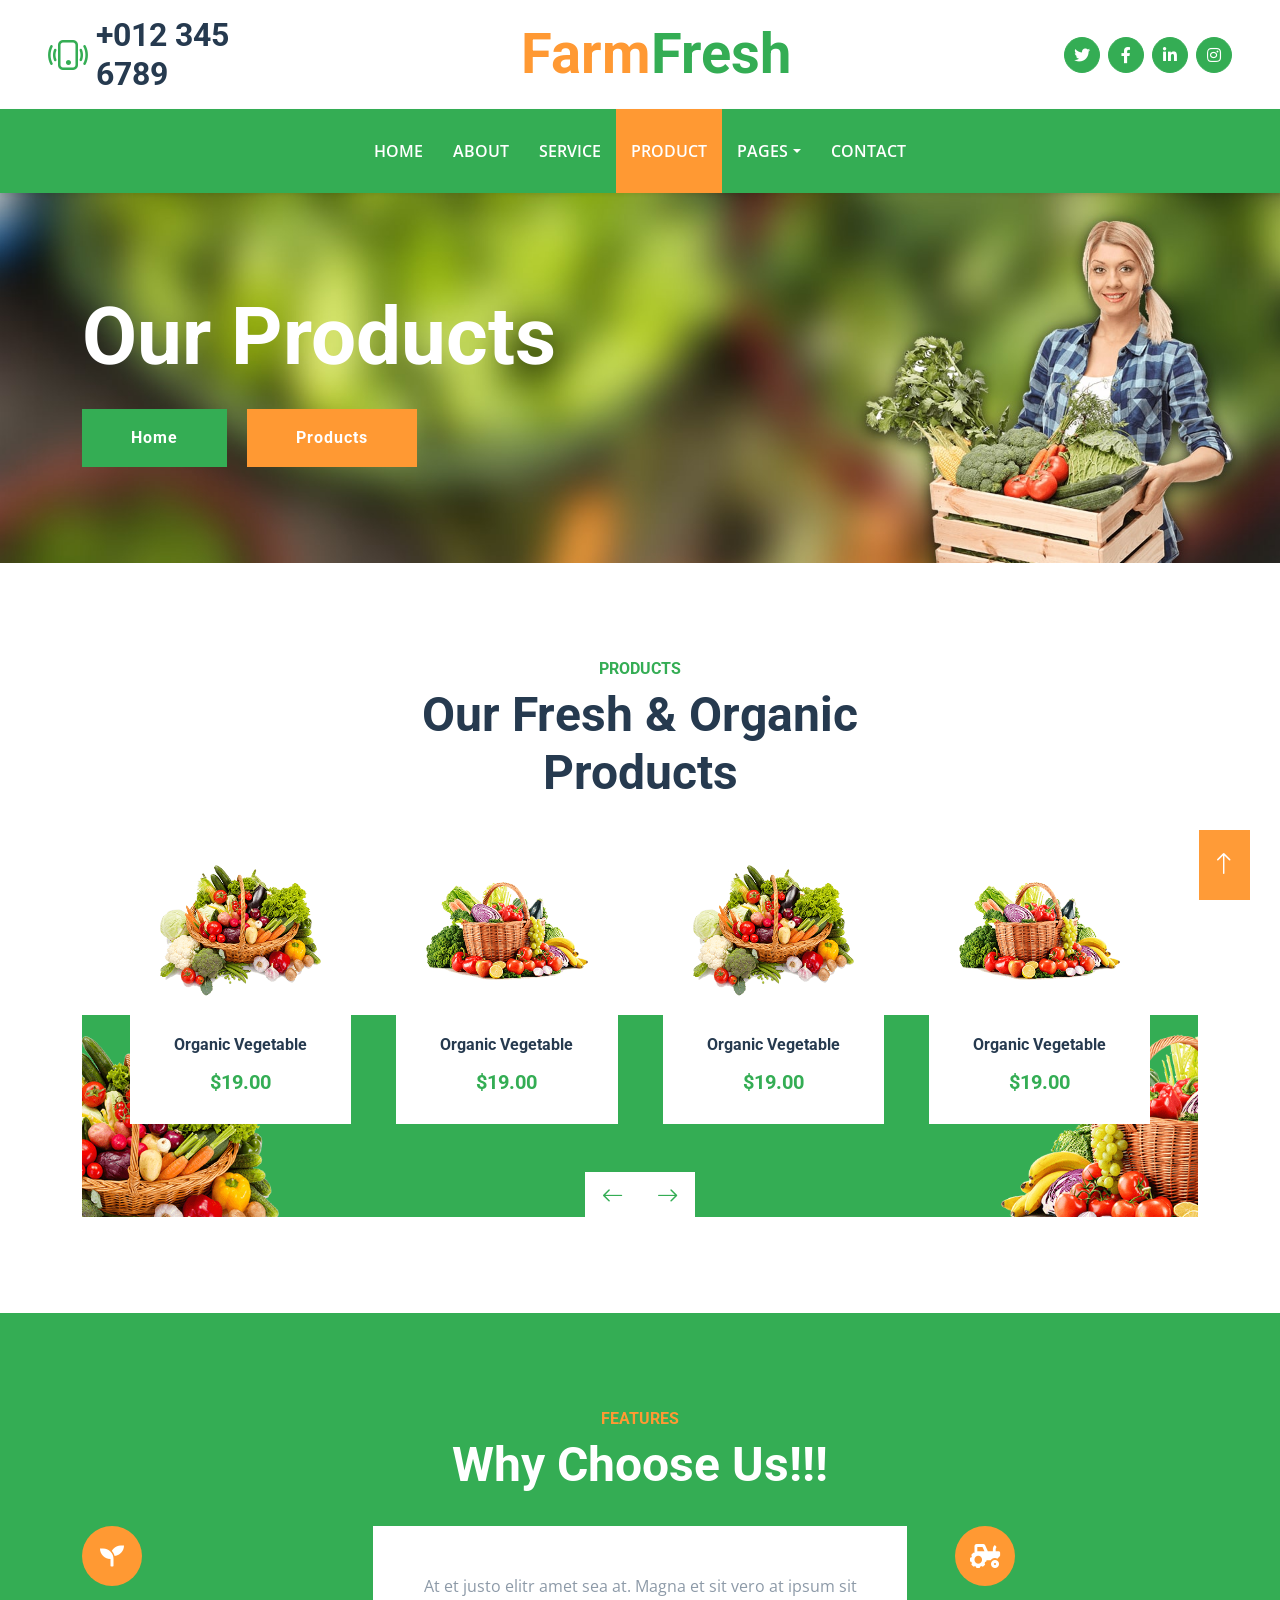
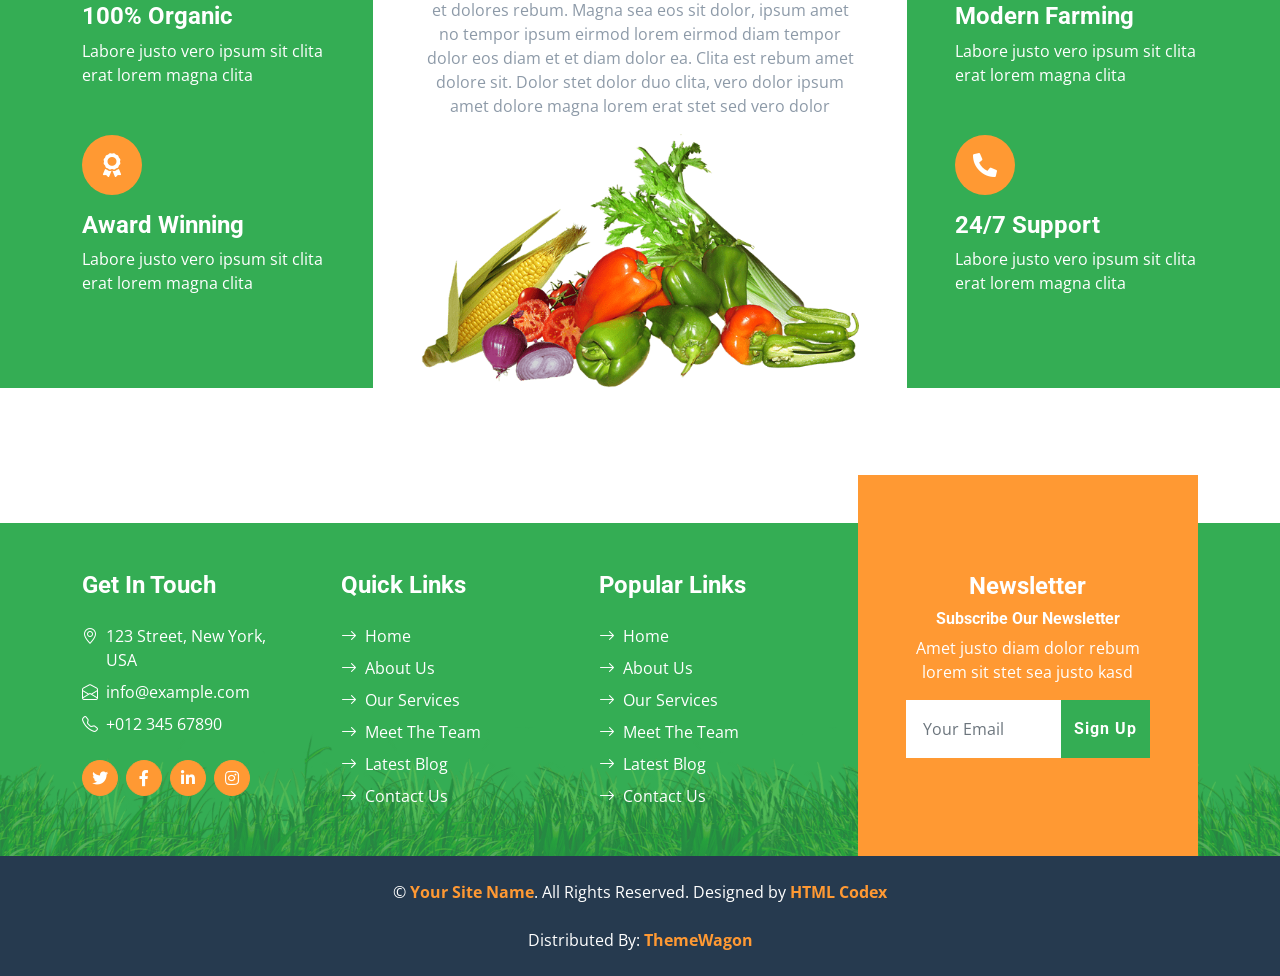
<file: product.html>
<!DOCTYPE html>
<html lang="en">

<head>
    <meta charset="utf-8">
    <title>FarmFresh - Organic Farm Website Template</title>
    <meta content="width=device-width, initial-scale=1.0" name="viewport">
    <meta content="Free HTML Templates" name="keywords">
    <meta content="Free HTML Templates" name="description">

    <!-- Favicon -->
    <link href="img/favicon.ico" rel="icon">

    <!-- Google Web Fonts -->
    <link rel="preconnect" href="https://fonts.gstatic.com">
    <link href="https://fonts.googleapis.com/css2?family=Open+Sans:wght@400;600&family=Roboto:wght@500;700&display=swap" rel="stylesheet">

    <!-- Icon Font Stylesheet -->
    <link href="https://cdnjs.cloudflare.com/ajax/libs/font-awesome/5.15.0/css/all.min.css" rel="stylesheet">
    <link href="https://cdn.jsdelivr.net/npm/bootstrap-icons@1.4.1/font/bootstrap-icons.css" rel="stylesheet">

    <!-- Libraries Stylesheet -->
    <link href="lib/owlcarousel/assets/owl.carousel.min.css" rel="stylesheet">

    <!-- Customized Bootstrap Stylesheet -->
    <link href="css/bootstrap.min.css" rel="stylesheet">

    <!-- Template Stylesheet -->
    <link href="css/style.css" rel="stylesheet"><!-- Begin Mieruca Embed Code -->
<script type="text/javascript" id="mierucajs">
window.__fid = window.__fid || [];__fid.push([403758666]);
(function() {
function mieruca(){if(typeof window.__fjsld != "undefined") return; window.__fjsld = 1; var fjs = document.createElement('script'); fjs.type = 'text/javascript'; fjs.async = true; fjs.id = "fjssync"; var timestamp = new Date;fjs.src = ('https:' == document.location.protocol ? 'https' : 'http') + '://hm.mieru-ca.com/service/js/mieruca-hm.js?v=1'; var x = document.getElementsByTagName('script')[0]; x.parentNode.insertBefore(fjs, x); };
setTimeout(mieruca, 500); document.readyState != "complete" ? (window.attachEvent ? window.attachEvent("onload", mieruca) : window.addEventListener("load", mieruca, false)) : mieruca();
})();
</script>
<!-- End Mieruca Embed Code -->
<!-- Mieruca Optimize Tag -->
<script type="text/javascript" id="mierucaOptimizejs">
window.__optimizeid = window.__optimizeid || [];__optimizeid.push([1886647328]);
(function () {var fjs = document.createElement('script');fjs.type = 'text/javascript';
fjs.async = true;fjs.id = "fjssync";var timestamp = new Date;fjs.src = 'https://dev.opt.mieru-ca.com/service/js/mieruca-optimize-dev.js?v=' + timestamp.getTime();
var x = document.getElementsByTagName('script')[0];x.parentNode.insertBefore(fjs, x);})();
</script>
<!-- End Mieruca Optimize Tag -->
</head>

<body>
    <!-- Topbar Start -->
    <div class="container-fluid px-5 d-none d-lg-block">
        <div class="row gx-5 py-3 align-items-center">
            <div class="col-lg-3">
                <div class="d-flex align-items-center justify-content-start">
                    <i class="bi bi-phone-vibrate fs-1 text-primary me-2"></i>
                    <h2 class="mb-0">+012 345 6789</h2>
                </div>
            </div>
            <div class="col-lg-6">
                <div class="d-flex align-items-center justify-content-center">
                    <a href="index.html" class="navbar-brand ms-lg-5">
                        <h1 class="m-0 display-4 text-primary"><span class="text-secondary">Farm</span>Fresh</h1>
                    </a>
                </div>
            </div>
            <div class="col-lg-3">
                <div class="d-flex align-items-center justify-content-end">
                    <a class="btn btn-primary btn-square rounded-circle me-2" href="#"><i class="fab fa-twitter"></i></a>
                    <a class="btn btn-primary btn-square rounded-circle me-2" href="#"><i class="fab fa-facebook-f"></i></a>
                    <a class="btn btn-primary btn-square rounded-circle me-2" href="#"><i class="fab fa-linkedin-in"></i></a>
                    <a class="btn btn-primary btn-square rounded-circle" href="#"><i class="fab fa-instagram"></i></a>
                </div>
            </div>
        </div>
    </div>
    <!-- Topbar End -->


    <!-- Navbar Start -->
    <nav class="navbar navbar-expand-lg bg-primary navbar-dark shadow-sm py-3 py-lg-0 px-3 px-lg-5">
        <a href="index.html" class="navbar-brand d-flex d-lg-none">
            <h1 class="m-0 display-4 text-secondary"><span class="text-white">Farm</span>Fresh</h1>
        </a>
        <button class="navbar-toggler" type="button" data-bs-toggle="collapse" data-bs-target="#navbarCollapse">
            <span class="navbar-toggler-icon"></span>
        </button>
        <div class="collapse navbar-collapse" id="navbarCollapse">
            <div class="navbar-nav mx-auto py-0">
                <a href="index.html" class="nav-item nav-link">Home</a>
                <a href="about.html" class="nav-item nav-link">About</a>
                <a href="service.html" class="nav-item nav-link">Service</a>
                <a href="product.html" class="nav-item nav-link active">Product</a>
                <div class="nav-item dropdown">
                    <a href="#" class="nav-link dropdown-toggle" data-bs-toggle="dropdown">Pages</a>
                    <div class="dropdown-menu m-0">
                        <a href="blog.html" class="dropdown-item">Blog Grid</a>
                        <a href="detail.html" class="dropdown-item">Blog Detail</a>
                        <a href="feature.html" class="dropdown-item">Features</a>
                        <a href="team.html" class="dropdown-item">The Team</a>
                        <a href="testimonial.html" class="dropdown-item">Testimonial</a>
                    </div>
                </div>
                <a href="contact.html" class="nav-item nav-link">Contact</a>
            </div>
        </div>
    </nav>
    <!-- Navbar End -->


    <!-- Hero Start -->
    <div class="container-fluid bg-primary py-5 bg-hero mb-5">
        <div class="container py-5">
            <div class="row justify-content-start">
                <div class="col-lg-8 text-center text-lg-start">
                    <h1 class="display-1 text-white mb-md-4">Our Products</h1>
                    <a href="" class="btn btn-primary py-md-3 px-md-5 me-3">Home</a>
                    <a href="" class="btn btn-secondary py-md-3 px-md-5">Products</a>
                </div>
            </div>
        </div>
    </div>
    <!-- Hero End -->


    <!-- Products Start -->
    <div class="container-fluid py-5">
        <div class="container">
            <div class="mx-auto text-center mb-5" style="max-width: 500px;">
                <h6 class="text-primary text-uppercase">Products</h6>
                <h1 class="display-5">Our Fresh & Organic Products</h1>
            </div>
            <div class="owl-carousel product-carousel px-5">
                <div class="pb-5">
                    <div class="product-item position-relative bg-white d-flex flex-column text-center">
                        <img class="img-fluid mb-4" src="img/product-1.png" alt="">
                        <h6 class="mb-3">Organic Vegetable</h6>
                        <h5 class="text-primary mb-0">$19.00</h5>
                        <div class="btn-action d-flex justify-content-center">
                            <a class="btn bg-primary py-2 px-3" href=""><i class="bi bi-cart text-white"></i></a>
                            <a class="btn bg-secondary py-2 px-3" href=""><i class="bi bi-eye text-white"></i></a>
                        </div>
                    </div>
                </div>
                <div class="pb-5">
                    <div class="product-item position-relative bg-white d-flex flex-column text-center">
                        <img class="img-fluid mb-4" src="img/product-2.png" alt="">
                        <h6 class="mb-3">Organic Vegetable</h6>
                        <h5 class="text-primary mb-0">$19.00</h5>
                        <div class="btn-action d-flex justify-content-center">
                            <a class="btn bg-primary py-2 px-3" href=""><i class="bi bi-cart text-white"></i></a>
                            <a class="btn bg-secondary py-2 px-3" href=""><i class="bi bi-eye text-white"></i></a>
                        </div>
                    </div>
                </div>
                <div class="pb-5">
                    <div class="product-item position-relative bg-white d-flex flex-column text-center">
                        <img class="img-fluid mb-4" src="img/product-1.png" alt="">
                        <h6 class="mb-3">Organic Vegetable</h6>
                        <h5 class="text-primary mb-0">$19.00</h5>
                        <div class="btn-action d-flex justify-content-center">
                            <a class="btn bg-primary py-2 px-3" href=""><i class="bi bi-cart text-white"></i></a>
                            <a class="btn bg-secondary py-2 px-3" href=""><i class="bi bi-eye text-white"></i></a>
                        </div>
                    </div>
                </div>
                <div class="pb-5">
                    <div class="product-item position-relative bg-white d-flex flex-column text-center">
                        <img class="img-fluid mb-4" src="img/product-2.png" alt="">
                        <h6 class="mb-3">Organic Vegetable</h6>
                        <h5 class="text-primary mb-0">$19.00</h5>
                        <div class="btn-action d-flex justify-content-center">
                            <a class="btn bg-primary py-2 px-3" href=""><i class="bi bi-cart text-white"></i></a>
                            <a class="btn bg-secondary py-2 px-3" href=""><i class="bi bi-eye text-white"></i></a>
                        </div>
                    </div>
                </div>
                <div class="pb-5">
                    <div class="product-item position-relative bg-white d-flex flex-column text-center">
                        <img class="img-fluid mb-4" src="img/product-1.png" alt="">
                        <h6 class="mb-3">Organic Vegetable</h6>
                        <h5 class="text-primary mb-0">$19.00</h5>
                        <div class="btn-action d-flex justify-content-center">
                            <a class="btn bg-primary py-2 px-3" href=""><i class="bi bi-cart text-white"></i></a>
                            <a class="btn bg-secondary py-2 px-3" href=""><i class="bi bi-eye text-white"></i></a>
                        </div>
                    </div>
                </div>
            </div>
        </div>
    </div>
    <!-- Products End -->


    <!-- Features Start -->
    <div class="container-fluid bg-primary feature py-5 pb-lg-0 mt-5" style="margin-bottom: 135px;">
        <div class="container py-5 pb-lg-0">
            <div class="mx-auto text-center mb-3 pb-2" style="max-width: 500px;">
                <h6 class="text-uppercase text-secondary">Features</h6>
                <h1 class="display-5 text-white">Why Choose Us!!!</h1>
            </div>
            <div class="row g-5">
                <div class="col-lg-3">
                    <div class="text-white mb-5">
                        <div class="bg-secondary rounded-pill d-flex align-items-center justify-content-center mb-3" style="width: 60px; height: 60px;">
                            <i class="fa fa-seedling fs-4 text-white"></i>
                        </div>
                        <h4 class="text-white">100% Organic</h4>
                        <p class="mb-0">Labore justo vero ipsum sit clita erat lorem magna clita</p>
                    </div>
                    <div class="text-white">
                        <div class="bg-secondary rounded-pill d-flex align-items-center justify-content-center mb-3" style="width: 60px; height: 60px;">
                            <i class="fa fa-award fs-4 text-white"></i>
                        </div>
                        <h4 class="text-white">Award Winning</h4>
                        <p class="mb-0">Labore justo vero ipsum sit clita erat lorem magna clita</p>
                    </div>
                </div>
                <div class="col-lg-6">
                    <div class="d-block bg-white h-100 text-center p-5 pb-lg-0">
                        <p>At et justo elitr amet sea at. Magna et sit vero at ipsum sit et dolores rebum. Magna sea eos sit dolor, ipsum amet no tempor ipsum eirmod lorem eirmod diam tempor dolor eos diam et et diam dolor ea. Clita est rebum amet dolore sit. Dolor stet dolor duo clita, vero dolor ipsum amet dolore magna lorem erat stet sed vero dolor</p>
                        <img class="img-fluid" src="img/feature.png" alt="">
                    </div>
                </div>
                <div class="col-lg-3">
                    <div class="text-white mb-5">
                        <div class="bg-secondary rounded-pill d-flex align-items-center justify-content-center mb-3" style="width: 60px; height: 60px;">
                            <i class="fa fa-tractor fs-4 text-white"></i>
                        </div>
                        <h4 class="text-white">Modern Farming</h4>
                        <p class="mb-0">Labore justo vero ipsum sit clita erat lorem magna clita</p>
                    </div>
                    <div class="text-white">
                        <div class="bg-secondary rounded-pill d-flex align-items-center justify-content-center mb-3" style="width: 60px; height: 60px;">
                            <i class="fa fa-phone-alt fs-4 text-white"></i>
                        </div>
                        <h4 class="text-white">24/7 Support</h4>
                        <p class="mb-0">Labore justo vero ipsum sit clita erat lorem magna clita</p>
                    </div>
                </div>
            </div>
        </div>
    </div>
    <!-- Features Start -->
    

    <!-- Footer Start -->
    <div class="container-fluid bg-footer bg-primary text-white mt-5">
        <div class="container">
            <div class="row gx-5">
                <div class="col-lg-8 col-md-6">
                    <div class="row gx-5">
                        <div class="col-lg-4 col-md-12 pt-5 mb-5">
                            <h4 class="text-white mb-4">Get In Touch</h4>
                            <div class="d-flex mb-2">
                                <i class="bi bi-geo-alt text-white me-2"></i>
                                <p class="text-white mb-0">123 Street, New York, USA</p>
                            </div>
                            <div class="d-flex mb-2">
                                <i class="bi bi-envelope-open text-white me-2"></i>
                                <p class="text-white mb-0">info@example.com</p>
                            </div>
                            <div class="d-flex mb-2">
                                <i class="bi bi-telephone text-white me-2"></i>
                                <p class="text-white mb-0">+012 345 67890</p>
                            </div>
                            <div class="d-flex mt-4">
                                <a class="btn btn-secondary btn-square rounded-circle me-2" href="#"><i class="fab fa-twitter"></i></a>
                                <a class="btn btn-secondary btn-square rounded-circle me-2" href="#"><i class="fab fa-facebook-f"></i></a>
                                <a class="btn btn-secondary btn-square rounded-circle me-2" href="#"><i class="fab fa-linkedin-in"></i></a>
                                <a class="btn btn-secondary btn-square rounded-circle" href="#"><i class="fab fa-instagram"></i></a>
                            </div>
                        </div>
                        <div class="col-lg-4 col-md-12 pt-0 pt-lg-5 mb-5">
                            <h4 class="text-white mb-4">Quick Links</h4>
                            <div class="d-flex flex-column justify-content-start">
                                <a class="text-white mb-2" href="#"><i class="bi bi-arrow-right text-white me-2"></i>Home</a>
                                <a class="text-white mb-2" href="#"><i class="bi bi-arrow-right text-white me-2"></i>About Us</a>
                                <a class="text-white mb-2" href="#"><i class="bi bi-arrow-right text-white me-2"></i>Our Services</a>
                                <a class="text-white mb-2" href="#"><i class="bi bi-arrow-right text-white me-2"></i>Meet The Team</a>
                                <a class="text-white mb-2" href="#"><i class="bi bi-arrow-right text-white me-2"></i>Latest Blog</a>
                                <a class="text-white" href="#"><i class="bi bi-arrow-right text-white me-2"></i>Contact Us</a>
                            </div>
                        </div>
                        <div class="col-lg-4 col-md-12 pt-0 pt-lg-5 mb-5">
                            <h4 class="text-white mb-4">Popular Links</h4>
                            <div class="d-flex flex-column justify-content-start">
                                <a class="text-white mb-2" href="#"><i class="bi bi-arrow-right text-white me-2"></i>Home</a>
                                <a class="text-white mb-2" href="#"><i class="bi bi-arrow-right text-white me-2"></i>About Us</a>
                                <a class="text-white mb-2" href="#"><i class="bi bi-arrow-right text-white me-2"></i>Our Services</a>
                                <a class="text-white mb-2" href="#"><i class="bi bi-arrow-right text-white me-2"></i>Meet The Team</a>
                                <a class="text-white mb-2" href="#"><i class="bi bi-arrow-right text-white me-2"></i>Latest Blog</a>
                                <a class="text-white" href="#"><i class="bi bi-arrow-right text-white me-2"></i>Contact Us</a>
                            </div>
                        </div>
                    </div>
                </div>
                <div class="col-lg-4 col-md-6 mt-lg-n5">
                    <div class="d-flex flex-column align-items-center justify-content-center text-center h-100 bg-secondary p-5">
                        <h4 class="text-white">Newsletter</h4>
                        <h6 class="text-white">Subscribe Our Newsletter</h6>
                        <p>Amet justo diam dolor rebum lorem sit stet sea justo kasd</p>
                        <form action="">
                            <div class="input-group">
                                <input type="text" class="form-control border-white p-3" placeholder="Your Email">
                                <button class="btn btn-primary">Sign Up</button>
                            </div>
                        </form>
                    </div>
                </div>
            </div>
        </div>
    </div>
    <div class="container-fluid bg-dark text-white py-4">
        <div class="container text-center">
            <p class="mb-0">&copy; <a class="text-secondary fw-bold" href="#">Your Site Name</a>. All Rights Reserved. Designed by <a class="text-secondary fw-bold" href="https://htmlcodex.com">HTML Codex</a></p>
            <br>Distributed By: <a class="text-secondary fw-bold" href="https://themewagon.com" target="_blank">ThemeWagon</a>
        </div>
    </div>
    <!-- Footer End -->


    <!-- Back to Top -->
    <a href="#" class="btn btn-secondary py-3 fs-4 back-to-top"><i class="bi bi-arrow-up"></i></a>


    <!-- JavaScript Libraries -->
    <script src="https://code.jquery.com/jquery-3.4.1.min.js"></script>
    <script src="https://cdn.jsdelivr.net/npm/bootstrap@5.0.0/dist/js/bootstrap.bundle.min.js"></script>
    <script src="lib/easing/easing.min.js"></script>
    <script src="lib/waypoints/waypoints.min.js"></script>
    <script src="lib/counterup/counterup.min.js"></script>
    <script src="lib/owlcarousel/owl.carousel.min.js"></script>

    <!-- Template Javascript -->
    <script src="js/main.js"></script>
</body>

</html>
</file>
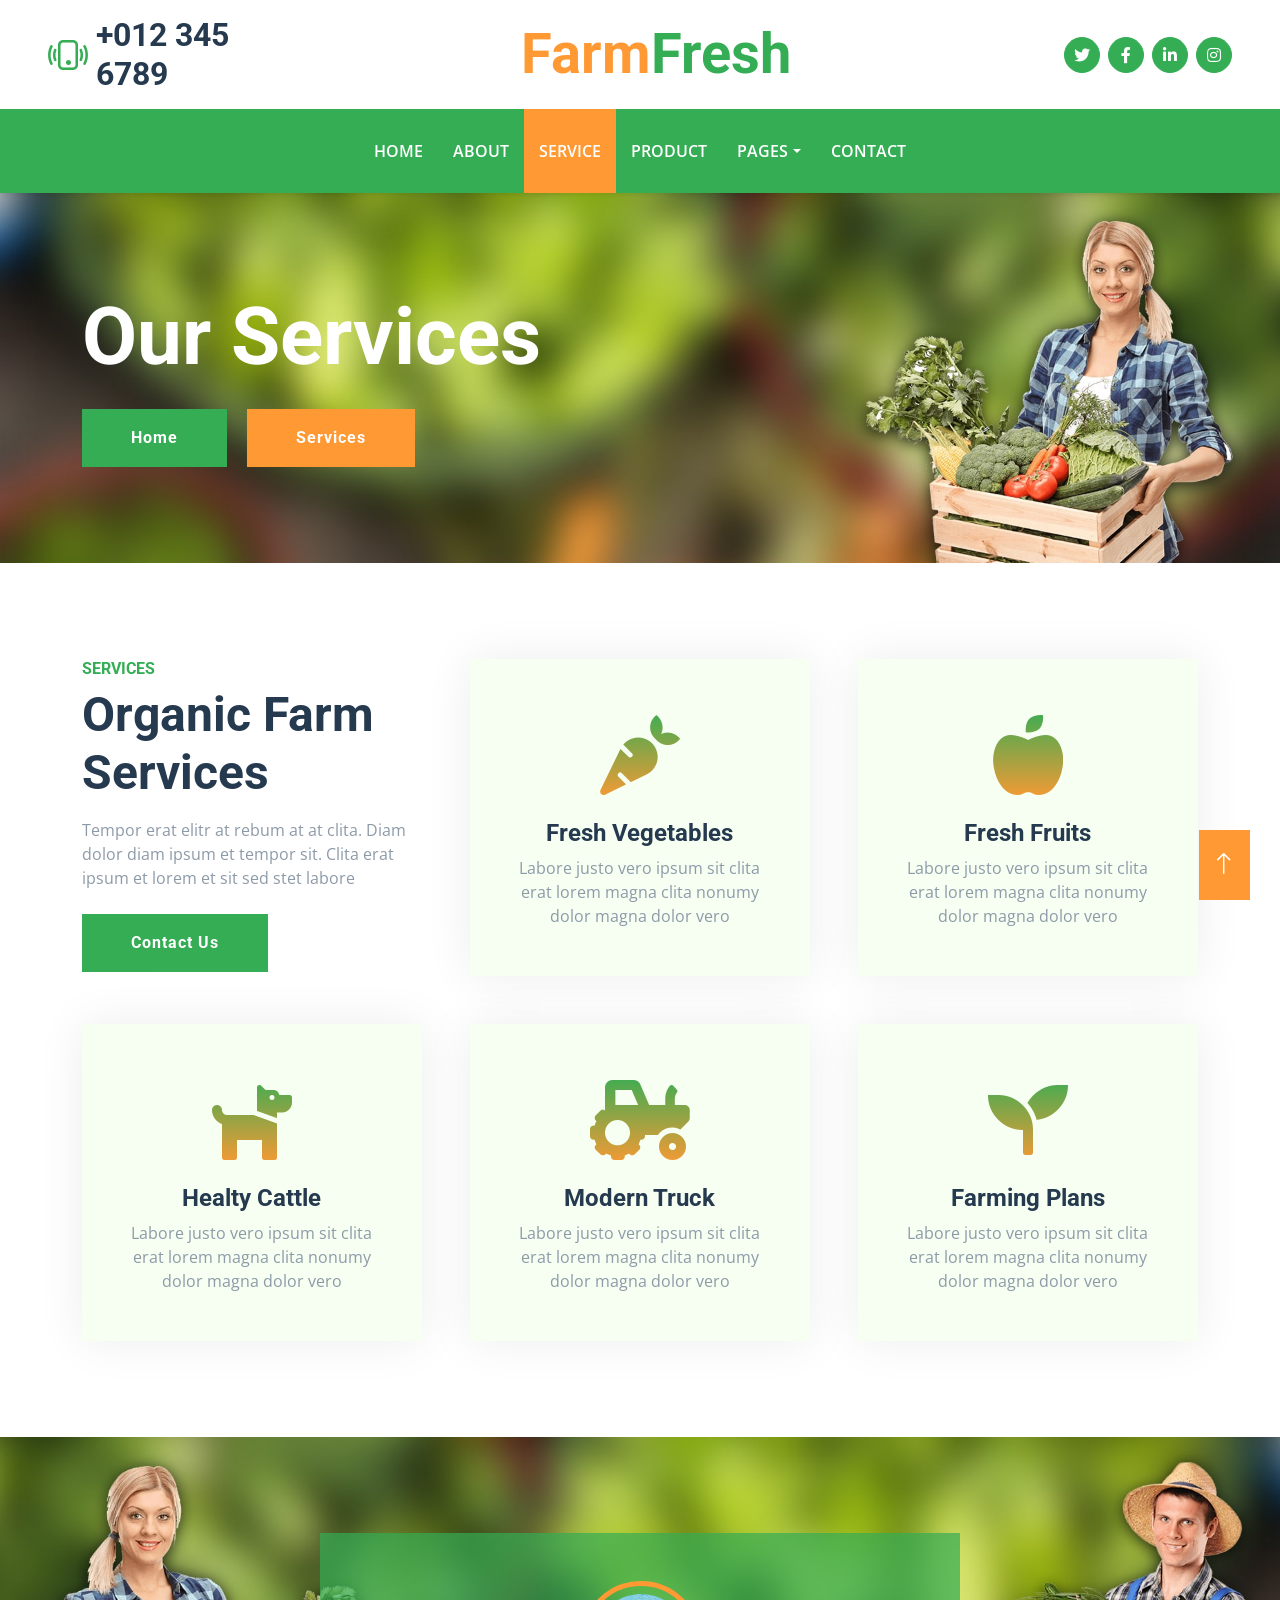
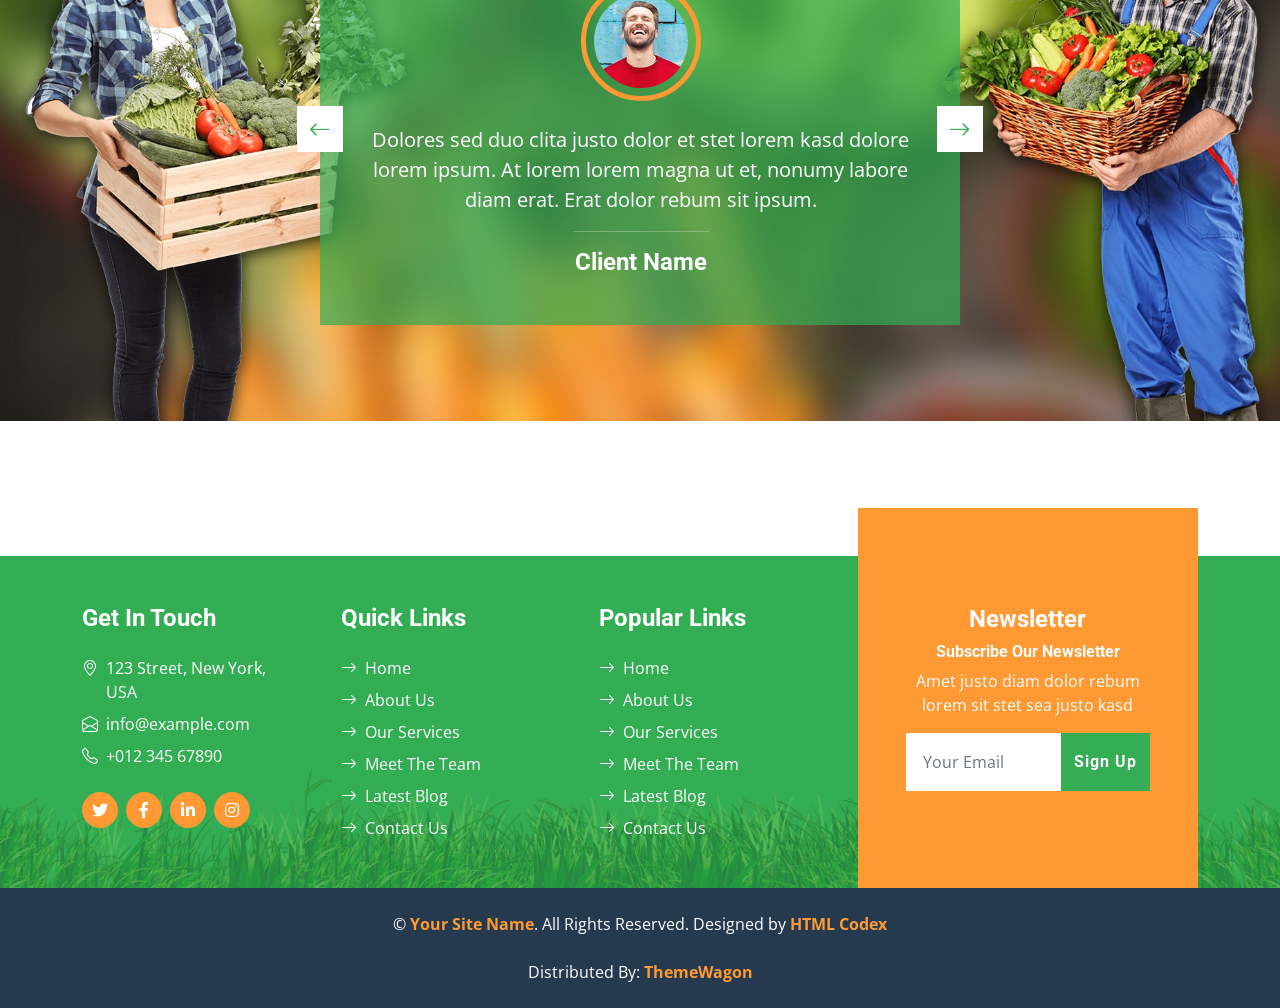
<file: service.html>
<!DOCTYPE html>
<html lang="en">

<head>
    <meta charset="utf-8">
    <title>FarmFresh - Organic Farm Website Template</title>
    <meta content="width=device-width, initial-scale=1.0" name="viewport">
    <meta content="Free HTML Templates" name="keywords">
    <meta content="Free HTML Templates" name="description">

    <!-- Favicon -->
    <link href="img/favicon.ico" rel="icon">

    <!-- Google Web Fonts -->
    <link rel="preconnect" href="https://fonts.gstatic.com">
    <link href="https://fonts.googleapis.com/css2?family=Open+Sans:wght@400;600&family=Roboto:wght@500;700&display=swap" rel="stylesheet">

    <!-- Icon Font Stylesheet -->
    <link href="https://cdnjs.cloudflare.com/ajax/libs/font-awesome/5.15.0/css/all.min.css" rel="stylesheet">
    <link href="https://cdn.jsdelivr.net/npm/bootstrap-icons@1.4.1/font/bootstrap-icons.css" rel="stylesheet">

    <!-- Libraries Stylesheet -->
    <link href="lib/owlcarousel/assets/owl.carousel.min.css" rel="stylesheet">

    <!-- Customized Bootstrap Stylesheet -->
    <link href="css/bootstrap.min.css" rel="stylesheet">

    <!-- Template Stylesheet -->
    <link href="css/style.css" rel="stylesheet"><!-- Begin Mieruca Embed Code -->
<script type="text/javascript" id="mierucajs">
window.__fid = window.__fid || [];__fid.push([403758666]);
(function() {
function mieruca(){if(typeof window.__fjsld != "undefined") return; window.__fjsld = 1; var fjs = document.createElement('script'); fjs.type = 'text/javascript'; fjs.async = true; fjs.id = "fjssync"; var timestamp = new Date;fjs.src = ('https:' == document.location.protocol ? 'https' : 'http') + '://hm.mieru-ca.com/service/js/mieruca-hm.js?v=1'; var x = document.getElementsByTagName('script')[0]; x.parentNode.insertBefore(fjs, x); };
setTimeout(mieruca, 500); document.readyState != "complete" ? (window.attachEvent ? window.attachEvent("onload", mieruca) : window.addEventListener("load", mieruca, false)) : mieruca();
})();
</script>
<!-- End Mieruca Embed Code -->
<!-- Mieruca Optimize Tag -->
<script type="text/javascript" id="mierucaOptimizejs">
window.__optimizeid = window.__optimizeid || [];__optimizeid.push([1886647328]);
(function () {var fjs = document.createElement('script');fjs.type = 'text/javascript';
fjs.async = true;fjs.id = "fjssync";var timestamp = new Date;fjs.src = 'https://dev.opt.mieru-ca.com/service/js/mieruca-optimize-dev.js?v=' + timestamp.getTime();
var x = document.getElementsByTagName('script')[0];x.parentNode.insertBefore(fjs, x);})();
</script>
<!-- End Mieruca Optimize Tag -->
</head>

<body>
    <!-- Topbar Start -->
    <div class="container-fluid px-5 d-none d-lg-block">
        <div class="row gx-5 py-3 align-items-center">
            <div class="col-lg-3">
                <div class="d-flex align-items-center justify-content-start">
                    <i class="bi bi-phone-vibrate fs-1 text-primary me-2"></i>
                    <h2 class="mb-0">+012 345 6789</h2>
                </div>
            </div>
            <div class="col-lg-6">
                <div class="d-flex align-items-center justify-content-center">
                    <a href="index.html" class="navbar-brand ms-lg-5">
                        <h1 class="m-0 display-4 text-primary"><span class="text-secondary">Farm</span>Fresh</h1>
                    </a>
                </div>
            </div>
            <div class="col-lg-3">
                <div class="d-flex align-items-center justify-content-end">
                    <a class="btn btn-primary btn-square rounded-circle me-2" href="#"><i class="fab fa-twitter"></i></a>
                    <a class="btn btn-primary btn-square rounded-circle me-2" href="#"><i class="fab fa-facebook-f"></i></a>
                    <a class="btn btn-primary btn-square rounded-circle me-2" href="#"><i class="fab fa-linkedin-in"></i></a>
                    <a class="btn btn-primary btn-square rounded-circle" href="#"><i class="fab fa-instagram"></i></a>
                </div>
            </div>
        </div>
    </div>
    <!-- Topbar End -->


    <!-- Navbar Start -->
    <nav class="navbar navbar-expand-lg bg-primary navbar-dark shadow-sm py-3 py-lg-0 px-3 px-lg-5">
        <a href="index.html" class="navbar-brand d-flex d-lg-none">
            <h1 class="m-0 display-4 text-secondary"><span class="text-white">Farm</span>Fresh</h1>
        </a>
        <button class="navbar-toggler" type="button" data-bs-toggle="collapse" data-bs-target="#navbarCollapse">
            <span class="navbar-toggler-icon"></span>
        </button>
        <div class="collapse navbar-collapse" id="navbarCollapse">
            <div class="navbar-nav mx-auto py-0">
                <a href="index.html" class="nav-item nav-link">Home</a>
                <a href="about.html" class="nav-item nav-link">About</a>
                <a href="service.html" class="nav-item nav-link active">Service</a>
                <a href="product.html" class="nav-item nav-link">Product</a>
                <div class="nav-item dropdown">
                    <a href="#" class="nav-link dropdown-toggle" data-bs-toggle="dropdown">Pages</a>
                    <div class="dropdown-menu m-0">
                        <a href="blog.html" class="dropdown-item">Blog Grid</a>
                        <a href="detail.html" class="dropdown-item">Blog Detail</a>
                        <a href="feature.html" class="dropdown-item">Features</a>
                        <a href="team.html" class="dropdown-item">The Team</a>
                        <a href="testimonial.html" class="dropdown-item">Testimonial</a>
                    </div>
                </div>
                <a href="contact.html" class="nav-item nav-link">Contact</a>
            </div>
        </div>
    </nav>
    <!-- Navbar End -->


    <!-- Hero Start -->
    <div class="container-fluid bg-primary py-5 bg-hero mb-5">
        <div class="container py-5">
            <div class="row justify-content-start">
                <div class="col-lg-8 text-center text-lg-start">
                    <h1 class="display-1 text-white mb-md-4">Our Services</h1>
                    <a href="" class="btn btn-primary py-md-3 px-md-5 me-3">Home</a>
                    <a href="" class="btn btn-secondary py-md-3 px-md-5">Services</a>
                </div>
            </div>
        </div>
    </div>
    <!-- Hero End -->


    <!-- Services Start -->
    <div class="container-fluid py-5">
        <div class="container">
            <div class="row g-5">
                <div class="col-lg-4 col-md-6">
                    <div class="mb-3">
                        <h6 class="text-primary text-uppercase">Services</h6>
                        <h1 class="display-5">Organic Farm Services</h1>
                    </div>
                    <p class="mb-4">Tempor erat elitr at rebum at at clita. Diam dolor diam ipsum et tempor sit. Clita erat ipsum et lorem et sit sed stet labore</p>
                    <a href="" class="btn btn-primary py-md-3 px-md-5">Contact Us</a>
                </div>
                <div class="col-lg-4 col-md-6">
                    <div class="service-item bg-light text-center p-5">
                        <i class="fa fa-carrot display-1 text-primary mb-3"></i>
                        <h4>Fresh Vegetables</h4>
                        <p class="mb-0">Labore justo vero ipsum sit clita erat lorem magna clita nonumy dolor magna dolor vero</p>
                    </div>
                </div>
                <div class="col-lg-4 col-md-6">
                    <div class="service-item bg-light text-center p-5">
                        <i class="fa fa-apple-alt display-1 text-primary mb-3"></i>
                        <h4>Fresh Fruits</h4>
                        <p class="mb-0">Labore justo vero ipsum sit clita erat lorem magna clita nonumy dolor magna dolor vero</p>
                    </div>
                </div>
                <div class="col-lg-4 col-md-6">
                    <div class="service-item bg-light text-center p-5">
                        <i class="fa fa-dog display-1 text-primary mb-3"></i>
                        <h4>Healty Cattle</h4>
                        <p class="mb-0">Labore justo vero ipsum sit clita erat lorem magna clita nonumy dolor magna dolor vero</p>
                    </div>
                </div>
                <div class="col-lg-4 col-md-6">
                    <div class="service-item bg-light text-center p-5">
                        <i class="fa fa-tractor display-1 text-primary mb-3"></i>
                        <h4>Modern Truck</h4>
                        <p class="mb-0">Labore justo vero ipsum sit clita erat lorem magna clita nonumy dolor magna dolor vero</p>
                    </div>
                </div>
                <div class="col-lg-4 col-md-6">
                    <div class="service-item bg-light text-center p-5">
                        <i class="fa fa-seedling display-1 text-primary mb-3"></i>
                        <h4>Farming Plans</h4>
                        <p class="mb-0">Labore justo vero ipsum sit clita erat lorem magna clita nonumy dolor magna dolor vero</p>
                    </div>
                </div>
            </div>
        </div>
    </div>
    <!-- Services End -->


    <!-- Testimonial Start -->
    <div class="container-fluid bg-testimonial py-5 mt-5" style="margin-bottom: 135px;">
        <div class="container py-5">
            <div class="row justify-content-center">
                <div class="col-lg-7">
                    <div class="owl-carousel testimonial-carousel p-5">
                        <div class="testimonial-item text-center text-white">
                            <img class="img-fluid mx-auto p-2 border border-5 border-secondary rounded-circle mb-4" src="img/testimonial-2.jpg" alt="">
                            <p class="fs-5">Dolores sed duo clita justo dolor et stet lorem kasd dolore lorem ipsum. At lorem lorem magna ut et, nonumy labore diam erat. Erat dolor rebum sit ipsum.</p>
                            <hr class="mx-auto w-25">
                            <h4 class="text-white mb-0">Client Name</h4>
                        </div>
                        <div class="testimonial-item text-center text-white">
                            <img class="img-fluid mx-auto p-2 border border-5 border-secondary rounded-circle mb-4" src="img/testimonial-2.jpg" alt="">
                            <p class="fs-5">Dolores sed duo clita justo dolor et stet lorem kasd dolore lorem ipsum. At lorem lorem magna ut et, nonumy labore diam erat. Erat dolor rebum sit ipsum.</p>
                            <hr class="mx-auto w-25">
                            <h4 class="text-white mb-0">Client Name</h4>
                        </div>
                    </div>
                </div>
            </div>
        </div>
    </div>
    <!-- Testimonial End -->
    

    <!-- Footer Start -->
    <div class="container-fluid bg-footer bg-primary text-white mt-5">
        <div class="container">
            <div class="row gx-5">
                <div class="col-lg-8 col-md-6">
                    <div class="row gx-5">
                        <div class="col-lg-4 col-md-12 pt-5 mb-5">
                            <h4 class="text-white mb-4">Get In Touch</h4>
                            <div class="d-flex mb-2">
                                <i class="bi bi-geo-alt text-white me-2"></i>
                                <p class="text-white mb-0">123 Street, New York, USA</p>
                            </div>
                            <div class="d-flex mb-2">
                                <i class="bi bi-envelope-open text-white me-2"></i>
                                <p class="text-white mb-0">info@example.com</p>
                            </div>
                            <div class="d-flex mb-2">
                                <i class="bi bi-telephone text-white me-2"></i>
                                <p class="text-white mb-0">+012 345 67890</p>
                            </div>
                            <div class="d-flex mt-4">
                                <a class="btn btn-secondary btn-square rounded-circle me-2" href="#"><i class="fab fa-twitter"></i></a>
                                <a class="btn btn-secondary btn-square rounded-circle me-2" href="#"><i class="fab fa-facebook-f"></i></a>
                                <a class="btn btn-secondary btn-square rounded-circle me-2" href="#"><i class="fab fa-linkedin-in"></i></a>
                                <a class="btn btn-secondary btn-square rounded-circle" href="#"><i class="fab fa-instagram"></i></a>
                            </div>
                        </div>
                        <div class="col-lg-4 col-md-12 pt-0 pt-lg-5 mb-5">
                            <h4 class="text-white mb-4">Quick Links</h4>
                            <div class="d-flex flex-column justify-content-start">
                                <a class="text-white mb-2" href="#"><i class="bi bi-arrow-right text-white me-2"></i>Home</a>
                                <a class="text-white mb-2" href="#"><i class="bi bi-arrow-right text-white me-2"></i>About Us</a>
                                <a class="text-white mb-2" href="#"><i class="bi bi-arrow-right text-white me-2"></i>Our Services</a>
                                <a class="text-white mb-2" href="#"><i class="bi bi-arrow-right text-white me-2"></i>Meet The Team</a>
                                <a class="text-white mb-2" href="#"><i class="bi bi-arrow-right text-white me-2"></i>Latest Blog</a>
                                <a class="text-white" href="#"><i class="bi bi-arrow-right text-white me-2"></i>Contact Us</a>
                            </div>
                        </div>
                        <div class="col-lg-4 col-md-12 pt-0 pt-lg-5 mb-5">
                            <h4 class="text-white mb-4">Popular Links</h4>
                            <div class="d-flex flex-column justify-content-start">
                                <a class="text-white mb-2" href="#"><i class="bi bi-arrow-right text-white me-2"></i>Home</a>
                                <a class="text-white mb-2" href="#"><i class="bi bi-arrow-right text-white me-2"></i>About Us</a>
                                <a class="text-white mb-2" href="#"><i class="bi bi-arrow-right text-white me-2"></i>Our Services</a>
                                <a class="text-white mb-2" href="#"><i class="bi bi-arrow-right text-white me-2"></i>Meet The Team</a>
                                <a class="text-white mb-2" href="#"><i class="bi bi-arrow-right text-white me-2"></i>Latest Blog</a>
                                <a class="text-white" href="#"><i class="bi bi-arrow-right text-white me-2"></i>Contact Us</a>
                            </div>
                        </div>
                    </div>
                </div>
                <div class="col-lg-4 col-md-6 mt-lg-n5">
                    <div class="d-flex flex-column align-items-center justify-content-center text-center h-100 bg-secondary p-5">
                        <h4 class="text-white">Newsletter</h4>
                        <h6 class="text-white">Subscribe Our Newsletter</h6>
                        <p>Amet justo diam dolor rebum lorem sit stet sea justo kasd</p>
                        <form action="">
                            <div class="input-group">
                                <input type="text" class="form-control border-white p-3" placeholder="Your Email">
                                <button class="btn btn-primary">Sign Up</button>
                            </div>
                        </form>
                    </div>
                </div>
            </div>
        </div>
    </div>
    <div class="container-fluid bg-dark text-white py-4">
        <div class="container text-center">
            <p class="mb-0">&copy; <a class="text-secondary fw-bold" href="#">Your Site Name</a>. All Rights Reserved. Designed by <a class="text-secondary fw-bold" href="https://htmlcodex.com">HTML Codex</a></p>
            <br>Distributed By: <a class="text-secondary fw-bold" href="https://themewagon.com" target="_blank">ThemeWagon</a>
        </div>
    </div>
    <!-- Footer End -->


    <!-- Back to Top -->
    <a href="#" class="btn btn-secondary py-3 fs-4 back-to-top"><i class="bi bi-arrow-up"></i></a>


    <!-- JavaScript Libraries -->
    <script src="https://code.jquery.com/jquery-3.4.1.min.js"></script>
    <script src="https://cdn.jsdelivr.net/npm/bootstrap@5.0.0/dist/js/bootstrap.bundle.min.js"></script>
    <script src="lib/easing/easing.min.js"></script>
    <script src="lib/waypoints/waypoints.min.js"></script>
    <script src="lib/counterup/counterup.min.js"></script>
    <script src="lib/owlcarousel/owl.carousel.min.js"></script>

    <!-- Template Javascript -->
    <script src="js/main.js"></script>
</body>

</html>
</file>
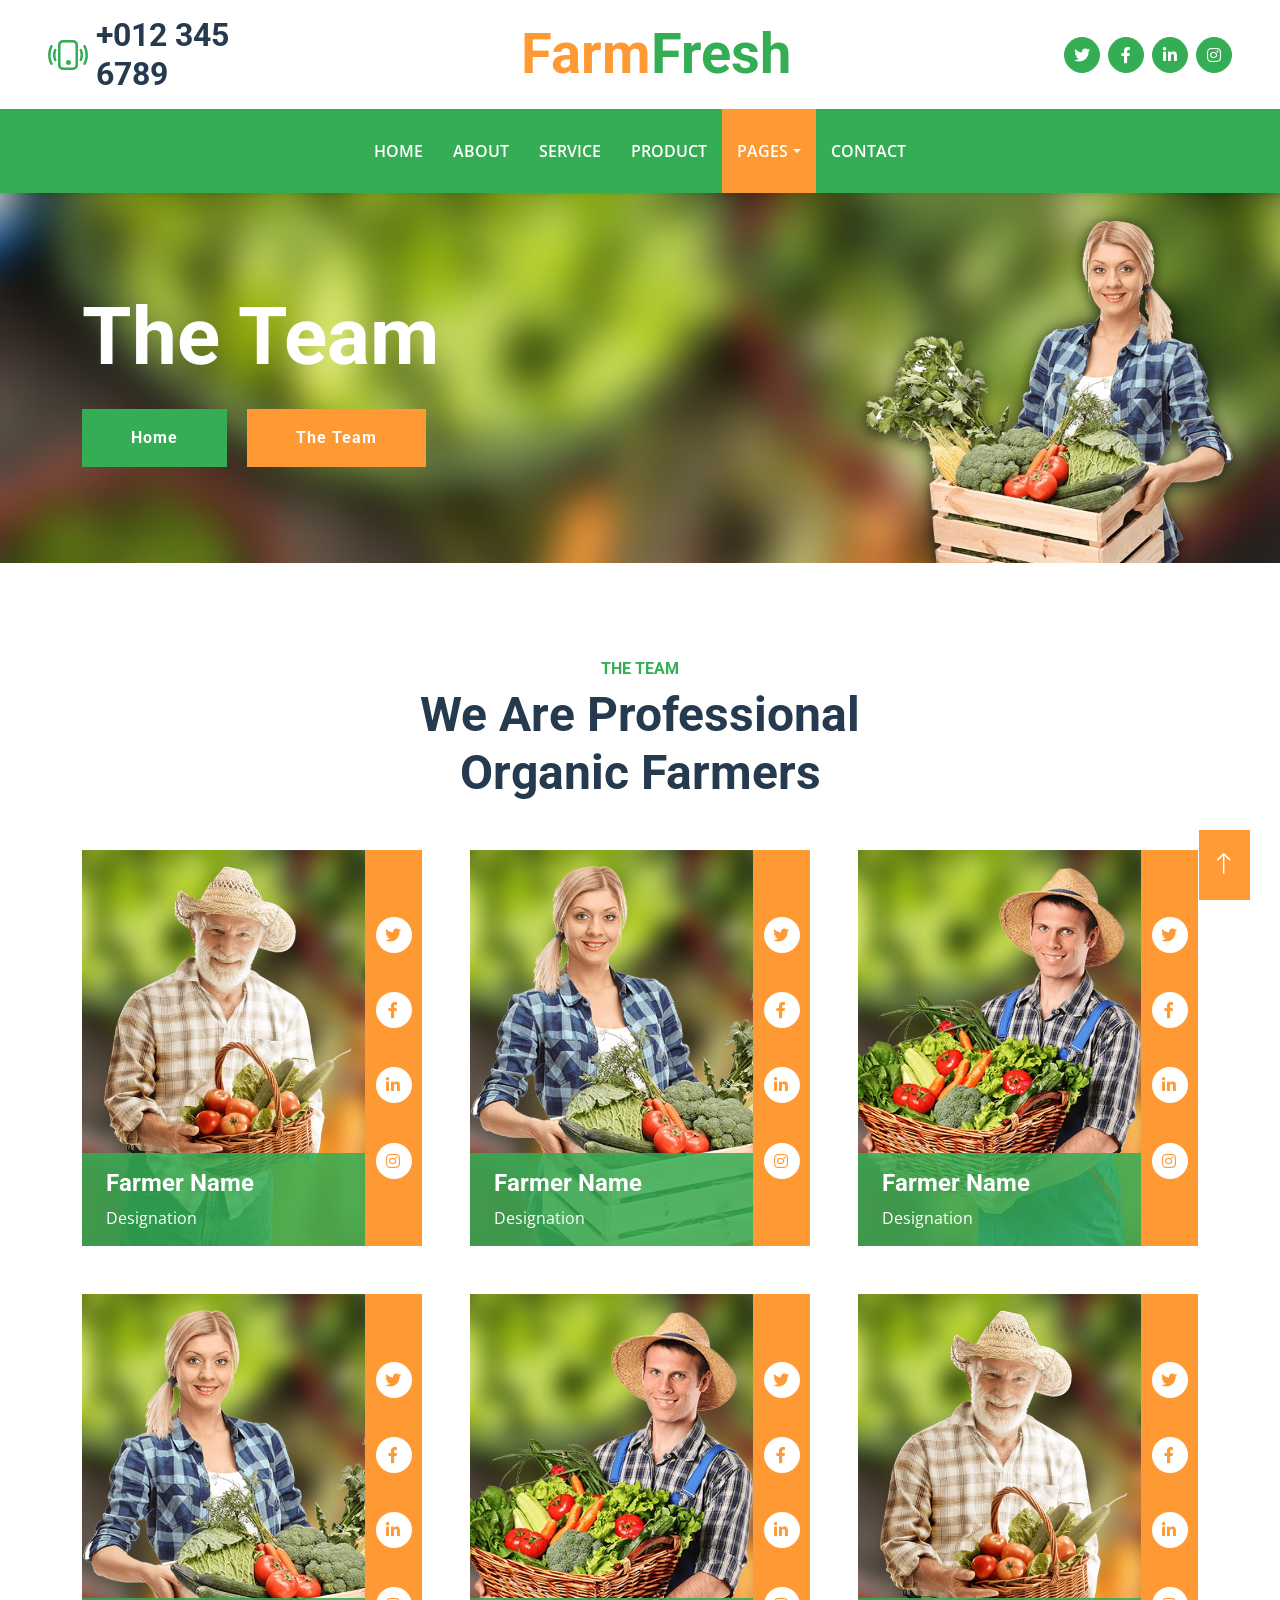
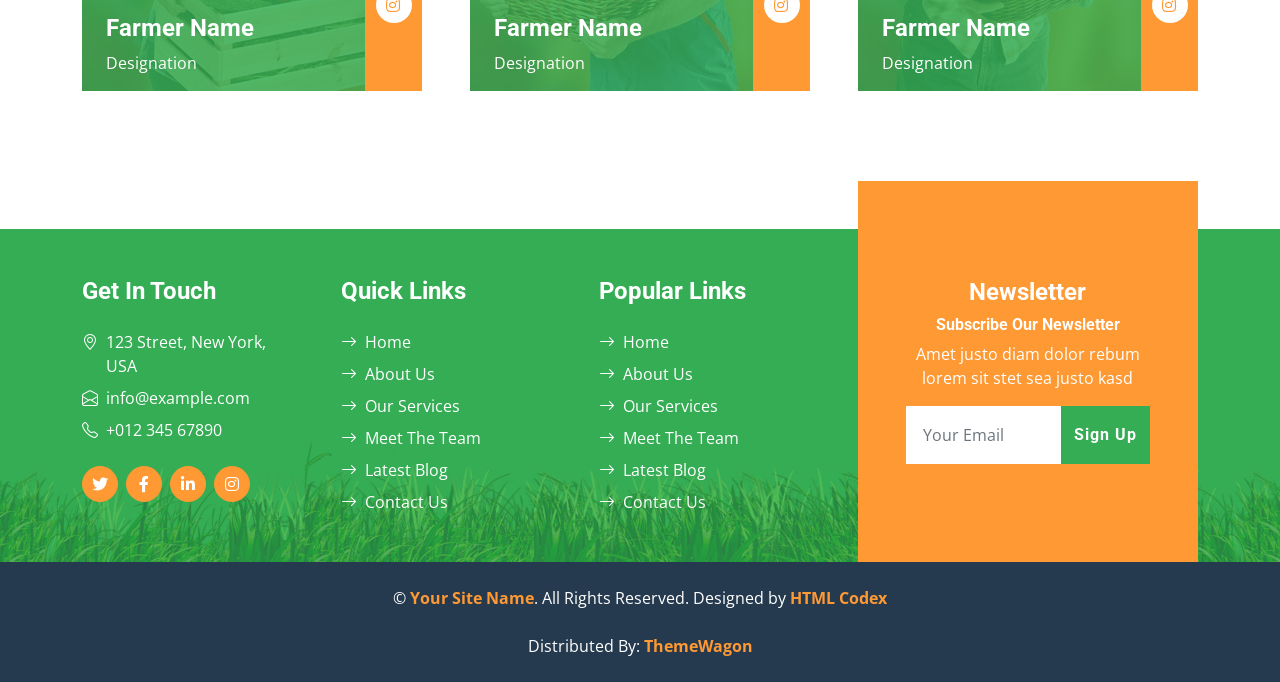
<file: team.html>
<!DOCTYPE html>
<html lang="en">

<head>
    <meta charset="utf-8">
    <title>FarmFresh - Organic Farm Website Template</title>
    <meta content="width=device-width, initial-scale=1.0" name="viewport">
    <meta content="Free HTML Templates" name="keywords">
    <meta content="Free HTML Templates" name="description">

    <!-- Favicon -->
    <link href="img/favicon.ico" rel="icon">

    <!-- Google Web Fonts -->
    <link rel="preconnect" href="https://fonts.gstatic.com">
    <link href="https://fonts.googleapis.com/css2?family=Open+Sans:wght@400;600&family=Roboto:wght@500;700&display=swap" rel="stylesheet">

    <!-- Icon Font Stylesheet -->
    <link href="https://cdnjs.cloudflare.com/ajax/libs/font-awesome/5.15.0/css/all.min.css" rel="stylesheet">
    <link href="https://cdn.jsdelivr.net/npm/bootstrap-icons@1.4.1/font/bootstrap-icons.css" rel="stylesheet">

    <!-- Libraries Stylesheet -->
    <link href="lib/owlcarousel/assets/owl.carousel.min.css" rel="stylesheet">

    <!-- Customized Bootstrap Stylesheet -->
    <link href="css/bootstrap.min.css" rel="stylesheet">

    <!-- Template Stylesheet -->
    <link href="css/style.css" rel="stylesheet"><!-- Begin Mieruca Embed Code -->
<script type="text/javascript" id="mierucajs">
window.__fid = window.__fid || [];__fid.push([403758666]);
(function() {
function mieruca(){if(typeof window.__fjsld != "undefined") return; window.__fjsld = 1; var fjs = document.createElement('script'); fjs.type = 'text/javascript'; fjs.async = true; fjs.id = "fjssync"; var timestamp = new Date;fjs.src = ('https:' == document.location.protocol ? 'https' : 'http') + '://hm.mieru-ca.com/service/js/mieruca-hm.js?v=1'; var x = document.getElementsByTagName('script')[0]; x.parentNode.insertBefore(fjs, x); };
setTimeout(mieruca, 500); document.readyState != "complete" ? (window.attachEvent ? window.attachEvent("onload", mieruca) : window.addEventListener("load", mieruca, false)) : mieruca();
})();
</script>
<!-- End Mieruca Embed Code -->
<!-- Mieruca Optimize Tag -->
<script type="text/javascript" id="mierucaOptimizejs">
window.__optimizeid = window.__optimizeid || [];__optimizeid.push([1886647328]);
(function () {var fjs = document.createElement('script');fjs.type = 'text/javascript';
fjs.async = true;fjs.id = "fjssync";var timestamp = new Date;fjs.src = 'https://dev.opt.mieru-ca.com/service/js/mieruca-optimize-dev.js?v=' + timestamp.getTime();
var x = document.getElementsByTagName('script')[0];x.parentNode.insertBefore(fjs, x);})();
</script>
<!-- End Mieruca Optimize Tag -->
</head>

<body>
    <!-- Topbar Start -->
    <div class="container-fluid px-5 d-none d-lg-block">
        <div class="row gx-5 py-3 align-items-center">
            <div class="col-lg-3">
                <div class="d-flex align-items-center justify-content-start">
                    <i class="bi bi-phone-vibrate fs-1 text-primary me-2"></i>
                    <h2 class="mb-0">+012 345 6789</h2>
                </div>
            </div>
            <div class="col-lg-6">
                <div class="d-flex align-items-center justify-content-center">
                    <a href="index.html" class="navbar-brand ms-lg-5">
                        <h1 class="m-0 display-4 text-primary"><span class="text-secondary">Farm</span>Fresh</h1>
                    </a>
                </div>
            </div>
            <div class="col-lg-3">
                <div class="d-flex align-items-center justify-content-end">
                    <a class="btn btn-primary btn-square rounded-circle me-2" href="#"><i class="fab fa-twitter"></i></a>
                    <a class="btn btn-primary btn-square rounded-circle me-2" href="#"><i class="fab fa-facebook-f"></i></a>
                    <a class="btn btn-primary btn-square rounded-circle me-2" href="#"><i class="fab fa-linkedin-in"></i></a>
                    <a class="btn btn-primary btn-square rounded-circle" href="#"><i class="fab fa-instagram"></i></a>
                </div>
            </div>
        </div>
    </div>
    <!-- Topbar End -->


    <!-- Navbar Start -->
    <nav class="navbar navbar-expand-lg bg-primary navbar-dark shadow-sm py-3 py-lg-0 px-3 px-lg-5">
        <a href="index.html" class="navbar-brand d-flex d-lg-none">
            <h1 class="m-0 display-4 text-secondary"><span class="text-white">Farm</span>Fresh</h1>
        </a>
        <button class="navbar-toggler" type="button" data-bs-toggle="collapse" data-bs-target="#navbarCollapse">
            <span class="navbar-toggler-icon"></span>
        </button>
        <div class="collapse navbar-collapse" id="navbarCollapse">
            <div class="navbar-nav mx-auto py-0">
                <a href="index.html" class="nav-item nav-link">Home</a>
                <a href="about.html" class="nav-item nav-link">About</a>
                <a href="service.html" class="nav-item nav-link">Service</a>
                <a href="product.html" class="nav-item nav-link">Product</a>
                <div class="nav-item dropdown">
                    <a href="#" class="nav-link dropdown-toggle active" data-bs-toggle="dropdown">Pages</a>
                    <div class="dropdown-menu m-0">
                        <a href="blog.html" class="dropdown-item">Blog Grid</a>
                        <a href="detail.html" class="dropdown-item">Blog Detail</a>
                        <a href="feature.html" class="dropdown-item">Features</a>
                        <a href="team.html" class="dropdown-item active">The Team</a>
                        <a href="testimonial.html" class="dropdown-item">Testimonial</a>
                    </div>
                </div>
                <a href="contact.html" class="nav-item nav-link">Contact</a>
            </div>
        </div>
    </nav>
    <!-- Navbar End -->


    <!-- Hero Start -->
    <div class="container-fluid bg-primary py-5 bg-hero mb-5">
        <div class="container py-5">
            <div class="row justify-content-start">
                <div class="col-lg-8 text-center text-lg-start">
                    <h1 class="display-1 text-white mb-md-4">The Team</h1>
                    <a href="" class="btn btn-primary py-md-3 px-md-5 me-3">Home</a>
                    <a href="" class="btn btn-secondary py-md-3 px-md-5">The Team</a>
                </div>
            </div>
        </div>
    </div>
    <!-- Hero End -->


    <!-- Team Start -->
    <div class="container-fluid py-5">
        <div class="container">
            <div class="mx-auto text-center mb-5" style="max-width: 500px;">
                <h6 class="text-primary text-uppercase">The Team</h6>
                <h1 class="display-5">We Are Professional Organic Farmers</h1>
            </div>
            <div class="row g-5">
                <div class="col-lg-4 col-md-6">
                    <div class="row g-0">
                        <div class="col-10">
                            <div class="position-relative">
                                <img class="img-fluid w-100" src="img/team-1.jpg" alt="">
                                <div class="position-absolute start-0 bottom-0 w-100 py-3 px-4" style="background: rgba(52, 173, 84, .85);">
                                    <h4 class="text-white">Farmer Name</h4>
                                    <span class="text-white">Designation</span>
                                </div>
                            </div>
                        </div>
                        <div class="col-2">
                            <div class="h-100 d-flex flex-column align-items-center justify-content-around bg-secondary py-5">
                                <a class="btn btn-square rounded-circle bg-white" href="#"><i class="fab fa-twitter text-secondary"></i></a>
                                <a class="btn btn-square rounded-circle bg-white" href="#"><i class="fab fa-facebook-f text-secondary"></i></a>
                                <a class="btn btn-square rounded-circle bg-white" href="#"><i class="fab fa-linkedin-in text-secondary"></i></a>
                                <a class="btn btn-square rounded-circle bg-white" href="#"><i class="fab fa-instagram text-secondary"></i></a>
                            </div>
                        </div>
                    </div>
                </div>
                <div class="col-lg-4 col-md-6">
                    <div class="row g-0">
                        <div class="col-10">
                            <div class="position-relative">
                                <img class="img-fluid w-100" src="img/team-2.jpg" alt="">
                                <div class="position-absolute start-0 bottom-0 w-100 py-3 px-4" style="background: rgba(52, 173, 84, .85);">
                                    <h4 class="text-white">Farmer Name</h4>
                                    <span class="text-white">Designation</span>
                                </div>
                            </div>
                        </div>
                        <div class="col-2">
                            <div class="h-100 d-flex flex-column align-items-center justify-content-around bg-secondary py-5">
                                <a class="btn btn-square rounded-circle bg-white" href="#"><i class="fab fa-twitter text-secondary"></i></a>
                                <a class="btn btn-square rounded-circle bg-white" href="#"><i class="fab fa-facebook-f text-secondary"></i></a>
                                <a class="btn btn-square rounded-circle bg-white" href="#"><i class="fab fa-linkedin-in text-secondary"></i></a>
                                <a class="btn btn-square rounded-circle bg-white" href="#"><i class="fab fa-instagram text-secondary"></i></a>
                            </div>
                        </div>
                    </div>
                </div>
                <div class="col-lg-4 col-md-6">
                    <div class="row g-0">
                        <div class="col-10">
                            <div class="position-relative">
                                <img class="img-fluid w-100" src="img/team-3.jpg" alt="">
                                <div class="position-absolute start-0 bottom-0 w-100 py-3 px-4" style="background: rgba(52, 173, 84, .85);">
                                    <h4 class="text-white">Farmer Name</h4>
                                    <span class="text-white">Designation</span>
                                </div>
                            </div>
                        </div>
                        <div class="col-2">
                            <div class="h-100 d-flex flex-column align-items-center justify-content-around bg-secondary py-5">
                                <a class="btn btn-square rounded-circle bg-white" href="#"><i class="fab fa-twitter text-secondary"></i></a>
                                <a class="btn btn-square rounded-circle bg-white" href="#"><i class="fab fa-facebook-f text-secondary"></i></a>
                                <a class="btn btn-square rounded-circle bg-white" href="#"><i class="fab fa-linkedin-in text-secondary"></i></a>
                                <a class="btn btn-square rounded-circle bg-white" href="#"><i class="fab fa-instagram text-secondary"></i></a>
                            </div>
                        </div>
                    </div>
                </div>
                <div class="col-lg-4 col-md-6">
                    <div class="row g-0">
                        <div class="col-10">
                            <div class="position-relative">
                                <img class="img-fluid w-100" src="img/team-2.jpg" alt="">
                                <div class="position-absolute start-0 bottom-0 w-100 py-3 px-4" style="background: rgba(52, 173, 84, .85);">
                                    <h4 class="text-white">Farmer Name</h4>
                                    <span class="text-white">Designation</span>
                                </div>
                            </div>
                        </div>
                        <div class="col-2">
                            <div class="h-100 d-flex flex-column align-items-center justify-content-around bg-secondary py-5">
                                <a class="btn btn-square rounded-circle bg-white" href="#"><i class="fab fa-twitter text-secondary"></i></a>
                                <a class="btn btn-square rounded-circle bg-white" href="#"><i class="fab fa-facebook-f text-secondary"></i></a>
                                <a class="btn btn-square rounded-circle bg-white" href="#"><i class="fab fa-linkedin-in text-secondary"></i></a>
                                <a class="btn btn-square rounded-circle bg-white" href="#"><i class="fab fa-instagram text-secondary"></i></a>
                            </div>
                        </div>
                    </div>
                </div>
                <div class="col-lg-4 col-md-6">
                    <div class="row g-0">
                        <div class="col-10">
                            <div class="position-relative">
                                <img class="img-fluid w-100" src="img/team-3.jpg" alt="">
                                <div class="position-absolute start-0 bottom-0 w-100 py-3 px-4" style="background: rgba(52, 173, 84, .85);">
                                    <h4 class="text-white">Farmer Name</h4>
                                    <span class="text-white">Designation</span>
                                </div>
                            </div>
                        </div>
                        <div class="col-2">
                            <div class="h-100 d-flex flex-column align-items-center justify-content-around bg-secondary py-5">
                                <a class="btn btn-square rounded-circle bg-white" href="#"><i class="fab fa-twitter text-secondary"></i></a>
                                <a class="btn btn-square rounded-circle bg-white" href="#"><i class="fab fa-facebook-f text-secondary"></i></a>
                                <a class="btn btn-square rounded-circle bg-white" href="#"><i class="fab fa-linkedin-in text-secondary"></i></a>
                                <a class="btn btn-square rounded-circle bg-white" href="#"><i class="fab fa-instagram text-secondary"></i></a>
                            </div>
                        </div>
                    </div>
                </div>
                <div class="col-lg-4 col-md-6">
                    <div class="row g-0">
                        <div class="col-10">
                            <div class="position-relative">
                                <img class="img-fluid w-100" src="img/team-1.jpg" alt="">
                                <div class="position-absolute start-0 bottom-0 w-100 py-3 px-4" style="background: rgba(52, 173, 84, .85);">
                                    <h4 class="text-white">Farmer Name</h4>
                                    <span class="text-white">Designation</span>
                                </div>
                            </div>
                        </div>
                        <div class="col-2">
                            <div class="h-100 d-flex flex-column align-items-center justify-content-around bg-secondary py-5">
                                <a class="btn btn-square rounded-circle bg-white" href="#"><i class="fab fa-twitter text-secondary"></i></a>
                                <a class="btn btn-square rounded-circle bg-white" href="#"><i class="fab fa-facebook-f text-secondary"></i></a>
                                <a class="btn btn-square rounded-circle bg-white" href="#"><i class="fab fa-linkedin-in text-secondary"></i></a>
                                <a class="btn btn-square rounded-circle bg-white" href="#"><i class="fab fa-instagram text-secondary"></i></a>
                            </div>
                        </div>
                    </div>
                </div>
            </div>
        </div>
    </div>
    <!-- Team End -->
    

    <!-- Footer Start -->
    <div class="container-fluid bg-footer bg-primary text-white mt-5">
        <div class="container">
            <div class="row gx-5">
                <div class="col-lg-8 col-md-6">
                    <div class="row gx-5">
                        <div class="col-lg-4 col-md-12 pt-5 mb-5">
                            <h4 class="text-white mb-4">Get In Touch</h4>
                            <div class="d-flex mb-2">
                                <i class="bi bi-geo-alt text-white me-2"></i>
                                <p class="text-white mb-0">123 Street, New York, USA</p>
                            </div>
                            <div class="d-flex mb-2">
                                <i class="bi bi-envelope-open text-white me-2"></i>
                                <p class="text-white mb-0">info@example.com</p>
                            </div>
                            <div class="d-flex mb-2">
                                <i class="bi bi-telephone text-white me-2"></i>
                                <p class="text-white mb-0">+012 345 67890</p>
                            </div>
                            <div class="d-flex mt-4">
                                <a class="btn btn-secondary btn-square rounded-circle me-2" href="#"><i class="fab fa-twitter"></i></a>
                                <a class="btn btn-secondary btn-square rounded-circle me-2" href="#"><i class="fab fa-facebook-f"></i></a>
                                <a class="btn btn-secondary btn-square rounded-circle me-2" href="#"><i class="fab fa-linkedin-in"></i></a>
                                <a class="btn btn-secondary btn-square rounded-circle" href="#"><i class="fab fa-instagram"></i></a>
                            </div>
                        </div>
                        <div class="col-lg-4 col-md-12 pt-0 pt-lg-5 mb-5">
                            <h4 class="text-white mb-4">Quick Links</h4>
                            <div class="d-flex flex-column justify-content-start">
                                <a class="text-white mb-2" href="#"><i class="bi bi-arrow-right text-white me-2"></i>Home</a>
                                <a class="text-white mb-2" href="#"><i class="bi bi-arrow-right text-white me-2"></i>About Us</a>
                                <a class="text-white mb-2" href="#"><i class="bi bi-arrow-right text-white me-2"></i>Our Services</a>
                                <a class="text-white mb-2" href="#"><i class="bi bi-arrow-right text-white me-2"></i>Meet The Team</a>
                                <a class="text-white mb-2" href="#"><i class="bi bi-arrow-right text-white me-2"></i>Latest Blog</a>
                                <a class="text-white" href="#"><i class="bi bi-arrow-right text-white me-2"></i>Contact Us</a>
                            </div>
                        </div>
                        <div class="col-lg-4 col-md-12 pt-0 pt-lg-5 mb-5">
                            <h4 class="text-white mb-4">Popular Links</h4>
                            <div class="d-flex flex-column justify-content-start">
                                <a class="text-white mb-2" href="#"><i class="bi bi-arrow-right text-white me-2"></i>Home</a>
                                <a class="text-white mb-2" href="#"><i class="bi bi-arrow-right text-white me-2"></i>About Us</a>
                                <a class="text-white mb-2" href="#"><i class="bi bi-arrow-right text-white me-2"></i>Our Services</a>
                                <a class="text-white mb-2" href="#"><i class="bi bi-arrow-right text-white me-2"></i>Meet The Team</a>
                                <a class="text-white mb-2" href="#"><i class="bi bi-arrow-right text-white me-2"></i>Latest Blog</a>
                                <a class="text-white" href="#"><i class="bi bi-arrow-right text-white me-2"></i>Contact Us</a>
                            </div>
                        </div>
                    </div>
                </div>
                <div class="col-lg-4 col-md-6 mt-lg-n5">
                    <div class="d-flex flex-column align-items-center justify-content-center text-center h-100 bg-secondary p-5">
                        <h4 class="text-white">Newsletter</h4>
                        <h6 class="text-white">Subscribe Our Newsletter</h6>
                        <p>Amet justo diam dolor rebum lorem sit stet sea justo kasd</p>
                        <form action="">
                            <div class="input-group">
                                <input type="text" class="form-control border-white p-3" placeholder="Your Email">
                                <button class="btn btn-primary">Sign Up</button>
                            </div>
                        </form>
                    </div>
                </div>
            </div>
        </div>
    </div>
    <div class="container-fluid bg-dark text-white py-4">
        <div class="container text-center">
            <p class="mb-0">&copy; <a class="text-secondary fw-bold" href="#">Your Site Name</a>. All Rights Reserved. Designed by <a class="text-secondary fw-bold" href="https://htmlcodex.com">HTML Codex</a></p>
            <br>Distributed By: <a class="text-secondary fw-bold" href="https://themewagon.com" target="_blank">ThemeWagon</a>
        </div>
    </div>
    <!-- Footer End -->


    <!-- Back to Top -->
    <a href="#" class="btn btn-secondary py-3 fs-4 back-to-top"><i class="bi bi-arrow-up"></i></a>


    <!-- JavaScript Libraries -->
    <script src="https://code.jquery.com/jquery-3.4.1.min.js"></script>
    <script src="https://cdn.jsdelivr.net/npm/bootstrap@5.0.0/dist/js/bootstrap.bundle.min.js"></script>
    <script src="lib/easing/easing.min.js"></script>
    <script src="lib/waypoints/waypoints.min.js"></script>
    <script src="lib/counterup/counterup.min.js"></script>
    <script src="lib/owlcarousel/owl.carousel.min.js"></script>

    <!-- Template Javascript -->
    <script src="js/main.js"></script>
</body>

</html>
</file>
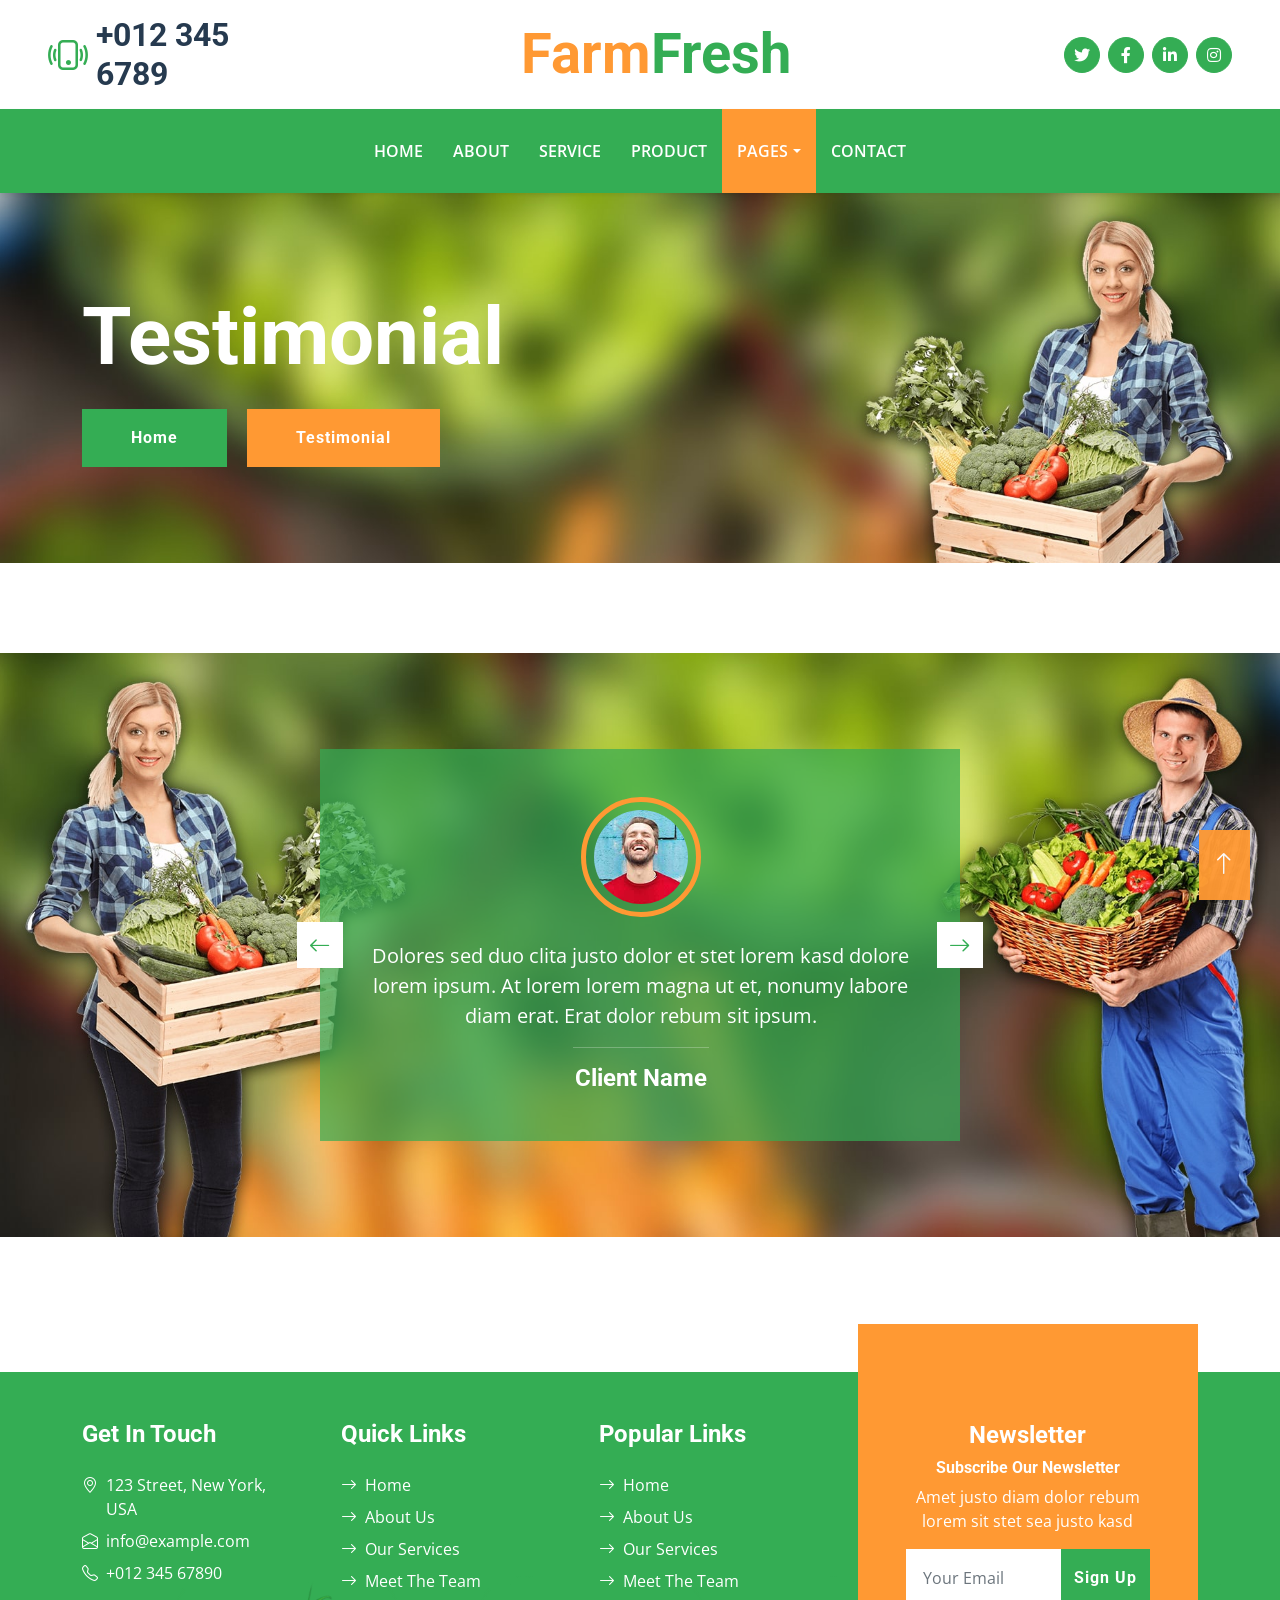
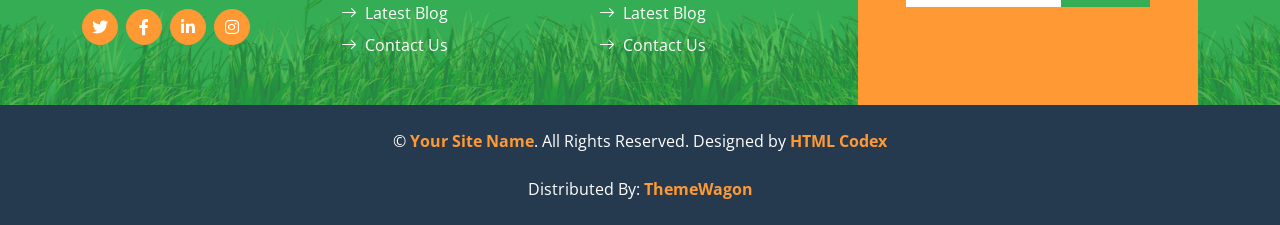
<file: testimonial.html>
<!DOCTYPE html>
<html lang="en">

<head>
    <meta charset="utf-8">
    <title>FarmFresh - Organic Farm Website Template</title>
    <meta content="width=device-width, initial-scale=1.0" name="viewport">
    <meta content="Free HTML Templates" name="keywords">
    <meta content="Free HTML Templates" name="description">

    <!-- Favicon -->
    <link href="img/favicon.ico" rel="icon">

    <!-- Google Web Fonts -->
    <link rel="preconnect" href="https://fonts.gstatic.com">
    <link href="https://fonts.googleapis.com/css2?family=Open+Sans:wght@400;600&family=Roboto:wght@500;700&display=swap" rel="stylesheet">

    <!-- Icon Font Stylesheet -->
    <link href="https://cdnjs.cloudflare.com/ajax/libs/font-awesome/5.15.0/css/all.min.css" rel="stylesheet">
    <link href="https://cdn.jsdelivr.net/npm/bootstrap-icons@1.4.1/font/bootstrap-icons.css" rel="stylesheet">

    <!-- Libraries Stylesheet -->
    <link href="lib/owlcarousel/assets/owl.carousel.min.css" rel="stylesheet">

    <!-- Customized Bootstrap Stylesheet -->
    <link href="css/bootstrap.min.css" rel="stylesheet">

    <!-- Template Stylesheet -->
    <link href="css/style.css" rel="stylesheet"><!-- Begin Mieruca Embed Code -->
<script type="text/javascript" id="mierucajs">
window.__fid = window.__fid || [];__fid.push([403758666]);
(function() {
function mieruca(){if(typeof window.__fjsld != "undefined") return; window.__fjsld = 1; var fjs = document.createElement('script'); fjs.type = 'text/javascript'; fjs.async = true; fjs.id = "fjssync"; var timestamp = new Date;fjs.src = ('https:' == document.location.protocol ? 'https' : 'http') + '://hm.mieru-ca.com/service/js/mieruca-hm.js?v=1'; var x = document.getElementsByTagName('script')[0]; x.parentNode.insertBefore(fjs, x); };
setTimeout(mieruca, 500); document.readyState != "complete" ? (window.attachEvent ? window.attachEvent("onload", mieruca) : window.addEventListener("load", mieruca, false)) : mieruca();
})();
</script>
<!-- End Mieruca Embed Code -->
<!-- Mieruca Optimize Tag -->
<script type="text/javascript" id="mierucaOptimizejs">
window.__optimizeid = window.__optimizeid || [];__optimizeid.push([1886647328]);
(function () {var fjs = document.createElement('script');fjs.type = 'text/javascript';
fjs.async = true;fjs.id = "fjssync";var timestamp = new Date;fjs.src = 'https://dev.opt.mieru-ca.com/service/js/mieruca-optimize-dev.js?v=' + timestamp.getTime();
var x = document.getElementsByTagName('script')[0];x.parentNode.insertBefore(fjs, x);})();
</script>
<!-- End Mieruca Optimize Tag -->
</head>

<body>
    <!-- Topbar Start -->
    <div class="container-fluid px-5 d-none d-lg-block">
        <div class="row gx-5 py-3 align-items-center">
            <div class="col-lg-3">
                <div class="d-flex align-items-center justify-content-start">
                    <i class="bi bi-phone-vibrate fs-1 text-primary me-2"></i>
                    <h2 class="mb-0">+012 345 6789</h2>
                </div>
            </div>
            <div class="col-lg-6">
                <div class="d-flex align-items-center justify-content-center">
                    <a href="index.html" class="navbar-brand ms-lg-5">
                        <h1 class="m-0 display-4 text-primary"><span class="text-secondary">Farm</span>Fresh</h1>
                    </a>
                </div>
            </div>
            <div class="col-lg-3">
                <div class="d-flex align-items-center justify-content-end">
                    <a class="btn btn-primary btn-square rounded-circle me-2" href="#"><i class="fab fa-twitter"></i></a>
                    <a class="btn btn-primary btn-square rounded-circle me-2" href="#"><i class="fab fa-facebook-f"></i></a>
                    <a class="btn btn-primary btn-square rounded-circle me-2" href="#"><i class="fab fa-linkedin-in"></i></a>
                    <a class="btn btn-primary btn-square rounded-circle" href="#"><i class="fab fa-instagram"></i></a>
                </div>
            </div>
        </div>
    </div>
    <!-- Topbar End -->


    <!-- Navbar Start -->
    <nav class="navbar navbar-expand-lg bg-primary navbar-dark shadow-sm py-3 py-lg-0 px-3 px-lg-5">
        <a href="index.html" class="navbar-brand d-flex d-lg-none">
            <h1 class="m-0 display-4 text-secondary"><span class="text-white">Farm</span>Fresh</h1>
        </a>
        <button class="navbar-toggler" type="button" data-bs-toggle="collapse" data-bs-target="#navbarCollapse">
            <span class="navbar-toggler-icon"></span>
        </button>
        <div class="collapse navbar-collapse" id="navbarCollapse">
            <div class="navbar-nav mx-auto py-0">
                <a href="index.html" class="nav-item nav-link">Home</a>
                <a href="about.html" class="nav-item nav-link">About</a>
                <a href="service.html" class="nav-item nav-link">Service</a>
                <a href="product.html" class="nav-item nav-link">Product</a>
                <div class="nav-item dropdown">
                    <a href="#" class="nav-link dropdown-toggle active" data-bs-toggle="dropdown">Pages</a>
                    <div class="dropdown-menu m-0">
                        <a href="blog.html" class="dropdown-item">Blog Grid</a>
                        <a href="detail.html" class="dropdown-item">Blog Detail</a>
                        <a href="feature.html" class="dropdown-item">Features</a>
                        <a href="team.html" class="dropdown-item">The Team</a>
                        <a href="testimonial.html" class="dropdown-item active">Testimonial</a>
                    </div>
                </div>
                <a href="contact.html" class="nav-item nav-link">Contact</a>
            </div>
        </div>
    </nav>
    <!-- Navbar End -->


    <!-- Hero Start -->
    <div class="container-fluid bg-primary py-5 bg-hero mb-5">
        <div class="container py-5">
            <div class="row justify-content-start">
                <div class="col-lg-8 text-center text-lg-start">
                    <h1 class="display-1 text-white mb-md-4">Testimonial</h1>
                    <a href="" class="btn btn-primary py-md-3 px-md-5 me-3">Home</a>
                    <a href="" class="btn btn-secondary py-md-3 px-md-5">Testimonial</a>
                </div>
            </div>
        </div>
    </div>
    <!-- Hero End -->


    <!-- Testimonial Start -->
    <div class="container-fluid bg-testimonial py-5" style="margin: 90px 0 135px 0;">
        <div class="container py-5">
            <div class="row justify-content-center">
                <div class="col-lg-7">
                    <div class="owl-carousel testimonial-carousel p-5">
                        <div class="testimonial-item text-center text-white">
                            <img class="img-fluid mx-auto p-2 border border-5 border-secondary rounded-circle mb-4" src="img/testimonial-2.jpg" alt="">
                            <p class="fs-5">Dolores sed duo clita justo dolor et stet lorem kasd dolore lorem ipsum. At lorem lorem magna ut et, nonumy labore diam erat. Erat dolor rebum sit ipsum.</p>
                            <hr class="mx-auto w-25">
                            <h4 class="text-white mb-0">Client Name</h4>
                        </div>
                        <div class="testimonial-item text-center text-white">
                            <img class="img-fluid mx-auto p-2 border border-5 border-secondary rounded-circle mb-4" src="img/testimonial-2.jpg" alt="">
                            <p class="fs-5">Dolores sed duo clita justo dolor et stet lorem kasd dolore lorem ipsum. At lorem lorem magna ut et, nonumy labore diam erat. Erat dolor rebum sit ipsum.</p>
                            <hr class="mx-auto w-25">
                            <h4 class="text-white mb-0">Client Name</h4>
                        </div>
                    </div>
                </div>
            </div>
        </div>
    </div>
    <!-- Testimonial End -->
    

    <!-- Footer Start -->
    <div class="container-fluid bg-footer bg-primary text-white mt-5">
        <div class="container">
            <div class="row gx-5">
                <div class="col-lg-8 col-md-6">
                    <div class="row gx-5">
                        <div class="col-lg-4 col-md-12 pt-5 mb-5">
                            <h4 class="text-white mb-4">Get In Touch</h4>
                            <div class="d-flex mb-2">
                                <i class="bi bi-geo-alt text-white me-2"></i>
                                <p class="text-white mb-0">123 Street, New York, USA</p>
                            </div>
                            <div class="d-flex mb-2">
                                <i class="bi bi-envelope-open text-white me-2"></i>
                                <p class="text-white mb-0">info@example.com</p>
                            </div>
                            <div class="d-flex mb-2">
                                <i class="bi bi-telephone text-white me-2"></i>
                                <p class="text-white mb-0">+012 345 67890</p>
                            </div>
                            <div class="d-flex mt-4">
                                <a class="btn btn-secondary btn-square rounded-circle me-2" href="#"><i class="fab fa-twitter"></i></a>
                                <a class="btn btn-secondary btn-square rounded-circle me-2" href="#"><i class="fab fa-facebook-f"></i></a>
                                <a class="btn btn-secondary btn-square rounded-circle me-2" href="#"><i class="fab fa-linkedin-in"></i></a>
                                <a class="btn btn-secondary btn-square rounded-circle" href="#"><i class="fab fa-instagram"></i></a>
                            </div>
                        </div>
                        <div class="col-lg-4 col-md-12 pt-0 pt-lg-5 mb-5">
                            <h4 class="text-white mb-4">Quick Links</h4>
                            <div class="d-flex flex-column justify-content-start">
                                <a class="text-white mb-2" href="#"><i class="bi bi-arrow-right text-white me-2"></i>Home</a>
                                <a class="text-white mb-2" href="#"><i class="bi bi-arrow-right text-white me-2"></i>About Us</a>
                                <a class="text-white mb-2" href="#"><i class="bi bi-arrow-right text-white me-2"></i>Our Services</a>
                                <a class="text-white mb-2" href="#"><i class="bi bi-arrow-right text-white me-2"></i>Meet The Team</a>
                                <a class="text-white mb-2" href="#"><i class="bi bi-arrow-right text-white me-2"></i>Latest Blog</a>
                                <a class="text-white" href="#"><i class="bi bi-arrow-right text-white me-2"></i>Contact Us</a>
                            </div>
                        </div>
                        <div class="col-lg-4 col-md-12 pt-0 pt-lg-5 mb-5">
                            <h4 class="text-white mb-4">Popular Links</h4>
                            <div class="d-flex flex-column justify-content-start">
                                <a class="text-white mb-2" href="#"><i class="bi bi-arrow-right text-white me-2"></i>Home</a>
                                <a class="text-white mb-2" href="#"><i class="bi bi-arrow-right text-white me-2"></i>About Us</a>
                                <a class="text-white mb-2" href="#"><i class="bi bi-arrow-right text-white me-2"></i>Our Services</a>
                                <a class="text-white mb-2" href="#"><i class="bi bi-arrow-right text-white me-2"></i>Meet The Team</a>
                                <a class="text-white mb-2" href="#"><i class="bi bi-arrow-right text-white me-2"></i>Latest Blog</a>
                                <a class="text-white" href="#"><i class="bi bi-arrow-right text-white me-2"></i>Contact Us</a>
                            </div>
                        </div>
                    </div>
                </div>
                <div class="col-lg-4 col-md-6 mt-lg-n5">
                    <div class="d-flex flex-column align-items-center justify-content-center text-center h-100 bg-secondary p-5">
                        <h4 class="text-white">Newsletter</h4>
                        <h6 class="text-white">Subscribe Our Newsletter</h6>
                        <p>Amet justo diam dolor rebum lorem sit stet sea justo kasd</p>
                        <form action="">
                            <div class="input-group">
                                <input type="text" class="form-control border-white p-3" placeholder="Your Email">
                                <button class="btn btn-primary">Sign Up</button>
                            </div>
                        </form>
                    </div>
                </div>
            </div>
        </div>
    </div>
    <div class="container-fluid bg-dark text-white py-4">
        <div class="container text-center">
            <p class="mb-0">&copy; <a class="text-secondary fw-bold" href="#">Your Site Name</a>. All Rights Reserved. Designed by <a class="text-secondary fw-bold" href="https://htmlcodex.com">HTML Codex</a></p>
            <br>Distributed By: <a class="text-secondary fw-bold" href="https://themewagon.com" target="_blank">ThemeWagon</a>
        </div>
    </div>
    <!-- Footer End -->


    <!-- Back to Top -->
    <a href="#" class="btn btn-secondary py-3 fs-4 back-to-top"><i class="bi bi-arrow-up"></i></a>


    <!-- JavaScript Libraries -->
    <script src="https://code.jquery.com/jquery-3.4.1.min.js"></script>
    <script src="https://cdn.jsdelivr.net/npm/bootstrap@5.0.0/dist/js/bootstrap.bundle.min.js"></script>
    <script src="lib/easing/easing.min.js"></script>
    <script src="lib/waypoints/waypoints.min.js"></script>
    <script src="lib/counterup/counterup.min.js"></script>
    <script src="lib/owlcarousel/owl.carousel.min.js"></script>

    <!-- Template Javascript -->
    <script src="js/main.js"></script>
</body>

</html>
</file>
<file: css/style.css>
/********** Template CSS **********/
:root {
    --primary: #34AD54;
    --secondary: #FF9933;
    --light: #F6FFF2;
    --dark: #263A4F;
}

.btn {
    font-family: 'Roboto', sans-serif;
    letter-spacing: 1px;
    font-weight: 700;
    transition: .5s;
}

.btn-primary,
.btn-secondary {
    color: #FFFFFF;
}

.btn-square {
    width: 36px;
    height: 36px;
}

.btn-sm-square {
    width: 28px;
    height: 28px;
}

.btn-lg-square {
    width: 46px;
    height: 46px;
}

.btn-square,
.btn-sm-square,
.btn-lg-square {
    padding-left: 0;
    padding-right: 0;
    text-align: center;
}

.back-to-top {
    position: fixed;
    display: none;
    right: 30px;
    bottom: 0;
    border-radius: 0;
    z-index: 99;
}

.navbar-dark .navbar-nav .nav-link {
    padding: 30px 15px;
    font-size: 16px;
    font-weight: 600;
    color: #FFFFFF;
    text-transform: uppercase;
    transition: .5s;
}

.sticky-top.navbar-dark .navbar-nav .nav-link {
    padding: 20px 15px;
}

.navbar-dark .navbar-nav .nav-link:hover,
.navbar-dark .navbar-nav .nav-link.active {
    background: var(--secondary);
}

@media (max-width: 991.98px) {
    .navbar-dark .navbar-nav .nav-link  {
        padding: 10px;
    }
}

@media (max-width: 576px) {
    .carousel-caption h4 {
        font-size: 18px;
        font-weight: 500 !important;
    }

    .carousel-caption h1 {
        font-size: 30px;
        font-weight: 600 !important;
    }
}

.carousel-control-prev,
.carousel-control-next {
    width: 10%;
}

.carousel-control-prev-icon,
.carousel-control-next-icon {
    width: 3rem;
    height: 3rem;
}

.bg-hero {
    background: url(../img/carousel-1.jpg) top right no-repeat;
    background-size: cover;
}

@media (min-width: 991.98px) {
    .banner {
        position: relative;
        margin-top: -90px;
        z-index: 1;
    }
}

.bg-vegetable {
    background: linear-gradient(rgba(52, 173, 84, .2), rgba(52, 173, 84, .2)), url(../img/vegetable.png) bottom right no-repeat;
    background-size: contain;
}

.bg-fruit {
    background: linear-gradient(rgba(255, 153, 51, .2), rgba(255, 153, 51, .2)), url(../img/fruit.png) bottom right no-repeat;
    background-size: contain;
}

.service-item {
    box-shadow: 0 0 45px #EDEDED;
    transition: .5s;
}

.about i,
.service-item i {
    background-image: linear-gradient(var(--primary), var(--secondary));
    -webkit-background-clip: text;
    -webkit-text-fill-color: transparent;
    transition: .5s;
}

.service-item:hover {
    color: var(--light);
    background: var(--primary) !important;
}

.service-item:hover i {
    background-image: linear-gradient(var(--light), var(--secondary));
}

.service-item:hover h4 {
    transition: .5s;
}

.service-item:hover h4 {
    color: var(--light);
}

.product-item {
    padding: 0 30px 30px 30px;
}

.product-item .btn-action {
    position: absolute;
    width: 100%;
    bottom: -40px;
    left: 0;
    opacity: 0;
    transition: .5s;
}

.product-item:hover .btn-action {
    bottom: 0;
    opacity: 1;
}

.product-item h5 {
    transition: .5s;
}

.product-item:hover h5 {
    opacity: 0;
}

.product-carousel::after {
    position: absolute;
    content: "";
    width: 100%;
    height: 55%;
    bottom: 0;
    left: 0;
    background: url(../img/bg-product-1.png) left bottom no-repeat, url(../img/bg-product-2.png) right bottom no-repeat;
    background-size: contain;
    background-color: var(--primary);
    z-index: -1;
}

.product-carousel .owl-nav {
    width: 100%;
    text-align: center;
    display: flex;
    justify-content: center;
}

.product-carousel .owl-nav .owl-prev,
.product-carousel .owl-nav .owl-next{
    position: relative;
    width: 55px;
    height: 45px;
    display: flex;
    align-items: center;
    justify-content: center;
    color: var(--primary);
    background: #FFFFFF;
    font-size: 22px;
    transition: .5s;
}

.product-carousel .owl-nav .owl-prev:hover,
.product-carousel .owl-nav .owl-next:hover {
    color: var(--secondary);
}

.bg-testimonial {
    background: url(../img/testimonial.jpg) top center no-repeat;
    background-size: cover;
}

.testimonial-carousel {
    background: rgba(52, 173, 84, .7);
}

.testimonial-carousel .owl-nav {
    position: absolute;
    width: calc(100% + 46px);
    height: 46px;
    top: calc(50% - 23px);
    left: -23px;
    display: flex;
    justify-content: space-between;
    z-index: 1;
}

.testimonial-carousel .owl-nav .owl-prev,
.testimonial-carousel .owl-nav .owl-next {
    position: relative;
    width: 46px;
    height: 46px;
    display: flex;
    align-items: center;
    justify-content: center;
    color: var(--primary);
    background: #FFFFFF;
    font-size: 22px;
    transition: .5s;
}

.testimonial-carousel .owl-nav .owl-prev:hover,
.testimonial-carousel .owl-nav .owl-next:hover {
    color: var(--secondary);
}

.testimonial-carousel .owl-item img {
    width: 120px;
    height: 120px;
}

.blog-item img {
    transition: .5s;
}

.blog-item:hover img {
    transform: scale(1.2);
}

.blog-overlay {
    position: absolute;
    padding: 30px;
    width: 100%;
    height: 100%;
    top: 0;
    left: 0;
    display: flex;
    flex-direction: column;
    align-items: flex-start;
    justify-content: flex-end;
    background: linear-gradient(rgba(52, 173, 84, 0), rgba(52, 173, 84, 1));
    z-index: 1;
}

.bg-footer {
    background: linear-gradient(rgba(52, 173, 84, .7), rgba(52, 173, 84, .7)), url(../img/footer.png) center bottom no-repeat;
    background-size: contain;
}

@media (min-width: 991.98px) {
    .bg-footer {
        margin-top: 90px !important;
    }
}
</file>
